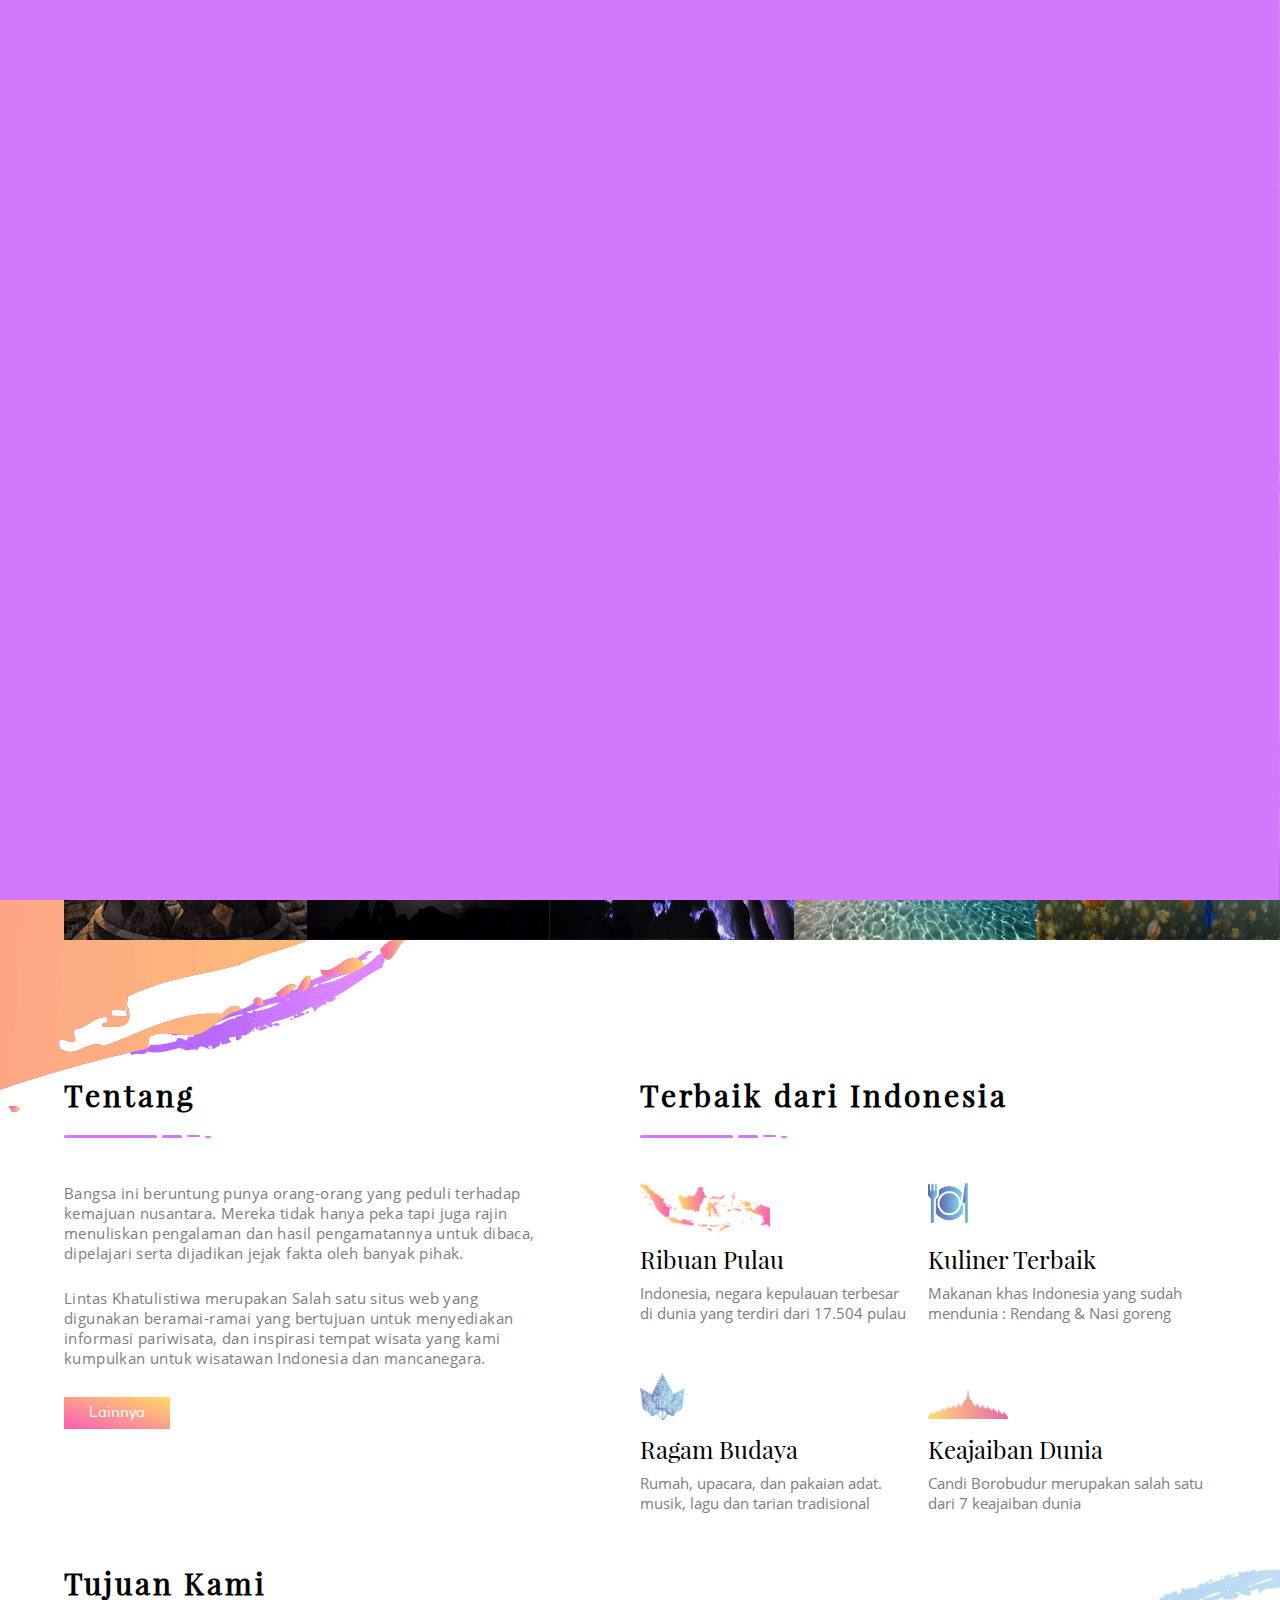
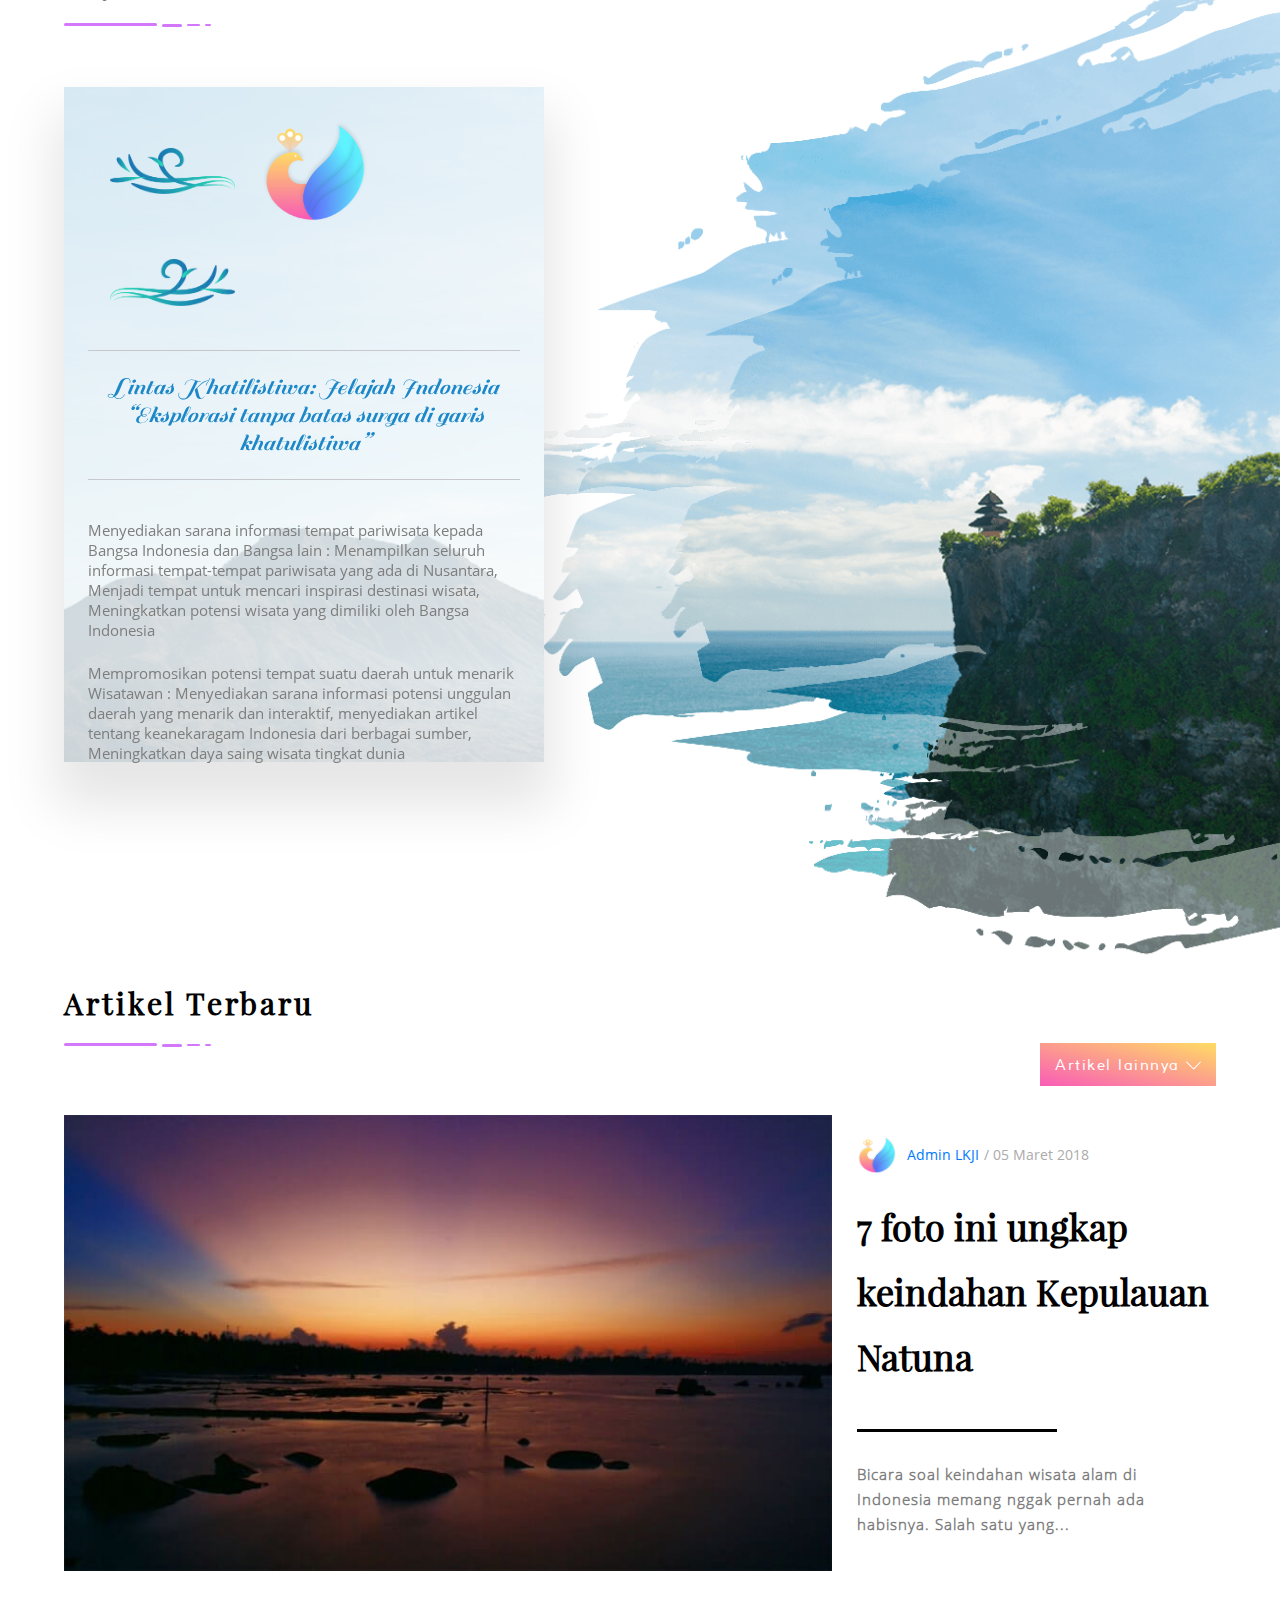
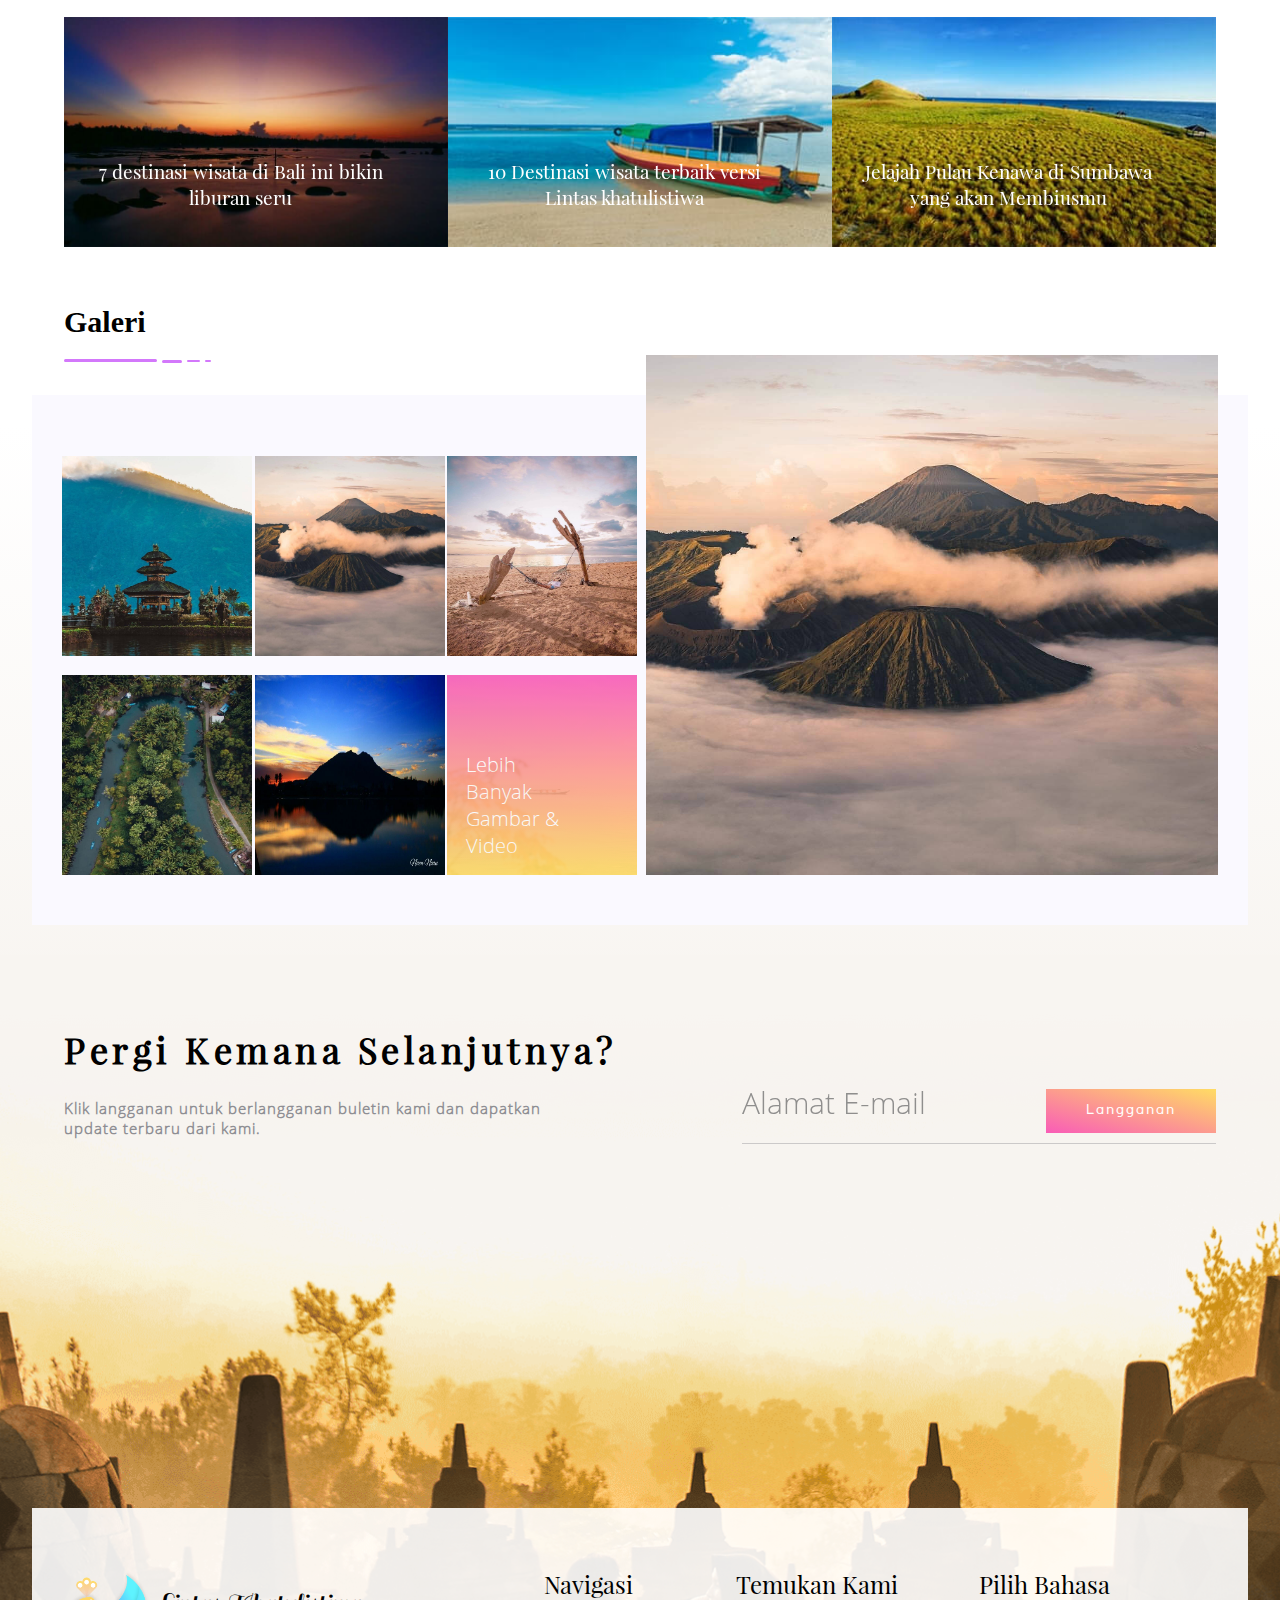
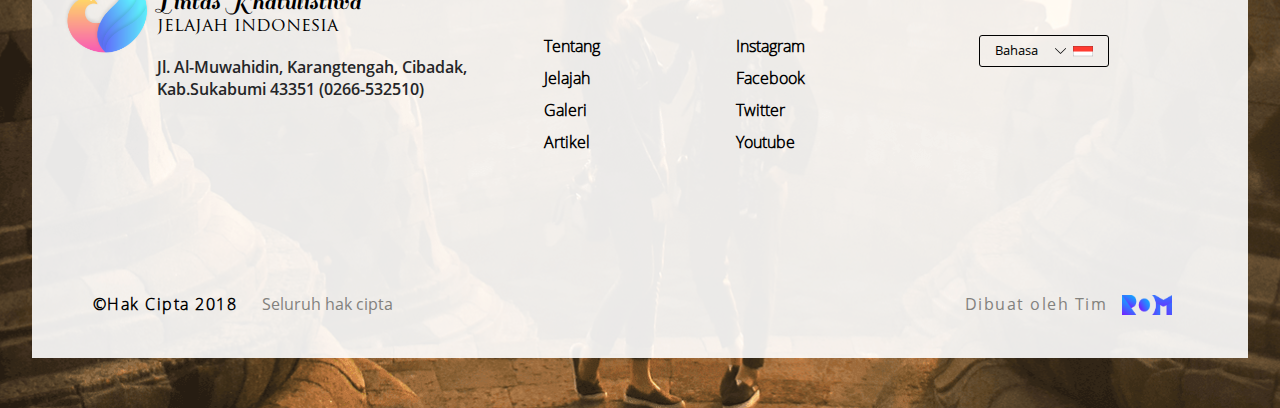
<file: index.html>
<!DOCTYPE html>
<html>
<head>
	<meta charset="utf-8">
	<meta http-equiv="X-UA-Compatible" content="IE=edge">
	<meta name="viewport" content="width=device-width, initial-scale=1">
	<title>Lintas Khatulistiwa - Jelajah Indonesia</title>
	<link rel="stylesheet" href="asset/css/style.css">
	<link rel="icon" href="asset/img/logo.png">
	<script src="asset/js/jquery.js"></script>
	<script src="asset/js/loading.js"></script>
</head>
<body>

	<div id="loading"></div>
	
	<a href="#" id="back-to-top"><svg version="1.1" id="Layer_1" xmlns="http://www.w3.org/2000/svg" xmlns:xlink="http://www.w3.org/1999/xlink" x="0px" y="0px"
	 width="25px" height="25px" viewBox="0 0 50 50" enable-background="new 0 0 50 50" xml:space="preserve">
	<polygon fill="#fff" points="4.84,48.059 25,1.942 45.16,48.059 25,36.647 "/>
	</svg></a>

		<div class="bg-header">	
			<header>
				<div class="header-menu">
					<div class="container">
						<div class="logo">
							<a href="index.html">
								<div class="img-logo">
									<img src="asset/img/logo.png" alt="">
								</div>
								<div class="img-teks">
									<span class="span1 navigasi">Lintas Khatulistiwa</span>
									<br>
									<span class="span2 navigasi">Jelajah Indonesia</span>
								</div>
							</a>
						</div>
						<div class="menu">
							<input class="navbar" id="navbar" type="checkbox">
							<label for="navbar" class="responsive-nav navigasi"></label>
							<div class="logo2">
								<a href="index.html">
									<div class="img-logo">
										<img src="asset/img/logo.png" alt="">
									</div>
									<div class="img-teks">
										<span class="span1 navigasi">Lintas Khatulistiwa</span>
										<br>
										<span class="span2 navigasi">Jelajah Indonesia</span>
									</div>
								</a>
							</div>
							<nav class="navigation navigasi2">
								<ul>
									<li>
										<a href="upcoming.html" class="font-xs navigasi relative">Beranda</a>
											<svg version="1.1" class="hover-nav" id="Layer_1" xmlns="http://www.w3.org/2000/svg" xmlns:xlink="http://www.w3.org/1999/xlink" x="0px" y="0px"
											 width="125px" height="50px" viewBox="0 0 200 44" enable-background="new 0 0 200 44" xml:space="preserve">
										<linearGradient id="SVGID_1_" gradientUnits="userSpaceOnUse" x1="-71.9209" y1="101.8779" x2="-272.0005" y2="101.8779" gradientTransform="matrix(1 0 0 -1 272 124)">
											<stop  offset="0" style="stop-color:#26E1B4"/>
											<stop  offset="1" style="stop-color:#1973B2"/>
										</linearGradient>
										<path fill="url(#SVGID_1_)" d="M194.129,34.766c-0.844-0.17-1.689-0.342-2.523-0.51c-15.551-2.373-31.234-0.689-48.908-1.418
											c-12.422-1.042-26.502,0.702-38.984,1.216c14.816,0.176,29.891-0.53,44.717-0.561c14.82-0.03,29.459,0.632,43.156,3.434
											c-2.709,2.058-5.963,3.802-9.801,3.918c-4.617-0.294-9.264-0.434-13.887-0.519c-4.605-0.113-9.264-0.074-13.865-0.036
											c-0.051-0.876-0.15-2.588-0.201-3.448c-13.045,2.012-25.889,1.73-38.852,1.524c-12.98-0.235-25.936-0.318-39.522,1.958
											c0.97,0.449,0.404,1.166,0.208,1.732c-0.066,0.004-0.131,0.006-0.193,0.008c0.063-0.002,0.127-0.004,0.193-0.008
											c-0.177,0.497-0.063,0.876,1.635,0.852c-1.697,0.024-1.812-0.354-1.635-0.852c26.824-1.113,51.434-2.025,77.313-1.751
											c-20.029,0.281-39.996,1.634-60.409,2.495c-20.406,0.85-41.374,1.317-63.317-0.823c-1.865-0.187-5.607-0.564-7.477-0.753
											c-3.582-1.758-7.178-3.192-10.803-4.245c-0.905-0.269-1.813-0.512-2.725-0.744c-0.908-0.27-1.82-0.521-2.734-0.757
											C3.686,35.011,1.848,34.606,0,34.256c1.364-1.958,0.662-5.416,1.415-7.818c0.757-2.424,2.854-3.741,9.765-1.627
											c0.148-0.857,0.446-2.573,0.595-3.432C5.141,17.988,1.354,13.001,1.023,8.861C0.814,6.748,1.528,4.893,3.066,3.445
											c1.547-1.439,3.962-2.426,7.32-2.674c3.729-0.094,7.756-0.032,11.92,0.374c1.041,0.101,2.091,0.218,3.15,0.35
											c1.057,0.139,2.156,0.201,3.246,0.323c2.188,0.221,4.41,0.484,6.658,0.766c2.234,0.321,4.553,0.488,6.868,0.703
											c2.317,0.205,4.649,0.403,6.983,0.568c2.355,0.103,4.721,0.148,7.068,0.15c2.355-0.02,4.67-0.015,7.011-0.25
											c13.502-0.626,27.125-1.947,41.042-0.805c19.178,1.769,40.289-0.577,60.145,1.996c3.609,0.296,8.48-0.405,12.986-0.741
											c4.5-0.347,8.557-0.478,10.393,0.79c2.627,1.221,2.754,3.071,2.396,5.141c-11.783-0.094-23.484,0.284-34.982,0.534
											c-14.143-0.24-28.248-0.414-42.221-1.436c13.709,1.693,27.852,1.712,42.221,1.436c11.496,0.164,23.076,0.425,34.645,1.136
											c-0.393,1.779-0.758,3.636-0.025,5.344c0,0,3.543-0.039,5.314-0.058c7.119,4.272,5.26,10.379,1.859,14.766
											C196.189,32.753,195.213,33.759,194.129,34.766z"/>
										</svg>
									</li>
									<li>
										<a href="upcoming.html" class="font-xs navigasi">Tentang Kami</a>
										<svg version="1.1" class="hover-nav2" id="Layer_1" xmlns="http://www.w3.org/2000/svg" xmlns:xlink="http://www.w3.org/1999/xlink" x="0px" y="0px"
											 width="125px" height="50px" viewBox="0 0 200 44" enable-background="new 0 0 200 44" xml:space="preserve">
										<linearGradient id="SVGID_1_" gradientUnits="userSpaceOnUse" x1="-71.9209" y1="101.8779" x2="-272.0005" y2="101.8779" gradientTransform="matrix(1 0 0 -1 272 124)">
											<stop  offset="0" style="stop-color:#26E1B4"/>
											<stop  offset="1" style="stop-color:#1973B2"/>
										</linearGradient>
										<path fill="url(#SVGID_1_)" d="M194.129,34.766c-0.844-0.17-1.689-0.342-2.523-0.51c-15.551-2.373-31.234-0.689-48.908-1.418
											c-12.422-1.042-26.502,0.702-38.984,1.216c14.816,0.176,29.891-0.53,44.717-0.561c14.82-0.03,29.459,0.632,43.156,3.434
											c-2.709,2.058-5.963,3.802-9.801,3.918c-4.617-0.294-9.264-0.434-13.887-0.519c-4.605-0.113-9.264-0.074-13.865-0.036
											c-0.051-0.876-0.15-2.588-0.201-3.448c-13.045,2.012-25.889,1.73-38.852,1.524c-12.98-0.235-25.936-0.318-39.522,1.958
											c0.97,0.449,0.404,1.166,0.208,1.732c-0.066,0.004-0.131,0.006-0.193,0.008c0.063-0.002,0.127-0.004,0.193-0.008
											c-0.177,0.497-0.063,0.876,1.635,0.852c-1.697,0.024-1.812-0.354-1.635-0.852c26.824-1.113,51.434-2.025,77.313-1.751
											c-20.029,0.281-39.996,1.634-60.409,2.495c-20.406,0.85-41.374,1.317-63.317-0.823c-1.865-0.187-5.607-0.564-7.477-0.753
											c-3.582-1.758-7.178-3.192-10.803-4.245c-0.905-0.269-1.813-0.512-2.725-0.744c-0.908-0.27-1.82-0.521-2.734-0.757
											C3.686,35.011,1.848,34.606,0,34.256c1.364-1.958,0.662-5.416,1.415-7.818c0.757-2.424,2.854-3.741,9.765-1.627
											c0.148-0.857,0.446-2.573,0.595-3.432C5.141,17.988,1.354,13.001,1.023,8.861C0.814,6.748,1.528,4.893,3.066,3.445
											c1.547-1.439,3.962-2.426,7.32-2.674c3.729-0.094,7.756-0.032,11.92,0.374c1.041,0.101,2.091,0.218,3.15,0.35
											c1.057,0.139,2.156,0.201,3.246,0.323c2.188,0.221,4.41,0.484,6.658,0.766c2.234,0.321,4.553,0.488,6.868,0.703
											c2.317,0.205,4.649,0.403,6.983,0.568c2.355,0.103,4.721,0.148,7.068,0.15c2.355-0.02,4.67-0.015,7.011-0.25
											c13.502-0.626,27.125-1.947,41.042-0.805c19.178,1.769,40.289-0.577,60.145,1.996c3.609,0.296,8.48-0.405,12.986-0.741
											c4.5-0.347,8.557-0.478,10.393,0.79c2.627,1.221,2.754,3.071,2.396,5.141c-11.783-0.094-23.484,0.284-34.982,0.534
											c-14.143-0.24-28.248-0.414-42.221-1.436c13.709,1.693,27.852,1.712,42.221,1.436c11.496,0.164,23.076,0.425,34.645,1.136
											c-0.393,1.779-0.758,3.636-0.025,5.344c0,0,3.543-0.039,5.314-0.058c7.119,4.272,5.26,10.379,1.859,14.766
											C196.189,32.753,195.213,33.759,194.129,34.766z"/>
										</svg>
									</li>
									<li>
										<a href="upcoming.html" class="font-xs navigasi">Jelajah</a>
										<svg version="1.1" class="hover-nav3" id="Layer_1" xmlns="http://www.w3.org/2000/svg" xmlns:xlink="http://www.w3.org/1999/xlink" x="0px" y="0px"
											 width="125px" height="50px" viewBox="0 0 200 44" enable-background="new 0 0 200 44" xml:space="preserve">
										<linearGradient id="SVGID_1_" gradientUnits="userSpaceOnUse" x1="-71.9209" y1="101.8779" x2="-272.0005" y2="101.8779" gradientTransform="matrix(1 0 0 -1 272 124)">
											<stop  offset="0" style="stop-color:#26E1B4"/>
											<stop  offset="1" style="stop-color:#1973B2"/>
										</linearGradient>
										<path fill="url(#SVGID_1_)" d="M194.129,34.766c-0.844-0.17-1.689-0.342-2.523-0.51c-15.551-2.373-31.234-0.689-48.908-1.418
											c-12.422-1.042-26.502,0.702-38.984,1.216c14.816,0.176,29.891-0.53,44.717-0.561c14.82-0.03,29.459,0.632,43.156,3.434
											c-2.709,2.058-5.963,3.802-9.801,3.918c-4.617-0.294-9.264-0.434-13.887-0.519c-4.605-0.113-9.264-0.074-13.865-0.036
											c-0.051-0.876-0.15-2.588-0.201-3.448c-13.045,2.012-25.889,1.73-38.852,1.524c-12.98-0.235-25.936-0.318-39.522,1.958
											c0.97,0.449,0.404,1.166,0.208,1.732c-0.066,0.004-0.131,0.006-0.193,0.008c0.063-0.002,0.127-0.004,0.193-0.008
											c-0.177,0.497-0.063,0.876,1.635,0.852c-1.697,0.024-1.812-0.354-1.635-0.852c26.824-1.113,51.434-2.025,77.313-1.751
											c-20.029,0.281-39.996,1.634-60.409,2.495c-20.406,0.85-41.374,1.317-63.317-0.823c-1.865-0.187-5.607-0.564-7.477-0.753
											c-3.582-1.758-7.178-3.192-10.803-4.245c-0.905-0.269-1.813-0.512-2.725-0.744c-0.908-0.27-1.82-0.521-2.734-0.757
											C3.686,35.011,1.848,34.606,0,34.256c1.364-1.958,0.662-5.416,1.415-7.818c0.757-2.424,2.854-3.741,9.765-1.627
											c0.148-0.857,0.446-2.573,0.595-3.432C5.141,17.988,1.354,13.001,1.023,8.861C0.814,6.748,1.528,4.893,3.066,3.445
											c1.547-1.439,3.962-2.426,7.32-2.674c3.729-0.094,7.756-0.032,11.92,0.374c1.041,0.101,2.091,0.218,3.15,0.35
											c1.057,0.139,2.156,0.201,3.246,0.323c2.188,0.221,4.41,0.484,6.658,0.766c2.234,0.321,4.553,0.488,6.868,0.703
											c2.317,0.205,4.649,0.403,6.983,0.568c2.355,0.103,4.721,0.148,7.068,0.15c2.355-0.02,4.67-0.015,7.011-0.25
											c13.502-0.626,27.125-1.947,41.042-0.805c19.178,1.769,40.289-0.577,60.145,1.996c3.609,0.296,8.48-0.405,12.986-0.741
											c4.5-0.347,8.557-0.478,10.393,0.79c2.627,1.221,2.754,3.071,2.396,5.141c-11.783-0.094-23.484,0.284-34.982,0.534
											c-14.143-0.24-28.248-0.414-42.221-1.436c13.709,1.693,27.852,1.712,42.221,1.436c11.496,0.164,23.076,0.425,34.645,1.136
											c-0.393,1.779-0.758,3.636-0.025,5.344c0,0,3.543-0.039,5.314-0.058c7.119,4.272,5.26,10.379,1.859,14.766
											C196.189,32.753,195.213,33.759,194.129,34.766z"/>
										</svg>
									</li>
									<li>
										<a href="upcoming.html" class="font-xs navigasi">Galeri</a>
										<svg version="1.1" class="hover-nav4" id="Layer_1" xmlns="http://www.w3.org/2000/svg" xmlns:xlink="http://www.w3.org/1999/xlink" x="0px" y="0px"
											 width="125px" height="50px" viewBox="0 0 200 44" enable-background="new 0 0 200 44" xml:space="preserve">
										<linearGradient id="SVGID_1_" gradientUnits="userSpaceOnUse" x1="-71.9209" y1="101.8779" x2="-272.0005" y2="101.8779" gradientTransform="matrix(1 0 0 -1 272 124)">
											<stop  offset="0" style="stop-color:#26E1B4"/>
											<stop  offset="1" style="stop-color:#1973B2"/>
										</linearGradient>
										<path fill="url(#SVGID_1_)" d="M194.129,34.766c-0.844-0.17-1.689-0.342-2.523-0.51c-15.551-2.373-31.234-0.689-48.908-1.418
											c-12.422-1.042-26.502,0.702-38.984,1.216c14.816,0.176,29.891-0.53,44.717-0.561c14.82-0.03,29.459,0.632,43.156,3.434
											c-2.709,2.058-5.963,3.802-9.801,3.918c-4.617-0.294-9.264-0.434-13.887-0.519c-4.605-0.113-9.264-0.074-13.865-0.036
											c-0.051-0.876-0.15-2.588-0.201-3.448c-13.045,2.012-25.889,1.73-38.852,1.524c-12.98-0.235-25.936-0.318-39.522,1.958
											c0.97,0.449,0.404,1.166,0.208,1.732c-0.066,0.004-0.131,0.006-0.193,0.008c0.063-0.002,0.127-0.004,0.193-0.008
											c-0.177,0.497-0.063,0.876,1.635,0.852c-1.697,0.024-1.812-0.354-1.635-0.852c26.824-1.113,51.434-2.025,77.313-1.751
											c-20.029,0.281-39.996,1.634-60.409,2.495c-20.406,0.85-41.374,1.317-63.317-0.823c-1.865-0.187-5.607-0.564-7.477-0.753
											c-3.582-1.758-7.178-3.192-10.803-4.245c-0.905-0.269-1.813-0.512-2.725-0.744c-0.908-0.27-1.82-0.521-2.734-0.757
											C3.686,35.011,1.848,34.606,0,34.256c1.364-1.958,0.662-5.416,1.415-7.818c0.757-2.424,2.854-3.741,9.765-1.627
											c0.148-0.857,0.446-2.573,0.595-3.432C5.141,17.988,1.354,13.001,1.023,8.861C0.814,6.748,1.528,4.893,3.066,3.445
											c1.547-1.439,3.962-2.426,7.32-2.674c3.729-0.094,7.756-0.032,11.92,0.374c1.041,0.101,2.091,0.218,3.15,0.35
											c1.057,0.139,2.156,0.201,3.246,0.323c2.188,0.221,4.41,0.484,6.658,0.766c2.234,0.321,4.553,0.488,6.868,0.703
											c2.317,0.205,4.649,0.403,6.983,0.568c2.355,0.103,4.721,0.148,7.068,0.15c2.355-0.02,4.67-0.015,7.011-0.25
											c13.502-0.626,27.125-1.947,41.042-0.805c19.178,1.769,40.289-0.577,60.145,1.996c3.609,0.296,8.48-0.405,12.986-0.741
											c4.5-0.347,8.557-0.478,10.393,0.79c2.627,1.221,2.754,3.071,2.396,5.141c-11.783-0.094-23.484,0.284-34.982,0.534
											c-14.143-0.24-28.248-0.414-42.221-1.436c13.709,1.693,27.852,1.712,42.221,1.436c11.496,0.164,23.076,0.425,34.645,1.136
											c-0.393,1.779-0.758,3.636-0.025,5.344c0,0,3.543-0.039,5.314-0.058c7.119,4.272,5.26,10.379,1.859,14.766
											C196.189,32.753,195.213,33.759,194.129,34.766z"/>
										</svg>
									</li>
									<li>
										<a href="upcoming.html" class="font-xs navigasi">Artikel</a>
										<svg version="1.1" class="hover-nav5" id="Layer_1" xmlns="http://www.w3.org/2000/svg" xmlns:xlink="http://www.w3.org/1999/xlink" x="0px" y="0px"
											 width="125px" height="50px" viewBox="0 0 200 44" enable-background="new 0 0 200 44" xml:space="preserve">
										<linearGradient id="SVGID_1_" gradientUnits="userSpaceOnUse" x1="-71.9209" y1="101.8779" x2="-272.0005" y2="101.8779" gradientTransform="matrix(1 0 0 -1 272 124)">
											<stop  offset="0" style="stop-color:#26E1B4"/>
											<stop  offset="1" style="stop-color:#1973B2"/>
										</linearGradient>
										<path fill="url(#SVGID_1_)" d="M194.129,34.766c-0.844-0.17-1.689-0.342-2.523-0.51c-15.551-2.373-31.234-0.689-48.908-1.418
											c-12.422-1.042-26.502,0.702-38.984,1.216c14.816,0.176,29.891-0.53,44.717-0.561c14.82-0.03,29.459,0.632,43.156,3.434
											c-2.709,2.058-5.963,3.802-9.801,3.918c-4.617-0.294-9.264-0.434-13.887-0.519c-4.605-0.113-9.264-0.074-13.865-0.036
											c-0.051-0.876-0.15-2.588-0.201-3.448c-13.045,2.012-25.889,1.73-38.852,1.524c-12.98-0.235-25.936-0.318-39.522,1.958
											c0.97,0.449,0.404,1.166,0.208,1.732c-0.066,0.004-0.131,0.006-0.193,0.008c0.063-0.002,0.127-0.004,0.193-0.008
											c-0.177,0.497-0.063,0.876,1.635,0.852c-1.697,0.024-1.812-0.354-1.635-0.852c26.824-1.113,51.434-2.025,77.313-1.751
											c-20.029,0.281-39.996,1.634-60.409,2.495c-20.406,0.85-41.374,1.317-63.317-0.823c-1.865-0.187-5.607-0.564-7.477-0.753
											c-3.582-1.758-7.178-3.192-10.803-4.245c-0.905-0.269-1.813-0.512-2.725-0.744c-0.908-0.27-1.82-0.521-2.734-0.757
											C3.686,35.011,1.848,34.606,0,34.256c1.364-1.958,0.662-5.416,1.415-7.818c0.757-2.424,2.854-3.741,9.765-1.627
											c0.148-0.857,0.446-2.573,0.595-3.432C5.141,17.988,1.354,13.001,1.023,8.861C0.814,6.748,1.528,4.893,3.066,3.445
											c1.547-1.439,3.962-2.426,7.32-2.674c3.729-0.094,7.756-0.032,11.92,0.374c1.041,0.101,2.091,0.218,3.15,0.35
											c1.057,0.139,2.156,0.201,3.246,0.323c2.188,0.221,4.41,0.484,6.658,0.766c2.234,0.321,4.553,0.488,6.868,0.703
											c2.317,0.205,4.649,0.403,6.983,0.568c2.355,0.103,4.721,0.148,7.068,0.15c2.355-0.02,4.67-0.015,7.011-0.25
											c13.502-0.626,27.125-1.947,41.042-0.805c19.178,1.769,40.289-0.577,60.145,1.996c3.609,0.296,8.48-0.405,12.986-0.741
											c4.5-0.347,8.557-0.478,10.393,0.79c2.627,1.221,2.754,3.071,2.396,5.141c-11.783-0.094-23.484,0.284-34.982,0.534
											c-14.143-0.24-28.248-0.414-42.221-1.436c13.709,1.693,27.852,1.712,42.221,1.436c11.496,0.164,23.076,0.425,34.645,1.136
											c-0.393,1.779-0.758,3.636-0.025,5.344c0,0,3.543-0.039,5.314-0.058c7.119,4.272,5.26,10.379,1.859,14.766
											C196.189,32.753,195.213,33.759,194.129,34.766z"/>
										</svg>
									</li>
									<li><button type="button" id="btn-asli" class="navigasi btn-languange" onclick="muncul()">Bahasa <span><svg width="64" version="1.1" xmlns="http://www.w3.org/2000/svg" height="64" viewBox="0 0 64 64" xmlns:xlink="http://www.w3.org/1999/xlink" enable-background="new 0 0 64 64"><g><path fill="#fff" class="navigasi" d="m45.539,63.41c0.394,0.394 0.908,0.59 1.424,0.59s1.031-0.197 1.424-0.59c0.787-0.787 0.787-2.061 0-2.848l-28.328-28.329 28.348-28.347c0.786-0.787 0.786-2.062 0-2.848-0.787-0.787-2.062-0.787-2.849,0l-29.736,29.735c-0.205,0.206-0.384,0.506-0.484,0.778-0.273,0.738-0.092,1.567 0.465,2.124l29.736,29.735z"/></g></svg> <img src="asset/img/idn.png" alt=""></span></button><button type="button" id="btn-palsu" class="navigasi btn-languange" onclick="gakmuncul()">Bahasa <span><svg width="64" version="1.1" xmlns="http://www.w3.org/2000/svg" height="64" viewBox="0 0 64 64" xmlns:xlink="http://www.w3.org/1999/xlink" enable-background="new 0 0 64 64"><g><path fill="#fff" class="navigasi btn-languange" d="m45.539,63.41c0.394,0.394 0.908,0.59 1.424,0.59s1.031-0.197 1.424-0.59c0.787-0.787 0.787-2.061 0-2.848l-28.328-28.329 28.348-28.347c0.786-0.787 0.786-2.062 0-2.848-0.787-0.787-2.062-0.787-2.849,0l-29.736,29.735c-0.205,0.206-0.384,0.506-0.484,0.778-0.273,0.738-0.092,1.567 0.465,2.124l29.736,29.735z"/></g></svg> <img src="asset/img/idn.png" alt=""></span></button>
										<ul>	
											<li><a href="home-eng.html">
												<button type="button" id="btn-gantibahasa" class="navigasi">English <span> <img src="asset/img/eng.jpg" alt=""></span></button>
											</a></li>
										</ul>
									</li>
								</ul>
							</nav>
						</div>
					</div>
				</div>
				<div class="clear"></div>
				<div class="header-content">
					<div class="container">
						<div class="content">
							<div class="judul">
								<p class="jelajah font-head-md">Jelajah</p>
								<p class="indonesia font-head-lg">Indonesia</p>
								<p class="surga font-head-sm">Surga di garis Khatulistiwa</p>
							</div>
							<div class="btn-explore">
								<a href="upcoming.html" class="font-md">Jelajah</a>
							</div>
						</div>
					</div>
				</div>
			</header>
			<div class="clear"></div>
			<div class="destinasi-utama">				
				<div class="destinasi-utama-head">
					<div class="container">
						<h2 class="font-lg">Destinasi Utama</h2>
						<div class="line-bottom">
							<div class="line1"></div>
							<div class="line2"></div>
							<div class="line3"></div>
							<div class="line4"></div>
						</div>
					</div>
				</div>
				<div class="clear"></div>
					<div class="destinasi-utama-slider for-smartphone-noshow">
						<input type="radio" name="slide" class="radio-nav" id="nav-1" checked/>
						<input type="radio" name="slide" class="radio-nav" id="nav-2"/>
						<input type="radio" name="slide" class="radio-nav" id="nav-3"/>
						<input type="radio" name="slide" class="radio-nav" id="nav-4"/>
						<ul class="slide">
							<li class="slide-1">
								<div class="pict-slide">
									<a href="#popup-img-1">
										<img src="asset/img/Borobudur_Jawa_Tengah.jpg" alt="">
										<div class="nama-wisata">
											<p class="font-mm">Borobudur</p>
											<span class="font-sm">Jawa Tengah</span>
										</div>
										<div class="pict-slide-hover">
											<div class="nama-wisata2">
												<p class="font-mm">Borobudur</p>
												<span class="font-sm">Jawa Tengah</span>
											</div>
											<div class="slide-view">
												<span class="font-sm">Lihat<svg version="1.1" id="Capa_1" xmlns="http://www.w3.org/2000/svg" xmlns:xlink="http://www.w3.org/1999/xlink" x="0px" y="0px"
								 width="12px" height="12px" viewBox="0 0 268.832 268.832" style="enable-background:new 0 0 268.832 268.832;"
								 xml:space="preserve">
							<g>
								<path fill="#fff" d="M265.171,125.577l-80-80c-4.881-4.881-12.797-4.881-17.678,0c-4.882,4.882-4.882,12.796,0,17.678l58.661,58.661H12.5
									c-6.903,0-12.5,5.597-12.5,12.5c0,6.902,5.597,12.5,12.5,12.5h213.654l-58.659,58.661c-4.882,4.882-4.882,12.796,0,17.678
									c2.44,2.439,5.64,3.661,8.839,3.661s6.398-1.222,8.839-3.661l79.998-80C270.053,138.373,270.053,130.459,265.171,125.577z"/>
							</g></svg></span>
											</div>
										</div>
									</a>
								</div>
								<div class="pict-slide">
									<a href="#popup-img-2">
										<img src="asset/img/Gua_jomblang_gunungkidul.jpg" alt="">
										<div class="nama-wisata">
											<p class="font-mm">Goa Jomblang</p>
											<span class="font-sm">Yogyakarta</span>
										</div>
										<div class="pict-slide-hover">
											<div class="nama-wisata2">
												<p class="font-mm">Goa Jomblang</p>
												<span class="font-sm">Yogyakarta</span>
											</div>
											<div class="slide-view">
												<span class="font-sm">Lihat<svg version="1.1" id="Capa_1" xmlns="http://www.w3.org/2000/svg" xmlns:xlink="http://www.w3.org/1999/xlink" x="0px" y="0px"
								 width="12px" height="12px" viewBox="0 0 268.832 268.832" style="enable-background:new 0 0 268.832 268.832;"
								 xml:space="preserve">
							<g>
								<path fill="#fff" d="M265.171,125.577l-80-80c-4.881-4.881-12.797-4.881-17.678,0c-4.882,4.882-4.882,12.796,0,17.678l58.661,58.661H12.5
									c-6.903,0-12.5,5.597-12.5,12.5c0,6.902,5.597,12.5,12.5,12.5h213.654l-58.659,58.661c-4.882,4.882-4.882,12.796,0,17.678
									c2.44,2.439,5.64,3.661,8.839,3.661s6.398-1.222,8.839-3.661l79.998-80C270.053,138.373,270.053,130.459,265.171,125.577z"/>
							</g></svg></span>
											</div>
										</div>
									</a>
								</div>
								<div class="pict-slide no-show">
									<a href="#popup-img-3">
										<img src="asset/img/GunungIjenJatim.jpg" alt="">
										<div class="nama-wisata">
											<p class="font-mm">Gunung Ijen</p>
											<span class="font-sm">Jawa Timur</span>
										</div>
										<div class="pict-slide-hover">
											<div class="nama-wisata2">
												<p class="font-mm">Gunung Ijen</p>
												<span class="font-sm">Jawa Timur</span>
											</div>
											<div class="slide-view">
												<span class="font-sm">Lihat<svg version="1.1" id="Capa_1" xmlns="http://www.w3.org/2000/svg" xmlns:xlink="http://www.w3.org/1999/xlink" x="0px" y="0px"
								 width="12px" height="12px" viewBox="0 0 268.832 268.832" style="enable-background:new 0 0 268.832 268.832;"
								 xml:space="preserve">
							<g>
								<path fill="#fff" d="M265.171,125.577l-80-80c-4.881-4.881-12.797-4.881-17.678,0c-4.882,4.882-4.882,12.796,0,17.678l58.661,58.661H12.5
									c-6.903,0-12.5,5.597-12.5,12.5c0,6.902,5.597,12.5,12.5,12.5h213.654l-58.659,58.661c-4.882,4.882-4.882,12.796,0,17.678
									c2.44,2.439,5.64,3.661,8.839,3.661s6.398-1.222,8.839-3.661l79.998-80C270.053,138.373,270.053,130.459,265.171,125.577z"/>
							</g></svg></span>
											</div>
										</div>
									</a>
								</div>
								<div class="pict-slide no-show">
									<a href="#popup-img-4">
										<img src="asset/img/PantaiPinkFlores.jpg" alt="">
										<div class="nama-wisata">
											<p class="font-mm">Pantai Pink</p>
											<span class="font-sm">Nusa Tenggara Timur</span>
										</div>
										<div class="pict-slide-hover">
											<div class="nama-wisata2">
												<p class="font-mm">Pantai Pink</p>
												<span class="font-sm">Nusa Tenggara Timur</span>
											</div>
											<div class="slide-view">
												<span class="font-sm">Lihat<svg version="1.1" id="Capa_1" xmlns="http://www.w3.org/2000/svg" xmlns:xlink="http://www.w3.org/1999/xlink" x="0px" y="0px"
								 width="12px" height="12px" viewBox="0 0 268.832 268.832" style="enable-background:new 0 0 268.832 268.832;"
								 xml:space="preserve">
							<g>
								<path fill="#fff" d="M265.171,125.577l-80-80c-4.881-4.881-12.797-4.881-17.678,0c-4.882,4.882-4.882,12.796,0,17.678l58.661,58.661H12.5
									c-6.903,0-12.5,5.597-12.5,12.5c0,6.902,5.597,12.5,12.5,12.5h213.654l-58.659,58.661c-4.882,4.882-4.882,12.796,0,17.678
									c2.44,2.439,5.64,3.661,8.839,3.661s6.398-1.222,8.839-3.661l79.998-80C270.053,138.373,270.053,130.459,265.171,125.577z"/>
							</g></svg></span>
											</div>
										</div>
									</a>
								</div>
								<div class="pict-slide for-tablet-none no-show">
									<a href="#popup-img-5">
										<img src="asset/img/DanuKakabanKaltim.jpg" alt="">
										<div class="nama-wisata">
											<p class="font-mm">Pulau Kakaban</p>
											<span class="font-sm">Kalimantan Timur</span>
										</div>
										<div class="pict-slide-hover">
											<div class="nama-wisata2">
												<p class="font-mm">Pulau Kakaban</p>
												<span class="font-sm">Kalimantan Timur</span>
											</div>
											<div class="slide-view">
												<span class="font-sm">Lihat<svg version="1.1" id="Capa_1" xmlns="http://www.w3.org/2000/svg" xmlns:xlink="http://www.w3.org/1999/xlink" x="0px" y="0px"
								 width="12px" height="12px" viewBox="0 0 268.832 268.832" style="enable-background:new 0 0 268.832 268.832;"
								 xml:space="preserve">
							<g>
								<path fill="#fff" d="M265.171,125.577l-80-80c-4.881-4.881-12.797-4.881-17.678,0c-4.882,4.882-4.882,12.796,0,17.678l58.661,58.661H12.5
									c-6.903,0-12.5,5.597-12.5,12.5c0,6.902,5.597,12.5,12.5,12.5h213.654l-58.659,58.661c-4.882,4.882-4.882,12.796,0,17.678
									c2.44,2.439,5.64,3.661,8.839,3.661s6.398-1.222,8.839-3.661l79.998-80C270.053,138.373,270.053,130.459,265.171,125.577z"/>
							</g></svg></span>
											</div>
										</div>
									</a>
								</div>
							</li>
							<li class="slide-2">
								<div class="pict-slide for-tablet-show no-show">
									<a href="#popup-img-5">
										<img src="asset/img/DanuKakabanKaltim.jpg" alt="">
										<div class="nama-wisata">
											<p class="font-mm">Danau Kakaban</p>
											<span class="font-sm">Kalimantan Timur</span>
										</div>
										<div class="pict-slide-hover">
											<div class="nama-wisata2">
												<p class="font-mm">Danau Kakaban</p>
												<span class="font-sm">Kalimantan Timur</span>
											</div>
											<div class="slide-view">
												<span class="font-sm">Lihat<svg version="1.1" id="Capa_1" xmlns="http://www.w3.org/2000/svg" xmlns:xlink="http://www.w3.org/1999/xlink" x="0px" y="0px"
								 width="12px" height="12px" viewBox="0 0 268.832 268.832" style="enable-background:new 0 0 268.832 268.832;"
								 xml:space="preserve">
							<g>
								<path fill="#fff" d="M265.171,125.577l-80-80c-4.881-4.881-12.797-4.881-17.678,0c-4.882,4.882-4.882,12.796,0,17.678l58.661,58.661H12.5
									c-6.903,0-12.5,5.597-12.5,12.5c0,6.902,5.597,12.5,12.5,12.5h213.654l-58.659,58.661c-4.882,4.882-4.882,12.796,0,17.678
									c2.44,2.439,5.64,3.661,8.839,3.661s6.398-1.222,8.839-3.661l79.998-80C270.053,138.373,270.053,130.459,265.171,125.577z"/>
							</g></svg></span>
											</div>
										</div>
									</a>
								</div>
								<div class="pict-slide no-show">
									<a href="#popup-img-6">
										<img src="asset/img/Taman-Laut-Wakatobi.jpg" alt="">
										<div class="nama-wisata">
											<p class="font-mm">Taman Laut Wakatobi</p>
											<span class="font-sm">Wakatobi</span>
										</div>
										<div class="pict-slide-hover">
											<div class="nama-wisata2">
												<p class="font-mm">Taman Laut Wakatobi</p>
											<span class="font-sm">Wakatobi</span>
											</div>
											<div class="slide-view">
												<span class="font-sm">Lihat<svg version="1.1" id="Capa_1" xmlns="http://www.w3.org/2000/svg" xmlns:xlink="http://www.w3.org/1999/xlink" x="0px" y="0px"
								 width="12px" height="12px" viewBox="0 0 268.832 268.832" style="enable-background:new 0 0 268.832 268.832;"
								 xml:space="preserve">
							<g>
								<path fill="#fff" d="M265.171,125.577l-80-80c-4.881-4.881-12.797-4.881-17.678,0c-4.882,4.882-4.882,12.796,0,17.678l58.661,58.661H12.5
									c-6.903,0-12.5,5.597-12.5,12.5c0,6.902,5.597,12.5,12.5,12.5h213.654l-58.659,58.661c-4.882,4.882-4.882,12.796,0,17.678
									c2.44,2.439,5.64,3.661,8.839,3.661s6.398-1.222,8.839-3.661l79.998-80C270.053,138.373,270.053,130.459,265.171,125.577z"/>
							</g></svg></span>
											</div>
										</div>
									</a>
								</div>
								<div class="pict-slide no-show">
									<a href="#popup-img-7">
										<img src="asset/img/Pulau-Komodo.jpg" alt="">
										<div class="nama-wisata">
											<p class="font-mm">Pulau Komodo</p>
											<span class="font-sm">Nusa Tenggara Timur</span>
										</div>
										<div class="pict-slide-hover">
											<div class="nama-wisata2">
												<p class="font-mm">Pulau Komodo</p>
												<span class="font-sm">Nusa Tenggara Timur</span>
											</div>
											<div class="slide-view">
												<span class="font-sm">Lihat<svg version="1.1" id="Capa_1" xmlns="http://www.w3.org/2000/svg" xmlns:xlink="http://www.w3.org/1999/xlink" x="0px" y="0px"
								 width="12px" height="12px" viewBox="0 0 268.832 268.832" style="enable-background:new 0 0 268.832 268.832;"
								 xml:space="preserve">
							<g>
								<path fill="#fff" d="M265.171,125.577l-80-80c-4.881-4.881-12.797-4.881-17.678,0c-4.882,4.882-4.882,12.796,0,17.678l58.661,58.661H12.5
									c-6.903,0-12.5,5.597-12.5,12.5c0,6.902,5.597,12.5,12.5,12.5h213.654l-58.659,58.661c-4.882,4.882-4.882,12.796,0,17.678
									c2.44,2.439,5.64,3.661,8.839,3.661s6.398-1.222,8.839-3.661l79.998-80C270.053,138.373,270.053,130.459,265.171,125.577z"/>
							</g></svg></span>
											</div>
										</div>
									</a>
								</div>
								<div class="pict-slide no-show">
									<a href="#popup-img-8">
										<img src="asset/img/Puncak-Jaya.jpg" alt="">
										<div class="nama-wisata">
											<p class="font-mm">Puncak Jaya</p>
											<span class="font-sm">Papua</span>
										</div>
										<div class="pict-slide-hover">
											<div class="nama-wisata2">
												<p class="font-mm">Puncak Jaya</p>
												<span class="font-sm">Papua</span>
											</div>
											<div class="slide-view">
												<span class="font-sm">Lihat<svg version="1.1" id="Capa_1" xmlns="http://www.w3.org/2000/svg" xmlns:xlink="http://www.w3.org/1999/xlink" x="0px" y="0px"
								 width="12px" height="12px" viewBox="0 0 268.832 268.832" style="enable-background:new 0 0 268.832 268.832;"
								 xml:space="preserve">
							<g>
								<path fill="#fff" d="M265.171,125.577l-80-80c-4.881-4.881-12.797-4.881-17.678,0c-4.882,4.882-4.882,12.796,0,17.678l58.661,58.661H12.5
									c-6.903,0-12.5,5.597-12.5,12.5c0,6.902,5.597,12.5,12.5,12.5h213.654l-58.659,58.661c-4.882,4.882-4.882,12.796,0,17.678
									c2.44,2.439,5.64,3.661,8.839,3.661s6.398-1.222,8.839-3.661l79.998-80C270.053,138.373,270.053,130.459,265.171,125.577z"/>
							</g></svg></span>
											</div>
										</div>
									</a>
								</div>
								<div class="pict-slide show">
									<a href="#popup-img-3">
										<img src="asset/img/GunungIjenJatim.jpg" alt="">
										<div class="nama-wisata">
											<p class="font-mm">Gunung Ijen</p>
											<span class="font-sm">Jawa Timur</span>
										</div>
										<div class="pict-slide-hover">
											<div class="nama-wisata2">
												<p class="font-mm">Gunung Ijen</p>
												<span class="font-sm">Jawa Timur</span>
											</div>
											<div class="slide-view">
												<span class="font-sm">Lihat<svg version="1.1" id="Capa_1" xmlns="http://www.w3.org/2000/svg" xmlns:xlink="http://www.w3.org/1999/xlink" x="0px" y="0px"
								 width="12px" height="12px" viewBox="0 0 268.832 268.832" style="enable-background:new 0 0 268.832 268.832;"
								 xml:space="preserve">
							<g>
								<path fill="#fff" d="M265.171,125.577l-80-80c-4.881-4.881-12.797-4.881-17.678,0c-4.882,4.882-4.882,12.796,0,17.678l58.661,58.661H12.5
									c-6.903,0-12.5,5.597-12.5,12.5c0,6.902,5.597,12.5,12.5,12.5h213.654l-58.659,58.661c-4.882,4.882-4.882,12.796,0,17.678
									c2.44,2.439,5.64,3.661,8.839,3.661s6.398-1.222,8.839-3.661l79.998-80C270.053,138.373,270.053,130.459,265.171,125.577z"/>
							</g></svg></span>
											</div>
										</div>
									</a>
								</div>
								<div class="pict-slide show">
									<a href="#popup-img-4">
										<img src="asset/img/PantaiPinkFlores.jpg" alt="">
										<div class="nama-wisata">
											<p class="font-mm">Pantai Pink</p>
											<span class="font-sm">Nusa Tenggara Timur</span>
										</div>
										<div class="pict-slide-hover">
											<div class="nama-wisata2">
												<p class="font-mm">Pantai Pink</p>
												<span class="font-sm">Nusa Tenggara Timur</span>
											</div>
											<div class="slide-view">
												<span class="font-sm">Lihat<svg version="1.1" id="Capa_1" xmlns="http://www.w3.org/2000/svg" xmlns:xlink="http://www.w3.org/1999/xlink" x="0px" y="0px"
								 width="12px" height="12px" viewBox="0 0 268.832 268.832" style="enable-background:new 0 0 268.832 268.832;"
								 xml:space="preserve">
							<g>
								<path fill="#fff" d="M265.171,125.577l-80-80c-4.881-4.881-12.797-4.881-17.678,0c-4.882,4.882-4.882,12.796,0,17.678l58.661,58.661H12.5
									c-6.903,0-12.5,5.597-12.5,12.5c0,6.902,5.597,12.5,12.5,12.5h213.654l-58.659,58.661c-4.882,4.882-4.882,12.796,0,17.678
									c2.44,2.439,5.64,3.661,8.839,3.661s6.398-1.222,8.839-3.661l79.998-80C270.053,138.373,270.053,130.459,265.171,125.577z"/>
							</g></svg></span>
											</div>
										</div>
									</a>
								</div>
							</li>
							<li class="slide-3">
								<div class="pict-slide for-tablet-none">
									<a href="#popup-img-5">
										<img src="asset/img/DanuKakabanKaltim.jpg" alt="">
										<div class="nama-wisata">
											<p class="font-mm">Pulau Kakaban</p>
											<span class="font-sm">Kalimantan Timur</span>
										</div>
										<div class="pict-slide-hover">
											<div class="nama-wisata2">
												<p class="font-mm">Pulau Kakaban</p>
												<span class="font-sm">Kalimantan Timur</span>
											</div>
											<div class="slide-view">
												<span class="font-sm">Lihat<svg version="1.1" id="Capa_1" xmlns="http://www.w3.org/2000/svg" xmlns:xlink="http://www.w3.org/1999/xlink" x="0px" y="0px"
								 width="12px" height="12px" viewBox="0 0 268.832 268.832" style="enable-background:new 0 0 268.832 268.832;"
								 xml:space="preserve">
							<g>
								<path fill="#fff" d="M265.171,125.577l-80-80c-4.881-4.881-12.797-4.881-17.678,0c-4.882,4.882-4.882,12.796,0,17.678l58.661,58.661H12.5
									c-6.903,0-12.5,5.597-12.5,12.5c0,6.902,5.597,12.5,12.5,12.5h213.654l-58.659,58.661c-4.882,4.882-4.882,12.796,0,17.678
									c2.44,2.439,5.64,3.661,8.839,3.661s6.398-1.222,8.839-3.661l79.998-80C270.053,138.373,270.053,130.459,265.171,125.577z"/>
							</g></svg></span>
											</div>
										</div>
									</a>
								</div>
								<div class="pict-slide">
									<a href="#popup-img-6">
										<img src="asset/img/Taman-Laut-Wakatobi.jpg" alt="">
										<div class="nama-wisata">
											<p class="font-mm">Taman Laut Wakatobi</p>
											<span class="font-sm">Wakatobi</span>
										</div>
										<div class="pict-slide-hover">
											<div class="nama-wisata2">
												<p class="font-mm">Taman Laut Wakatobi</p>
											<span class="font-sm">Wakatobi</span>
											</div>
											<div class="slide-view">
												<span class="font-sm">Lihat<svg version="1.1" id="Capa_1" xmlns="http://www.w3.org/2000/svg" xmlns:xlink="http://www.w3.org/1999/xlink" x="0px" y="0px"
								 width="12px" height="12px" viewBox="0 0 268.832 268.832" style="enable-background:new 0 0 268.832 268.832;"
								 xml:space="preserve">
							<g>
								<path fill="#fff" d="M265.171,125.577l-80-80c-4.881-4.881-12.797-4.881-17.678,0c-4.882,4.882-4.882,12.796,0,17.678l58.661,58.661H12.5
									c-6.903,0-12.5,5.597-12.5,12.5c0,6.902,5.597,12.5,12.5,12.5h213.654l-58.659,58.661c-4.882,4.882-4.882,12.796,0,17.678
									c2.44,2.439,5.64,3.661,8.839,3.661s6.398-1.222,8.839-3.661l79.998-80C270.053,138.373,270.053,130.459,265.171,125.577z"/>
							</g></svg></span>
											</div>
										</div>
									</a>
								</div>
							</li>
							<li class="slide-4">
								<div class="pict-slide">
									<a href="#popup-img-7">
										<img src="asset/img/Pulau-Komodo.jpg" alt="">
										<div class="nama-wisata">
											<p class="font-mm">Pulau Komodo</p>
											<span class="font-sm">Nusa Tenggara Timur</span>
										</div>
										<div class="pict-slide-hover">
											<div class="nama-wisata2">
												<p class="font-mm">Pulau Komodo</p>
												<span class="font-sm">Nusa Tenggara Timur</span>
											</div>
											<div class="slide-view">
												<span class="font-sm">Lihat<svg version="1.1" id="Capa_1" xmlns="http://www.w3.org/2000/svg" xmlns:xlink="http://www.w3.org/1999/xlink" x="0px" y="0px"
								 width="12px" height="12px" viewBox="0 0 268.832 268.832" style="enable-background:new 0 0 268.832 268.832;"
								 xml:space="preserve">
							<g>
								<path fill="#fff" d="M265.171,125.577l-80-80c-4.881-4.881-12.797-4.881-17.678,0c-4.882,4.882-4.882,12.796,0,17.678l58.661,58.661H12.5
									c-6.903,0-12.5,5.597-12.5,12.5c0,6.902,5.597,12.5,12.5,12.5h213.654l-58.659,58.661c-4.882,4.882-4.882,12.796,0,17.678
									c2.44,2.439,5.64,3.661,8.839,3.661s6.398-1.222,8.839-3.661l79.998-80C270.053,138.373,270.053,130.459,265.171,125.577z"/>
							</g></svg></span>
											</div>
										</div>
									</a>
								</div>
								<div class="pict-slide">
									<a href="#popup-img-8">
										<img src="asset/img/Puncak-Jaya.jpg" alt="">
										<div class="nama-wisata">
											<p class="font-mm">Puncak Jaya</p>
											<span class="font-sm">Papua</span>
										</div>
										<div class="pict-slide-hover">
											<div class="nama-wisata2">
												<p class="font-mm">Puncak Jaya</p>
												<span class="font-sm">Papua</span>
											</div>
											<div class="slide-view">
												<span class="font-sm">Lihat<svg version="1.1" id="Capa_1" xmlns="http://www.w3.org/2000/svg" xmlns:xlink="http://www.w3.org/1999/xlink" x="0px" y="0px"
								 width="12px" height="12px" viewBox="0 0 268.832 268.832" style="enable-background:new 0 0 268.832 268.832;"
								 xml:space="preserve">
							<g>
								<path fill="#fff" d="M265.171,125.577l-80-80c-4.881-4.881-12.797-4.881-17.678,0c-4.882,4.882-4.882,12.796,0,17.678l58.661,58.661H12.5
									c-6.903,0-12.5,5.597-12.5,12.5c0,6.902,5.597,12.5,12.5,12.5h213.654l-58.659,58.661c-4.882,4.882-4.882,12.796,0,17.678
									c2.44,2.439,5.64,3.661,8.839,3.661s6.398-1.222,8.839-3.661l79.998-80C270.053,138.373,270.053,130.459,265.171,125.577z"/>
							</g></svg></span>
											</div>
										</div>
									</a>
								</div>
							</li>
						</ul>
						<div id="next" class="nav-arrow nav-next">
							<label class="nav-1" for="nav-1"><svg version="1.1" id="Capa_1" xmlns="http://www.w3.org/2000/svg" xmlns:xlink="http://www.w3.org/1999/xlink" x="0px" y="0px"
								 width="27px" height="27px" viewBox="0 0 268.832 268.832" style="enable-background:new 0 0 268.832 268.832;"
								 xml:space="preserve">
							<g>
								<path fill="#fff" d="M265.171,125.577l-80-80c-4.881-4.881-12.797-4.881-17.678,0c-4.882,4.882-4.882,12.796,0,17.678l58.661,58.661H12.5
									c-6.903,0-12.5,5.597-12.5,12.5c0,6.902,5.597,12.5,12.5,12.5h213.654l-58.659,58.661c-4.882,4.882-4.882,12.796,0,17.678
									c2.44,2.439,5.64,3.661,8.839,3.661s6.398-1.222,8.839-3.661l79.998-80C270.053,138.373,270.053,130.459,265.171,125.577z"/>
							</g></svg></label>
							<label class="nav-2" for="nav-2"><svg version="1.1" id="Capa_1" xmlns="http://www.w3.org/2000/svg" xmlns:xlink="http://www.w3.org/1999/xlink" x="0px" y="0px"
								 width="27px" height="27px" viewBox="0 0 268.832 268.832" style="enable-background:new 0 0 268.832 268.832;"
								 xml:space="preserve">
							<g>
								<path fill="#fff" d="M265.171,125.577l-80-80c-4.881-4.881-12.797-4.881-17.678,0c-4.882,4.882-4.882,12.796,0,17.678l58.661,58.661H12.5
									c-6.903,0-12.5,5.597-12.5,12.5c0,6.902,5.597,12.5,12.5,12.5h213.654l-58.659,58.661c-4.882,4.882-4.882,12.796,0,17.678
									c2.44,2.439,5.64,3.661,8.839,3.661s6.398-1.222,8.839-3.661l79.998-80C270.053,138.373,270.053,130.459,265.171,125.577z"/>
							</g></svg></label>
							<label class="nav-3" for="nav-3"><svg version="1.1" id="Capa_1" xmlns="http://www.w3.org/2000/svg" xmlns:xlink="http://www.w3.org/1999/xlink" x="0px" y="0px"
								 width="27px" height="27px" viewBox="0 0 268.832 268.832" style="enable-background:new 0 0 268.832 268.832;"
								 xml:space="preserve">
							<g>
								<path fill="#fff" d="M265.171,125.577l-80-80c-4.881-4.881-12.797-4.881-17.678,0c-4.882,4.882-4.882,12.796,0,17.678l58.661,58.661H12.5
									c-6.903,0-12.5,5.597-12.5,12.5c0,6.902,5.597,12.5,12.5,12.5h213.654l-58.659,58.661c-4.882,4.882-4.882,12.796,0,17.678
									c2.44,2.439,5.64,3.661,8.839,3.661s6.398-1.222,8.839-3.661l79.998-80C270.053,138.373,270.053,130.459,265.171,125.577z"/>
							</g></svg></label>
							<label class="nav-4" for="nav-4"><svg version="1.1" id="Capa_1" xmlns="http://www.w3.org/2000/svg" xmlns:xlink="http://www.w3.org/1999/xlink" x="0px" y="0px"
								 width="27px" height="27px" viewBox="0 0 268.832 268.832" style="enable-background:new 0 0 268.832 268.832;"
								 xml:space="preserve">
							<g>
								<path fill="#fff" d="M265.171,125.577l-80-80c-4.881-4.881-12.797-4.881-17.678,0c-4.882,4.882-4.882,12.796,0,17.678l58.661,58.661H12.5
									c-6.903,0-12.5,5.597-12.5,12.5c0,6.902,5.597,12.5,12.5,12.5h213.654l-58.659,58.661c-4.882,4.882-4.882,12.796,0,17.678
									c2.44,2.439,5.64,3.661,8.839,3.661s6.398-1.222,8.839-3.661l79.998-80C270.053,138.373,270.053,130.459,265.171,125.577z"/>
							</g></svg></label>
						</div>
						<div id="prev" class="nav-arrow nav-prev">
							<label class="nav-1" for="nav-1"><svg version="1.1" id="Capa_1" xmlns="http://www.w3.org/2000/svg" xmlns:xlink="http://www.w3.org/1999/xlink" x="0px" y="0px"
								 width="27px" height="27px" viewBox="0 0 268.832 268.832" style="enable-background:new 0 0 268.832 268.832;"
								 xml:space="preserve">
							<g>
								<path fill="#fff" d="M265.171,125.577l-80-80c-4.881-4.881-12.797-4.881-17.678,0c-4.882,4.882-4.882,12.796,0,17.678l58.661,58.661H12.5
									c-6.903,0-12.5,5.597-12.5,12.5c0,6.902,5.597,12.5,12.5,12.5h213.654l-58.659,58.661c-4.882,4.882-4.882,12.796,0,17.678
									c2.44,2.439,5.64,3.661,8.839,3.661s6.398-1.222,8.839-3.661l79.998-80C270.053,138.373,270.053,130.459,265.171,125.577z"/>
							</g></svg></label>
							<label class="nav-2" for="nav-2"><svg version="1.1" id="Capa_1" xmlns="http://www.w3.org/2000/svg" xmlns:xlink="http://www.w3.org/1999/xlink" x="0px" y="0px"
								 width="27px" height="27px" viewBox="0 0 268.832 268.832" style="enable-background:new 0 0 268.832 268.832;"
								 xml:space="preserve">
							<g>
								<path fill="#fff" d="M265.171,125.577l-80-80c-4.881-4.881-12.797-4.881-17.678,0c-4.882,4.882-4.882,12.796,0,17.678l58.661,58.661H12.5
									c-6.903,0-12.5,5.597-12.5,12.5c0,6.902,5.597,12.5,12.5,12.5h213.654l-58.659,58.661c-4.882,4.882-4.882,12.796,0,17.678
									c2.44,2.439,5.64,3.661,8.839,3.661s6.398-1.222,8.839-3.661l79.998-80C270.053,138.373,270.053,130.459,265.171,125.577z"/>
							</g></svg></label>
							<label class="nav-3" for="nav-3"><svg version="1.1" id="Capa_1" xmlns="http://www.w3.org/2000/svg" xmlns:xlink="http://www.w3.org/1999/xlink" x="0px" y="0px"
								 width="27px" height="27px" viewBox="0 0 268.832 268.832" style="enable-background:new 0 0 268.832 268.832;"
								 xml:space="preserve">
							<g>
								<path fill="#fff" d="M265.171,125.577l-80-80c-4.881-4.881-12.797-4.881-17.678,0c-4.882,4.882-4.882,12.796,0,17.678l58.661,58.661H12.5
									c-6.903,0-12.5,5.597-12.5,12.5c0,6.902,5.597,12.5,12.5,12.5h213.654l-58.659,58.661c-4.882,4.882-4.882,12.796,0,17.678
									c2.44,2.439,5.64,3.661,8.839,3.661s6.398-1.222,8.839-3.661l79.998-80C270.053,138.373,270.053,130.459,265.171,125.577z"/>
							</g></svg></label>
							<label class="nav-4" for="nav-4"><svg version="1.1" id="Capa_1" xmlns="http://www.w3.org/2000/svg" xmlns:xlink="http://www.w3.org/1999/xlink" x="0px" y="0px"
								 width="27px" height="27px" viewBox="0 0 268.832 268.832" style="enable-background:new 0 0 268.832 268.832;"
								 xml:space="preserve">
							<g>
								<path fill="#fff" d="M265.171,125.577l-80-80c-4.881-4.881-12.797-4.881-17.678,0c-4.882,4.882-4.882,12.796,0,17.678l58.661,58.661H12.5
									c-6.903,0-12.5,5.597-12.5,12.5c0,6.902,5.597,12.5,12.5,12.5h213.654l-58.659,58.661c-4.882,4.882-4.882,12.796,0,17.678
									c2.44,2.439,5.64,3.661,8.839,3.661s6.398-1.222,8.839-3.661l79.998-80C270.053,138.373,270.053,130.459,265.171,125.577z"/>
							</g></svg></label>
						</div>
					</div>
				</div>
			<div class="clear"></div>
			<div id="popup-img-1">
				<div class="exit">
					<a href="#!">x</a>
				</div>
				<div class="popup-destinasi-content">
					<img src="asset/img/Borobudur_Jawa_Tengah.jpg" alt="">
					<div class="container">	
						<div class="popup-head">
							<h3>Borobudur</h3>
							<span>Jawa Tengah</span>
						</div>
						<div class="popup-content">
							<p>Borobudur adalah sebuah candi Buddha yang terletak di Borobudur, Magelang, Jawa Tengah, Indonesia. Lokasi candi adalah kurang lebih 100 km di sebelah ...</p>
						</div>
						<div class="btn-selengkapnya">
							<a href="upcoming.html">Selengkapnya</a>
						</div>
					</div>
				</div>
			</div>
			<div id="popup-img-2">
				<div class="exit">
					<a href="#!">x</a>
				</div>
				<div class="popup-destinasi-content">
					<img src="asset/img/Gua_jomblang_gunungkidul.jpg" alt="">
					<div class="container">	
						<div class="popup-head">
							<h3>Goa Jomblang</h3>
							<span>Yogyakarta</span>
						</div>
						<div class="popup-content">
							<p>Gua Jomblang ini merupakan salah satu gua vertikal di Kabupaten Gunungkidul dengan hutan purba yang rapat di bagian dasarnya. Didekatnya juga terdapat ...</p>
						</div>
						<div class="btn-selengkapnya">
							<a href="upcoming.html">Selengkapnya</a>
						</div>
					</div>
				</div>
			</div>
			<div id="popup-img-3">
				<div class="exit">
					<a href="#!">x</a>
				</div>
				<div class="popup-destinasi-content">
					<img src="asset/img/GunungIjenJatim.jpg" alt="">
					<div class="container">	
						<div class="popup-head">
							<h3>Gunung Ijen</h3>
							<span>Jawa Timur</span>
						</div>
						<div class="popup-content">
							<p>Gunung Ijen adalah sebuah gunung berapi aktif yang terletak di perbatasan antara Kabupaten Banyuwangi dan Kabupaten Bondowoso, Jawa Timur, Indonesia. Gunung ini mempunyai ...</p>
						</div>
						<div class="btn-selengkapnya">
							<a href="upcoming.html">Selengkapnya</a>
						</div>
					</div>
				</div>
			</div>
			<div id="popup-img-4">
				<div class="exit">
					<a href="#!">x</a>
				</div>
				<div class="popup-destinasi-content">
					<img src="asset/img/PantaiPinkFlores.jpg" alt="">
					<div class="container">	
						<div class="popup-head">
							<h3>Pantai Pink</h3>
							<span>Flores</span>
						</div>
						<div class="popup-content">
							<p>Pantai Pink di Flores ini adalah daya tarik lain dari Taman Nasional Komodo yang telah dinobatkan menjadi salah satu dari nominasi ...</p>
						</div>
						<div class="btn-selengkapnya">
							<a href="upcoming.html">Selengkapnya</a>
						</div>
					</div>
				</div>
			</div>
			<div id="popup-img-5">
				<div class="exit">
					<a href="#!">x</a>
				</div>
				<div class="popup-destinasi-content">
					<img src="asset/img/DanuKakabanKaltim.jpg" alt="">
					<div class="container">	
						<div class="popup-head">
							<h3>Pulau Kakaban</h3>
							<span>Kalimantan Timur</span>
						</div>
						<div class="popup-content">
							<p>Pulau Kakaban mempunyai luas 774,2 hektar dan terletak di Kepulauan Derawan, Kecamatan Derawan, Kabupaten Berau, Kalimantan Timur. Pulau Kakaban ini menarik ...</p>
						</div>
						<div class="btn-selengkapnya">
							<a href="upcoming.html">Selengkapnya</a>
						</div>
					</div>
				</div>
			</div>
			<div id="popup-img-6">
				<div class="exit">
					<a href="#!">x</a>
				</div>
				<div class="popup-destinasi-content">
					<img src="asset/img/Taman-Laut-Wakatobi.jpg" alt="">
					<div class="container">	
						<div class="popup-head">
							<h3>Taman Laut Wakatobi</h3>
							<span>Wakatobi</span>
						</div>
						<div class="popup-content">
							<p>Taman Nasional Wakatobi merupakan salah satu dari 50 taman nasnal di Indonesia, yang terletak di kabupaten Wakatobi, Sulawesi Tenggara. Taman nasional ini ...</p>
						</div>
						<div class="btn-selengkapnya">
							<a href="upcoming.html">Selengkapnya</a>
						</div>
					</div>
				</div>
			</div>
			<div id="popup-img-7">
				<div class="exit">
					<a href="#!">x</a>
				</div>
				<div class="popup-destinasi-content">
					<img src="asset/img/Pulau-Komodo.jpg" alt="">
					<div class="container">	
						<div class="popup-head">
							<h3>Pulau Komodo</h3>
							<span>Komodo</span>
						</div>
						<div class="popup-content">
							<p>Pulau Komodo berada di Kepulauan Nusa Tenggara. Pulau ini masuk dalam kawasan Taman Nasional Komodo bersama Pulau Rinca, Pulau Padar, Pulau Motang dan banyak ...</p>
						</div>
						<div class="btn-selengkapnya">
							<a href="upcoming.html">Selengkapnya</a>
						</div>
					</div>
				</div>
			</div>
			<div id="popup-img-8">
				<div class="exit">
					<a href="#!">x</a>
				</div>
				<div class="popup-destinasi-content">
					<img src="asset/img/Puncak-Jaya.jpg" alt="">
					<div class="container">	
						<div class="popup-head">
							<h3>Puncak Jaya</h3>
							<span>Papua</span>
						</div>
						<div class="popup-content">
							<p>Puncak Jayawijaya merupakan salah satu puncak gunung bersalju yang ada di perlintasan garis khatulistiwa, selain pegunungan di ...</p>
						</div>
						<div class="btn-selengkapnya">
							<a href="upcoming.html">Selengkapnya</a>
						</div>
					</div>
				</div>
			</div>
			<div class="tentang">
				<div class="container">
					<div class="left col-a-6 col-c-12">
						<div class="tentang-head">
							<h2 class="font-lg">Tentang</h2>
							<div class="line-bottom">
								<div class="line1"></div>
								<div class="line2"></div>
								<div class="line3"></div>
								<div class="line4"></div>
							</div>
						</div>
						<div class="clear"></div>
						<div class="tentang-content">
								<div class="tentang-content-left">
									<p class="font-md">Bangsa ini beruntung punya orang-orang yang peduli terhadap kemajuan nusantara. Mereka tidak hanya peka tapi juga rajin menuliskan pengalaman dan hasil pengamatannya untuk dibaca, dipelajari serta dijadikan jejak fakta oleh banyak pihak.</p>
									<p class="font-md">Lintas Khatulistiwa merupakan Salah satu situs web yang digunakan beramai-ramai yang bertujuan untuk menyediakan informasi pariwisata,  dan inspirasi tempat wisata yang kami kumpulkan untuk wisatawan Indonesia dan mancanegara.</p>
								</div>
								<div class="btn-lainnya">
									<a href="upcoming.html" class="font-md">Lainnya</a>
								</div>
						</div>
					</div>
				<div class="right col-a-6 col-c-12">
					<div class="tentang-head">
						<h2 class="font-lg">Terbaik dari Indonesia</h2>
						<div class="line-bottom">
							<div class="line1"></div>
							<div class="line2"></div>
							<div class="line3"></div>
							<div class="line4"></div>
						</div>
					</div>
					<div class="clear"></div>
					<div class="tentang-content-right">
								<div class="col-a-6 col-c-12 tentang1">
									<div class="tentang-icon">
										<img src="asset/img/1.png" alt="">
									</div>
									<div class="tentang-content">
										<p class="tentang-content-head font-xm">Ribuan Pulau</p>
										<p class="font-md">Indonesia, negara kepulauan terbesar di dunia yang terdiri dari 17.504 pulau</p>
									</div>
								</div>
								<div class="col-a-6 col-c-12 tentang2">
									<div class="tentang-icon">
										<img src="asset/img/2.png" alt="">
									</div>
									<div class="tentang-content">
										<p class="tentang-content-head font-xm">Kuliner Terbaik</p>
										<p class="font-md">Makanan khas Indonesia yang sudah mendunia : Rendang & Nasi goreng</p>
									</div>
								</div>
								<div class="col-a-6 col-c-12 tentang3">
									<div class="tentang-icon">
										<img src="asset/img/3.png" alt="">
									</div>
									<div class="tentang-content">
										<p class="tentang-content-head font-xm">Ragam Budaya</p>
										<p class="font-md">Rumah, upacara, dan pakaian adat. musik, lagu dan tarian tradisional</p>
									</div>
								</div>
								<div class="col-a-6 col-c-12 tentang4">
									<div class="tentang-icon">
										<img src="asset/img/4.png" alt="">
									</div>
									<div class="tentang-content">
										<p class="tentang-content-head font-xm">Keajaiban Dunia</p>
										<p class="font-md">Candi Borobudur merupakan salah satu dari 7 keajaiban dunia</p>
									</div>
								</div>
							</div>
						</div>
				</div>
			</div>
		<div class="clear"></div>
		<div class="tujuan">
			<div class="container">
				<div class="tujuan-head">
					<h2 class="font-lg">Tujuan Kami</h2>
					<div class="line-bottom">
						<div class="line1"></div>
						<div class="line2"></div>
						<div class="line3"></div>
						<div class="line4"></div>
					</div>
				</div>
				<div class="clear"></div>
				<div class="col-a-5 col-b-9 col-c-12">
					<div class="tujuan-content">
						<div class="bg-tujuan-content">
							<div class="container">
								<div class="tujuan-content-head">
									<div class="tujuan-logo">
										<div class="col-a-4 kriwil kriwil2">
											<img src="asset/img/kriwil.png" alt="">
										</div>
										<div class="col-a-4 merak">
											<img src="asset/img/logo.png" alt="">
										</div>
										<div class="col-a-4 kriwil">
											<img src="asset/img/kriwil.png" alt="">
										</div>
									</div>
								</div>
								<div class="clear"></div>
								<div class="tujuan-content-teks">
									<div class="teks-italic">
										<p class="font-xm"><i>Lintas Khatilistiwa: Jelajah Indonesia “Eksplorasi tanpa batas surga di garis khatulistiwa”</i></p>
									</div>
									<div class="teks-regular">
										<p class="font-md">Menyediakan sarana informasi tempat pariwisata kepada Bangsa Indonesia dan Bangsa lain : Menampilkan seluruh informasi tempat-tempat pariwisata yang ada di Nusantara, Menjadi tempat untuk mencari inspirasi destinasi wisata, Meningkatkan potensi wisata yang dimiliki oleh Bangsa Indonesia</p>
										<p class="font-md">Mempromosikan potensi tempat suatu daerah untuk  menarik Wisatawan : Menyediakan sarana informasi potensi unggulan daerah yang menarik dan interaktif, menyediakan artikel tentang keanekaragam Indonesia dari berbagai sumber, Meningkatkan daya saing wisata tingkat dunia </p>
									</div>
								</div>
							</div>
						</div>
					</div>
				</div>
			</div>
		</div>
	<div class="clear"></div>
	<section id="new-article"><!-- Artikel terbaru-->
    <div class="container">
      <h2 class="font-lg article-content-head col-c-12">Artikel Terbaru</h2>
      <div class="line-bottom">
			<div class="line1"></div>
			<div class="line2"></div>
			<div class="line3"></div>
			<div class="line4"></div>
		</div>
      <button type="button" name="button" class="font-md article-btn">Artikel lainnya <svg width="15" version="1.1" xmlns="http://www.w3.org/2000/svg" height="15" viewBox="0 0 64 64" xmlns:xlink="http://www.w3.org/1999/xlink" enable-background="new 0 0 64 64"><g><path fill="#fff" class="navigasi" d="m45.539,63.41c0.394,0.394 0.908,0.59 1.424,0.59s1.031-0.197 1.424-0.59c0.787-0.787 0.787-2.061 0-2.848l-28.328-28.329 28.348-28.347c0.786-0.787 0.786-2.062 0-2.848-0.787-0.787-2.062-0.787-2.849,0l-29.736,29.735c-0.205,0.206-0.384,0.506-0.484,0.778-0.273,0.738-0.092,1.567 0.465,2.124l29.736,29.735z"/></g></svg></button>
<br><br><br><br>
      <div class="ungkap-head">
      	<a href="upcoming.html">
        <div class="ungkap-left col-a-8 col-c-12">
          <img src="asset/img/article/1.jpg">
        </div>
        <div class="ungkap-right col-a-4 col-c-12">
          <p class="b-p font-sm">
            <img src="asset/img/logo.png" alt=""><span class="bp-admin">Admin LKJI</span>
            <span class="bp-date">/ 05 Maret 2018</span>
          </p>
          <div class="clear"></div>
          <p class="font-xl">7 foto ini ungkap keindahan Kepulauan Natuna</p>
          <p class="border deskripsi"></p>
          <p class="font-md">Bicara soal keindahan wisata alam di Indonesia memang nggak pernah ada habisnya. Salah satu yang...</p>
        </div>
        </a>
      </div>
<div class="clear"></div>
      <div class="article-bt">
        <div class="col-a-4 col-c-12 is-m">
          <img class="image" src="asset/img/article/1.jpg" alt="">
          <a href="upcoming.html">
            <div class="arbt-content font-mm">
                7 destinasi wisata di Bali ini bikin liburan seru
            </div>
          </a>
        </div>
        <div class="col-a-4 col-c-12 is-m">
          <img class="image" src="asset/img/article/3.jpg" alt="">
          <a href="upcoming.html">
            <div class="arbt-content font-mm">
              10 Destinasi wisata terbaik versi Lintas khatulistiwa
            </div>
          </a>
        </div>
        <div class="col-a-4 col-c-12 is-m">
          <img class="image" src="asset/img/article/4.jpg" alt="">
          <a href="upcoming.html">
            <div class="arbt-content font-mm">
              Jelajah Pulau Kenawa di Sumbawa yang akan Membiusmu
            </div>
          </a>
        </div>
      </div>
    </div>
  </section><!--End Artikel terbaru-->

    <div class="clear"></div>
    <br><br><br>

  <section id="gallery"><!--Gallery-->
    <div class="container">
      <h2 class="font-lg">Galeri</h2>
		<div class="line-bottom">
			<div class="line1"></div>
			<div class="line2"></div>
			<div class="line3"></div>
			<div class="line4"></div>
		</div>
      <br><br>
    </div>
    <div class="gallery-bg">
      <div class="container2 gallery-bg-2">
        <div class="container2">
          <div class="col-a-6 col-c-12 gallery-l-3">

            <a href="#popup-gallery-1">
              <div class="col-a-4 col-c-6 hover-image">
                <img class="image-g" src="asset/img/gallery/27893309_190413988384694_1947088398183301120_n.jpg" alt="">
                <div class="overlay">
                  <div class="text">Lihat <svg version="1.1" id="Capa_1" xmlns="http://www.w3.org/2000/svg" xmlns:xlink="http://www.w3.org/1999/xlink" x="0px" y="0px"
								 width="12px" height="12px" viewBox="0 0 268.832 268.832" style="enable-background:new 0 0 268.832 268.832;"
								 xml:space="preserve">
							<g>
								<path fill="#fff" d="M265.171,125.577l-80-80c-4.881-4.881-12.797-4.881-17.678,0c-4.882,4.882-4.882,12.796,0,17.678l58.661,58.661H12.5
									c-6.903,0-12.5,5.597-12.5,12.5c0,6.902,5.597,12.5,12.5,12.5h213.654l-58.659,58.661c-4.882,4.882-4.882,12.796,0,17.678
									c2.44,2.439,5.64,3.661,8.839,3.661s6.398-1.222,8.839-3.661l79.998-80C270.053,138.373,270.053,130.459,265.171,125.577z"/>
							</g></svg></div>
                </div>
              </div>
            </a>
            <a href="#popup-gallery-2">
              <div class="col-a-4 col-c-6 hover-image">
                <img class="image-g" src="asset/img/gallery/28155327_1728308603894795_6762700881163976704_n.jpg" alt="">
                <div class="overlay">
                  <div class="text">Lihat <svg version="1.1" id="Capa_1" xmlns="http://www.w3.org/2000/svg" xmlns:xlink="http://www.w3.org/1999/xlink" x="0px" y="0px"
								 width="12px" height="12px" viewBox="0 0 268.832 268.832" style="enable-background:new 0 0 268.832 268.832;"
								 xml:space="preserve">
							<g>
								<path fill="#fff" d="M265.171,125.577l-80-80c-4.881-4.881-12.797-4.881-17.678,0c-4.882,4.882-4.882,12.796,0,17.678l58.661,58.661H12.5
									c-6.903,0-12.5,5.597-12.5,12.5c0,6.902,5.597,12.5,12.5,12.5h213.654l-58.659,58.661c-4.882,4.882-4.882,12.796,0,17.678
									c2.44,2.439,5.64,3.661,8.839,3.661s6.398-1.222,8.839-3.661l79.998-80C270.053,138.373,270.053,130.459,265.171,125.577z"/>
							</g></svg></div>
                </div>
              </div>
            </a>
            <a href="#popup-gallery-3">
              <div class="col-a-4 col-c-6 hover-image">
                <img class="image-g" src="asset/img/gallery/28427839_2056019048011907_2366610701893500928_n.jpg" alt="">
                <div class="overlay">
                  <div class="text">Lihat <svg version="1.1" id="Capa_1" xmlns="http://www.w3.org/2000/svg" xmlns:xlink="http://www.w3.org/1999/xlink" x="0px" y="0px"
								 width="12px" height="12px" viewBox="0 0 268.832 268.832" style="enable-background:new 0 0 268.832 268.832;"
								 xml:space="preserve">
							<g>
								<path fill="#fff" d="M265.171,125.577l-80-80c-4.881-4.881-12.797-4.881-17.678,0c-4.882,4.882-4.882,12.796,0,17.678l58.661,58.661H12.5
									c-6.903,0-12.5,5.597-12.5,12.5c0,6.902,5.597,12.5,12.5,12.5h213.654l-58.659,58.661c-4.882,4.882-4.882,12.796,0,17.678
									c2.44,2.439,5.64,3.661,8.839,3.661s6.398-1.222,8.839-3.661l79.998-80C270.053,138.373,270.053,130.459,265.171,125.577z"/>
							</g></svg></div>
                </div>
              </div>
            </a>
            <a href="#popup-gallery-4">
              <div class="col-a-4 col-c-6 hover-image">
                <img class="image-g" src="asset/img/gallery/28429586_181645202451629_8688415095425859584.jpg" alt="">
                <div class="overlay">
                  <div class="text">Lihat <svg version="1.1" id="Capa_1" xmlns="http://www.w3.org/2000/svg" xmlns:xlink="http://www.w3.org/1999/xlink" x="0px" y="0px"
								 width="12px" height="12px" viewBox="0 0 268.832 268.832" style="enable-background:new 0 0 268.832 268.832;"
								 xml:space="preserve">
							<g>
								<path fill="#fff" d="M265.171,125.577l-80-80c-4.881-4.881-12.797-4.881-17.678,0c-4.882,4.882-4.882,12.796,0,17.678l58.661,58.661H12.5
									c-6.903,0-12.5,5.597-12.5,12.5c0,6.902,5.597,12.5,12.5,12.5h213.654l-58.659,58.661c-4.882,4.882-4.882,12.796,0,17.678
									c2.44,2.439,5.64,3.661,8.839,3.661s6.398-1.222,8.839-3.661l79.998-80C270.053,138.373,270.053,130.459,265.171,125.577z"/>
							</g></svg></div>
                </div>
              </div>
            </a>
            <a href="#popup-gallery-5">
              <div class="col-a-4 col-c-6 hover-image">
                <img class="image-g" src="asset/img/gallery/728897986731.jpg" alt="">
                <div class="overlay">
                  <div class="text">Lihat <svg version="1.1" id="Capa_1" xmlns="http://www.w3.org/2000/svg" xmlns:xlink="http://www.w3.org/1999/xlink" x="0px" y="0px"
								 width="12px" height="12px" viewBox="0 0 268.832 268.832" style="enable-background:new 0 0 268.832 268.832;"
								 xml:space="preserve">
							<g>
								<path fill="#fff" d="M265.171,125.577l-80-80c-4.881-4.881-12.797-4.881-17.678,0c-4.882,4.882-4.882,12.796,0,17.678l58.661,58.661H12.5
									c-6.903,0-12.5,5.597-12.5,12.5c0,6.902,5.597,12.5,12.5,12.5h213.654l-58.659,58.661c-4.882,4.882-4.882,12.796,0,17.678
									c2.44,2.439,5.64,3.661,8.839,3.661s6.398-1.222,8.839-3.661l79.998-80C270.053,138.373,270.053,130.459,265.171,125.577z"/>
							</g></svg></div>
                </div>
              </div>
            </a>
            <a href="upcoming.html">
              <div class="col-a-4 col-c-6 hover-image">
                <img class="image-g" src="asset/img/gallery/28156491_153746631980609_2475523715241082880_n.jpg" alt="">
                <div class="overlay-h">
                  <div class="titik3">
                    <i class="fa fa-circle"></i><i class="fa fa-circle"></i><i class="fa fa-circle"></i>
                  </div>
                  <div class="text-h">Lebih Banyak Gambar & Video</div>
                </div>
              </div>
            </a>
        </div>
        <div class="col-a-6 col-c-12 gallery-v">
          <img src="asset/img/gallery/28155327_1728308603894795_6762700881163976704_n.jpg" alt="">
        </div>
      </div>
    </div>
  </section><!--End Gallery-->
  <!--PopUp-->
  <div id="popup-gallery-1">
    <img src="asset/img/gallery/27893309_190413988384694_1947088398183301120_n.jpg" alt="">
      <div class="pop-info">
        <button onclick="fadeOut1();">
          <svg version="1.1" id="Layer_1" width="16px" height="16px" xmlns="http://www.w3.org/2000/svg" xmlns:xlink="http://www.w3.org/1999/xlink" x="0px" y="0px"
			 viewBox="0 0 512 512" style="enable-background:new 0 0 512 512;" xml:space="preserve">
			<g>
				<path d="M256,0C114.837,0,0,114.843,0,256s114.837,256,256,256s256-114.843,256-256S397.163,0,256,0z M289.391,389.565
					c0,18.442-14.949,33.391-33.391,33.391s-33.391-14.949-33.391-33.391V222.609c0-18.442,14.949-33.391,33.391-33.391
					s33.391,14.949,33.391,33.391V389.565z M256,155.826c-18.442,0-33.391-14.949-33.391-33.391S237.558,89.044,256,89.044
					s33.391,14.949,33.391,33.391S274.442,155.826,256,155.826z"/>
			</g>
		</svg>
        </button>
      </div>
    <div id="box1" style="opacity:0;">
      <div class="pop-info-l">
        <div class="p-info-content">
          <svg version="1.1" id="Capa_1" xmlns="http://www.w3.org/2000/svg" xmlns:xlink="http://www.w3.org/1999/xlink" x="0px" y="0px"
			 viewBox="0 0 52 52" width="15px" height="15px" style="enable-background:new 0 0 52 52;" xml:space="preserve">
		<path style="fill:#000;" d="M38.853,5.324L38.853,5.324c-7.098-7.098-18.607-7.098-25.706,0h0
			C6.751,11.72,6.031,23.763,11.459,31L26,52l14.541-21C45.969,23.763,45.249,11.72,38.853,5.324z M26.177,24c-3.314,0-6-2.686-6-6
			s2.686-6,6-6s6,2.686,6,6S29.491,24,26.177,24z"/>
		</svg>
          <span class="pic-1">Candi Borobudur, Magelang</span>
        </div>
        <div class="p-info-content">
          <svg version="1.1" id="Capa_1" xmlns="http://www.w3.org/2000/svg" xmlns:xlink="http://www.w3.org/1999/xlink" x="0px" y="0px"
				 width="15px" height="15px" viewBox="0 0 548.165 548.165" style="enable-background:new 0 0 548.165 548.165;"
				 xml:space="preserve">
			<g>
				<g>
					<path d="M526.76,131.045c-14.277-14.274-31.498-21.413-51.675-21.413h-63.953l-14.558-38.826
						c-3.618-9.325-10.229-17.368-19.846-24.128c-9.613-6.757-19.462-10.138-29.551-10.138H200.996
						c-10.088,0-19.939,3.381-29.552,10.138c-9.613,6.76-16.225,14.803-19.842,24.128l-14.56,38.826H73.089
						c-20.179,0-37.401,7.139-51.678,21.413C7.137,145.32,0,162.544,0,182.721v255.813c0,20.178,7.137,37.404,21.411,51.675
						c14.277,14.277,31.5,21.416,51.678,21.416h401.989c20.177,0,37.397-7.139,51.675-21.416
						c14.273-14.271,21.412-31.497,21.412-51.675V182.721C548.169,162.544,541.03,145.32,526.76,131.045z M364.446,400.993
						c-25.029,25.03-55.147,37.548-90.362,37.548s-65.331-12.518-90.362-37.548c-25.031-25.026-37.544-55.151-37.544-90.358
						c0-35.218,12.517-65.333,37.544-90.364c25.028-25.031,55.148-37.544,90.362-37.544s65.333,12.516,90.362,37.544
						c25.03,25.028,37.545,55.146,37.545,90.364C401.991,345.842,389.477,375.964,364.446,400.993z"/>
					<path d="M274.084,228.403c-22.651,0-42.018,8.042-58.102,24.128c-16.084,16.084-24.126,35.448-24.126,58.104
						c0,22.647,8.042,42.014,24.126,58.098c16.084,16.081,35.45,24.123,58.102,24.123c22.648,0,42.017-8.042,58.101-24.123
						c16.084-16.084,24.127-35.45,24.127-58.098c0-22.655-8.043-42.019-24.127-58.104C316.102,236.446,296.732,228.403,274.084,228.403
						z"/>
				</g>
			</g>
			</svg>
          <span class="pic-2">Foto by Fajar Nasution</span>
        </div>
      </div>
      <i class="fa fa-caret-left caret-left"></i>
    </div>
    <a href="#!" class="font-xm quit">x</a>
  </div>

  <div id="popup-gallery-2">
    <img src="asset/img/gallery/28155327_1728308603894795_6762700881163976704_n.jpg" alt="">
    <div class="pop-info">
      <button onclick="fadeOut2();">
         <svg version="1.1" id="Layer_1" width="16px" height="16px" xmlns="http://www.w3.org/2000/svg" xmlns:xlink="http://www.w3.org/1999/xlink" x="0px" y="0px"
			 viewBox="0 0 512 512" style="enable-background:new 0 0 512 512;" xml:space="preserve">
			<g>
				<path d="M256,0C114.837,0,0,114.843,0,256s114.837,256,256,256s256-114.843,256-256S397.163,0,256,0z M289.391,389.565
					c0,18.442-14.949,33.391-33.391,33.391s-33.391-14.949-33.391-33.391V222.609c0-18.442,14.949-33.391,33.391-33.391
					s33.391,14.949,33.391,33.391V389.565z M256,155.826c-18.442,0-33.391-14.949-33.391-33.391S237.558,89.044,256,89.044
					s33.391,14.949,33.391,33.391S274.442,155.826,256,155.826z"/>
			</g>
		</svg>
      </button>
    </div>
    <div id="box2" style="opacity:0;">
      <div class="pop-info-l">
        <div class="p-info-content">
          <svg version="1.1" id="Capa_1" xmlns="http://www.w3.org/2000/svg" xmlns:xlink="http://www.w3.org/1999/xlink" x="0px" y="0px"
			 viewBox="0 0 52 52" width="15px" height="15px" style="enable-background:new 0 0 52 52;" xml:space="preserve">
		<path style="fill:#000;" d="M38.853,5.324L38.853,5.324c-7.098-7.098-18.607-7.098-25.706,0h0
			C6.751,11.72,6.031,23.763,11.459,31L26,52l14.541-21C45.969,23.763,45.249,11.72,38.853,5.324z M26.177,24c-3.314,0-6-2.686-6-6
			s2.686-6,6-6s6,2.686,6,6S29.491,24,26.177,24z"/>
		</svg>
          <span class="pic-1">Candi Borobudur, Magelang</span>
        </div>
        <div class="p-info-content">
          <svg version="1.1" id="Capa_1" xmlns="http://www.w3.org/2000/svg" xmlns:xlink="http://www.w3.org/1999/xlink" x="0px" y="0px"
				 width="15px" height="15px" viewBox="0 0 548.165 548.165" style="enable-background:new 0 0 548.165 548.165;"
				 xml:space="preserve">
			<g>
				<g>
					<path d="M526.76,131.045c-14.277-14.274-31.498-21.413-51.675-21.413h-63.953l-14.558-38.826
						c-3.618-9.325-10.229-17.368-19.846-24.128c-9.613-6.757-19.462-10.138-29.551-10.138H200.996
						c-10.088,0-19.939,3.381-29.552,10.138c-9.613,6.76-16.225,14.803-19.842,24.128l-14.56,38.826H73.089
						c-20.179,0-37.401,7.139-51.678,21.413C7.137,145.32,0,162.544,0,182.721v255.813c0,20.178,7.137,37.404,21.411,51.675
						c14.277,14.277,31.5,21.416,51.678,21.416h401.989c20.177,0,37.397-7.139,51.675-21.416
						c14.273-14.271,21.412-31.497,21.412-51.675V182.721C548.169,162.544,541.03,145.32,526.76,131.045z M364.446,400.993
						c-25.029,25.03-55.147,37.548-90.362,37.548s-65.331-12.518-90.362-37.548c-25.031-25.026-37.544-55.151-37.544-90.358
						c0-35.218,12.517-65.333,37.544-90.364c25.028-25.031,55.148-37.544,90.362-37.544s65.333,12.516,90.362,37.544
						c25.03,25.028,37.545,55.146,37.545,90.364C401.991,345.842,389.477,375.964,364.446,400.993z"/>
					<path d="M274.084,228.403c-22.651,0-42.018,8.042-58.102,24.128c-16.084,16.084-24.126,35.448-24.126,58.104
						c0,22.647,8.042,42.014,24.126,58.098c16.084,16.081,35.45,24.123,58.102,24.123c22.648,0,42.017-8.042,58.101-24.123
						c16.084-16.084,24.127-35.45,24.127-58.098c0-22.655-8.043-42.019-24.127-58.104C316.102,236.446,296.732,228.403,274.084,228.403
						z"/>
				</g>
			</g>
			</svg>
          <span class="pic-2">Foto by Fajar Nasution</span>
        </div>
      </div>
      <i class="fa fa-caret-left caret-left"></i>
    </div>
    <a href="#!" class="font-xm quit">x</a>
  </div>

  <div id="popup-gallery-3">
    <img src="asset/img/gallery/28427839_2056019048011907_2366610701893500928_n.jpg" alt="">
    <div class="pop-info">
      <button onclick="fadeOut3();">
         <svg version="1.1" id="Layer_1" width="16px" height="16px" xmlns="http://www.w3.org/2000/svg" xmlns:xlink="http://www.w3.org/1999/xlink" x="0px" y="0px"
			 viewBox="0 0 512 512" style="enable-background:new 0 0 512 512;" xml:space="preserve">
			<g>
				<path d="M256,0C114.837,0,0,114.843,0,256s114.837,256,256,256s256-114.843,256-256S397.163,0,256,0z M289.391,389.565
					c0,18.442-14.949,33.391-33.391,33.391s-33.391-14.949-33.391-33.391V222.609c0-18.442,14.949-33.391,33.391-33.391
					s33.391,14.949,33.391,33.391V389.565z M256,155.826c-18.442,0-33.391-14.949-33.391-33.391S237.558,89.044,256,89.044
					s33.391,14.949,33.391,33.391S274.442,155.826,256,155.826z"/>
			</g>
		</svg>
      </button>
    </div>
    <div id="box3" style="opacity:0;">
      <div class="pop-info-l">
        <div class="p-info-content">
          <svg version="1.1" id="Capa_1" xmlns="http://www.w3.org/2000/svg" xmlns:xlink="http://www.w3.org/1999/xlink" x="0px" y="0px"
			 viewBox="0 0 52 52" width="15px" height="15px" style="enable-background:new 0 0 52 52;" xml:space="preserve">
		<path style="fill:#000;" d="M38.853,5.324L38.853,5.324c-7.098-7.098-18.607-7.098-25.706,0h0
			C6.751,11.72,6.031,23.763,11.459,31L26,52l14.541-21C45.969,23.763,45.249,11.72,38.853,5.324z M26.177,24c-3.314,0-6-2.686-6-6
			s2.686-6,6-6s6,2.686,6,6S29.491,24,26.177,24z"/>
		</svg>
          <span class="pic-1">Candi Borobudur, Magelang</span>
        </div>
        <div class="p-info-content">
          <svg version="1.1" id="Capa_1" xmlns="http://www.w3.org/2000/svg" xmlns:xlink="http://www.w3.org/1999/xlink" x="0px" y="0px"
				 width="15px" height="15px" viewBox="0 0 548.165 548.165" style="enable-background:new 0 0 548.165 548.165;"
				 xml:space="preserve">
			<g>
				<g>
					<path d="M526.76,131.045c-14.277-14.274-31.498-21.413-51.675-21.413h-63.953l-14.558-38.826
						c-3.618-9.325-10.229-17.368-19.846-24.128c-9.613-6.757-19.462-10.138-29.551-10.138H200.996
						c-10.088,0-19.939,3.381-29.552,10.138c-9.613,6.76-16.225,14.803-19.842,24.128l-14.56,38.826H73.089
						c-20.179,0-37.401,7.139-51.678,21.413C7.137,145.32,0,162.544,0,182.721v255.813c0,20.178,7.137,37.404,21.411,51.675
						c14.277,14.277,31.5,21.416,51.678,21.416h401.989c20.177,0,37.397-7.139,51.675-21.416
						c14.273-14.271,21.412-31.497,21.412-51.675V182.721C548.169,162.544,541.03,145.32,526.76,131.045z M364.446,400.993
						c-25.029,25.03-55.147,37.548-90.362,37.548s-65.331-12.518-90.362-37.548c-25.031-25.026-37.544-55.151-37.544-90.358
						c0-35.218,12.517-65.333,37.544-90.364c25.028-25.031,55.148-37.544,90.362-37.544s65.333,12.516,90.362,37.544
						c25.03,25.028,37.545,55.146,37.545,90.364C401.991,345.842,389.477,375.964,364.446,400.993z"/>
					<path d="M274.084,228.403c-22.651,0-42.018,8.042-58.102,24.128c-16.084,16.084-24.126,35.448-24.126,58.104
						c0,22.647,8.042,42.014,24.126,58.098c16.084,16.081,35.45,24.123,58.102,24.123c22.648,0,42.017-8.042,58.101-24.123
						c16.084-16.084,24.127-35.45,24.127-58.098c0-22.655-8.043-42.019-24.127-58.104C316.102,236.446,296.732,228.403,274.084,228.403
						z"/>
				</g>
			</g>
			</svg>
          <span class="pic-2">Foto by Fajar Nasution</span>
        </div>
      </div>
      <i class="fa fa-caret-left caret-left"></i>
    </div>
    <a href="#!" class="font-xm quit">x</a>
  </div>
  <div id="popup-gallery-4">
    <img src="asset/img/gallery/28429586_181645202451629_8688415095425859584.jpg" alt="">
    <div class="pop-info">
      <button onclick="fadeOut4();">
         <svg version="1.1" id="Layer_1" width="16px" height="16px" xmlns="http://www.w3.org/2000/svg" xmlns:xlink="http://www.w3.org/1999/xlink" x="0px" y="0px"
			 viewBox="0 0 512 512" style="enable-background:new 0 0 512 512;" xml:space="preserve">
			<g>
				<path d="M256,0C114.837,0,0,114.843,0,256s114.837,256,256,256s256-114.843,256-256S397.163,0,256,0z M289.391,389.565
					c0,18.442-14.949,33.391-33.391,33.391s-33.391-14.949-33.391-33.391V222.609c0-18.442,14.949-33.391,33.391-33.391
					s33.391,14.949,33.391,33.391V389.565z M256,155.826c-18.442,0-33.391-14.949-33.391-33.391S237.558,89.044,256,89.044
					s33.391,14.949,33.391,33.391S274.442,155.826,256,155.826z"/>
			</g>
		</svg>
      </button>
    </div>
    <div id="box4" style="opacity:0;">
      <div class="pop-info-l">
        <div class="p-info-content">
          <svg version="1.1" id="Capa_1" xmlns="http://www.w3.org/2000/svg" xmlns:xlink="http://www.w3.org/1999/xlink" x="0px" y="0px"
			 viewBox="0 0 52 52" width="15px" height="15px" style="enable-background:new 0 0 52 52;" xml:space="preserve">
		<path style="fill:#000;" d="M38.853,5.324L38.853,5.324c-7.098-7.098-18.607-7.098-25.706,0h0
			C6.751,11.72,6.031,23.763,11.459,31L26,52l14.541-21C45.969,23.763,45.249,11.72,38.853,5.324z M26.177,24c-3.314,0-6-2.686-6-6
			s2.686-6,6-6s6,2.686,6,6S29.491,24,26.177,24z"/>
		</svg>
          <span class="pic-1">Candi Borobudur, Magelang</span>
        </div>
        <div class="p-info-content">
          <svg version="1.1" id="Capa_1" xmlns="http://www.w3.org/2000/svg" xmlns:xlink="http://www.w3.org/1999/xlink" x="0px" y="0px"
				 width="15px" height="15px" viewBox="0 0 548.165 548.165" style="enable-background:new 0 0 548.165 548.165;"
				 xml:space="preserve">
			<g>
				<g>
					<path d="M526.76,131.045c-14.277-14.274-31.498-21.413-51.675-21.413h-63.953l-14.558-38.826
						c-3.618-9.325-10.229-17.368-19.846-24.128c-9.613-6.757-19.462-10.138-29.551-10.138H200.996
						c-10.088,0-19.939,3.381-29.552,10.138c-9.613,6.76-16.225,14.803-19.842,24.128l-14.56,38.826H73.089
						c-20.179,0-37.401,7.139-51.678,21.413C7.137,145.32,0,162.544,0,182.721v255.813c0,20.178,7.137,37.404,21.411,51.675
						c14.277,14.277,31.5,21.416,51.678,21.416h401.989c20.177,0,37.397-7.139,51.675-21.416
						c14.273-14.271,21.412-31.497,21.412-51.675V182.721C548.169,162.544,541.03,145.32,526.76,131.045z M364.446,400.993
						c-25.029,25.03-55.147,37.548-90.362,37.548s-65.331-12.518-90.362-37.548c-25.031-25.026-37.544-55.151-37.544-90.358
						c0-35.218,12.517-65.333,37.544-90.364c25.028-25.031,55.148-37.544,90.362-37.544s65.333,12.516,90.362,37.544
						c25.03,25.028,37.545,55.146,37.545,90.364C401.991,345.842,389.477,375.964,364.446,400.993z"/>
					<path d="M274.084,228.403c-22.651,0-42.018,8.042-58.102,24.128c-16.084,16.084-24.126,35.448-24.126,58.104
						c0,22.647,8.042,42.014,24.126,58.098c16.084,16.081,35.45,24.123,58.102,24.123c22.648,0,42.017-8.042,58.101-24.123
						c16.084-16.084,24.127-35.45,24.127-58.098c0-22.655-8.043-42.019-24.127-58.104C316.102,236.446,296.732,228.403,274.084,228.403
						z"/>
				</g>
			</g>
			</svg>
          <span class="pic-2">Foto by Fajar Nasution</span>
        </div>
      </div>
      <i class="fa fa-caret-left caret-left"></i>
    </div>
    <a href="#!" class="font-xm quit">x</a>
  </div>
  <div id="popup-gallery-5">
    <div class="pop-info pop-info5">
      <button onclick="fadeOut5();">
         <svg version="1.1" id="Layer_1" width="16px" height="16px" xmlns="http://www.w3.org/2000/svg" xmlns:xlink="http://www.w3.org/1999/xlink" x="0px" y="0px"
			 viewBox="0 0 512 512" style="enable-background:new 0 0 512 512;" xml:space="preserve">
			<g>
				<path d="M256,0C114.837,0,0,114.843,0,256s114.837,256,256,256s256-114.843,256-256S397.163,0,256,0z M289.391,389.565
					c0,18.442-14.949,33.391-33.391,33.391s-33.391-14.949-33.391-33.391V222.609c0-18.442,14.949-33.391,33.391-33.391
					s33.391,14.949,33.391,33.391V389.565z M256,155.826c-18.442,0-33.391-14.949-33.391-33.391S237.558,89.044,256,89.044
					s33.391,14.949,33.391,33.391S274.442,155.826,256,155.826z"/>
			</g>
		</svg>
      </button>
    </div>
    <div id="box5" style="opacity:0;">
      <div class="pop-info-l5 pop-info-l">
        <div class="p-info-content">
          <svg version="1.1" id="Capa_1" xmlns="http://www.w3.org/2000/svg" xmlns:xlink="http://www.w3.org/1999/xlink" x="0px" y="0px"
			 viewBox="0 0 52 52" width="15px" height="15px" style="enable-background:new 0 0 52 52;" xml:space="preserve">
		<path style="fill:#000;" d="M38.853,5.324L38.853,5.324c-7.098-7.098-18.607-7.098-25.706,0h0
			C6.751,11.72,6.031,23.763,11.459,31L26,52l14.541-21C45.969,23.763,45.249,11.72,38.853,5.324z M26.177,24c-3.314,0-6-2.686-6-6
			s2.686-6,6-6s6,2.686,6,6S29.491,24,26.177,24z"/>
		</svg>
          <span class="pic-1">Candi Borobudur, Magelang</span>
        </div>
        <div class="p-info-content">
          <svg version="1.1" id="Capa_1" xmlns="http://www.w3.org/2000/svg" xmlns:xlink="http://www.w3.org/1999/xlink" x="0px" y="0px"
				 width="15px" height="15px" viewBox="0 0 548.165 548.165" style="enable-background:new 0 0 548.165 548.165;"
				 xml:space="preserve">
			<g>
				<g>
					<path d="M526.76,131.045c-14.277-14.274-31.498-21.413-51.675-21.413h-63.953l-14.558-38.826
						c-3.618-9.325-10.229-17.368-19.846-24.128c-9.613-6.757-19.462-10.138-29.551-10.138H200.996
						c-10.088,0-19.939,3.381-29.552,10.138c-9.613,6.76-16.225,14.803-19.842,24.128l-14.56,38.826H73.089
						c-20.179,0-37.401,7.139-51.678,21.413C7.137,145.32,0,162.544,0,182.721v255.813c0,20.178,7.137,37.404,21.411,51.675
						c14.277,14.277,31.5,21.416,51.678,21.416h401.989c20.177,0,37.397-7.139,51.675-21.416
						c14.273-14.271,21.412-31.497,21.412-51.675V182.721C548.169,162.544,541.03,145.32,526.76,131.045z M364.446,400.993
						c-25.029,25.03-55.147,37.548-90.362,37.548s-65.331-12.518-90.362-37.548c-25.031-25.026-37.544-55.151-37.544-90.358
						c0-35.218,12.517-65.333,37.544-90.364c25.028-25.031,55.148-37.544,90.362-37.544s65.333,12.516,90.362,37.544
						c25.03,25.028,37.545,55.146,37.545,90.364C401.991,345.842,389.477,375.964,364.446,400.993z"/>
					<path d="M274.084,228.403c-22.651,0-42.018,8.042-58.102,24.128c-16.084,16.084-24.126,35.448-24.126,58.104
						c0,22.647,8.042,42.014,24.126,58.098c16.084,16.081,35.45,24.123,58.102,24.123c22.648,0,42.017-8.042,58.101-24.123
						c16.084-16.084,24.127-35.45,24.127-58.098c0-22.655-8.043-42.019-24.127-58.104C316.102,236.446,296.732,228.403,274.084,228.403
						z"/>
				</g>
			</g>
			</svg>
          <span class="pic-2">Foto by Fajar Nasution</span>
        </div>
      </div>
    </div>
    <img src="asset/img/gallery/728897986731.jpg" alt="">
    <a href="#!" class="font-xm quit">x</a>
  </div>


    <div class="clear"></div>


  <footer id="footer">
    <section class="container" id="footer-top">
      <h3 class="font-xl">Pergi Kemana Selanjutnya?</h3>
      <p class="ft-content font-md">Klik langganan untuk berlangganan buletin kami dan dapatkan update terbaru dari kami.</p>
      <div class="langganan">
        <div class="langganan-border">
          <input type="email" class="langganan-input" placeholder="Alamat E-mail">
          <button class="font-sm deks">Langganan</button>
        </div>
        <button class="font-sm mob">Langganan</button>
      </div>
    </section>

      <div class="clear"></div>

    <section class="container2" id="footer-bot">
      <div class="container2">
        <div class="col-a-5 col-c-12 footer-lt">
          <img src="asset/img/logo.png" alt="" style="width:90px;float:left;">
          <div class="logo-text">
            <p class="logo-tl font-mm">Lintas Khatulistiwa</p>
            <p class="logo-tj font-sm">jelajah indonesia</p>
          </div>
          <p class="footer-lv">Jl. Al-Muwahidin, Karangtengah, Cibadak,
          </br>Kab.Sukabumi 43351 (0266-532510)</p>
        </div>
        <div class="col-a-2 col-c-12 footer-list">
          <p class="font-xm">Navigasi</p>
          <ul>
            <li><a href="upcoming.html">Tentang</a></li>
            <li><a href="upcoming.html">Jelajah</a></li>
            <li><a href="upcoming.html">Galeri</a></li>
            <li><a href="upcoming.html">Artikel</a></li>
          </ul>
        </div>
        <div class="col-a-2 col-c-12 footer-list">
          <p class="font-xm">Temukan Kami</p>
          <ul>
            <li><a href="upcoming.html">Instagram</a></li>
            <li><a href="upcoming.html">Facebook</a></li>
            <li><a href="upcoming.html">Twitter</a></li>
            <li><a href="upcoming.html">Youtube</a></li>
          </ul>
        </div>
        <div class="col-a-2 col-c-12 footer-list footer-list-p">
        	<p class="font-xm">Pilih Bahasa</p>
        	<nav>
        		<ul>
          			<li><button type="button" id="btn-asli2" onclick="muncul2()">Bahasa <span><svg width="64" version="1.1" xmlns="http://www.w3.org/2000/svg" height="64" viewBox="0 0 64 64" xmlns:xlink="http://www.w3.org/1999/xlink" enable-background="new 0 0 64 64"><g><path fill="#000" class="navigasi" d="m45.539,63.41c0.394,0.394 0.908,0.59 1.424,0.59s1.031-0.197 1.424-0.59c0.787-0.787 0.787-2.061 0-2.848l-28.328-28.329 28.348-28.347c0.786-0.787 0.786-2.062 0-2.848-0.787-0.787-2.062-0.787-2.849,0l-29.736,29.735c-0.205,0.206-0.384,0.506-0.484,0.778-0.273,0.738-0.092,1.567 0.465,2.124l29.736,29.735z"/></g></svg> <img src="asset/img/idn.png" alt=""></span></button><button type="button" id="btn-palsu2" onclick="gakmuncul2()">Bahasa <span><svg width="64" version="1.1" xmlns="http://www.w3.org/2000/svg" height="64" viewBox="0 0 64 64" xmlns:xlink="http://www.w3.org/1999/xlink" enable-background="new 0 0 64 64"><g><path fill="#000" class="navigasi" d="m45.539,63.41c0.394,0.394 0.908,0.59 1.424,0.59s1.031-0.197 1.424-0.59c0.787-0.787 0.787-2.061 0-2.848l-28.328-28.329 28.348-28.347c0.786-0.787 0.786-2.062 0-2.848-0.787-0.787-2.062-0.787-2.849,0l-29.736,29.735c-0.205,0.206-0.384,0.506-0.484,0.778-0.273,0.738-0.092,1.567 0.465,2.124l29.736,29.735z"/></g></svg> <img src="asset/img/idn.png" alt=""></span></button>
					<ul>	
						<li><a href="home-eng.html">
							<button type="button" id="btn-gantibahasa2">English <span> <img src="asset/img/eng.jpg" alt=""></span></button>
						</a></li>
					</ul>
					</li>
				</ul>
			</nav>
        </div>
      </div>

          <div class="clear"></div>

      <section class="container #footer-last">
        <div class="footer-last-left col-a-6 col-c-12">
          <p class="col-c-12 copyright">&copy;Hak Cipta 2018</p>
          <span class="allser col-c-12">Seluruh hak cipta</span>
        </div>
        <div class="footer-last-right cola-a-6 col-c-12">
          <p>Dibuat oleh Tim</p>
          <a href="upcoming.html"><img src="asset/img/rom.png" alt=""></a>
        </div>
      </section>
    </section>
  </footer>

	<script src="asset/js/languange.js"></script>
	<script src="asset/js/nav-scroll.js"></script>
	<script src="asset/js/back-to-top.js"></script>
	<script src="asset/js/info-popup.js"></script>
</body>
</html>
</file>
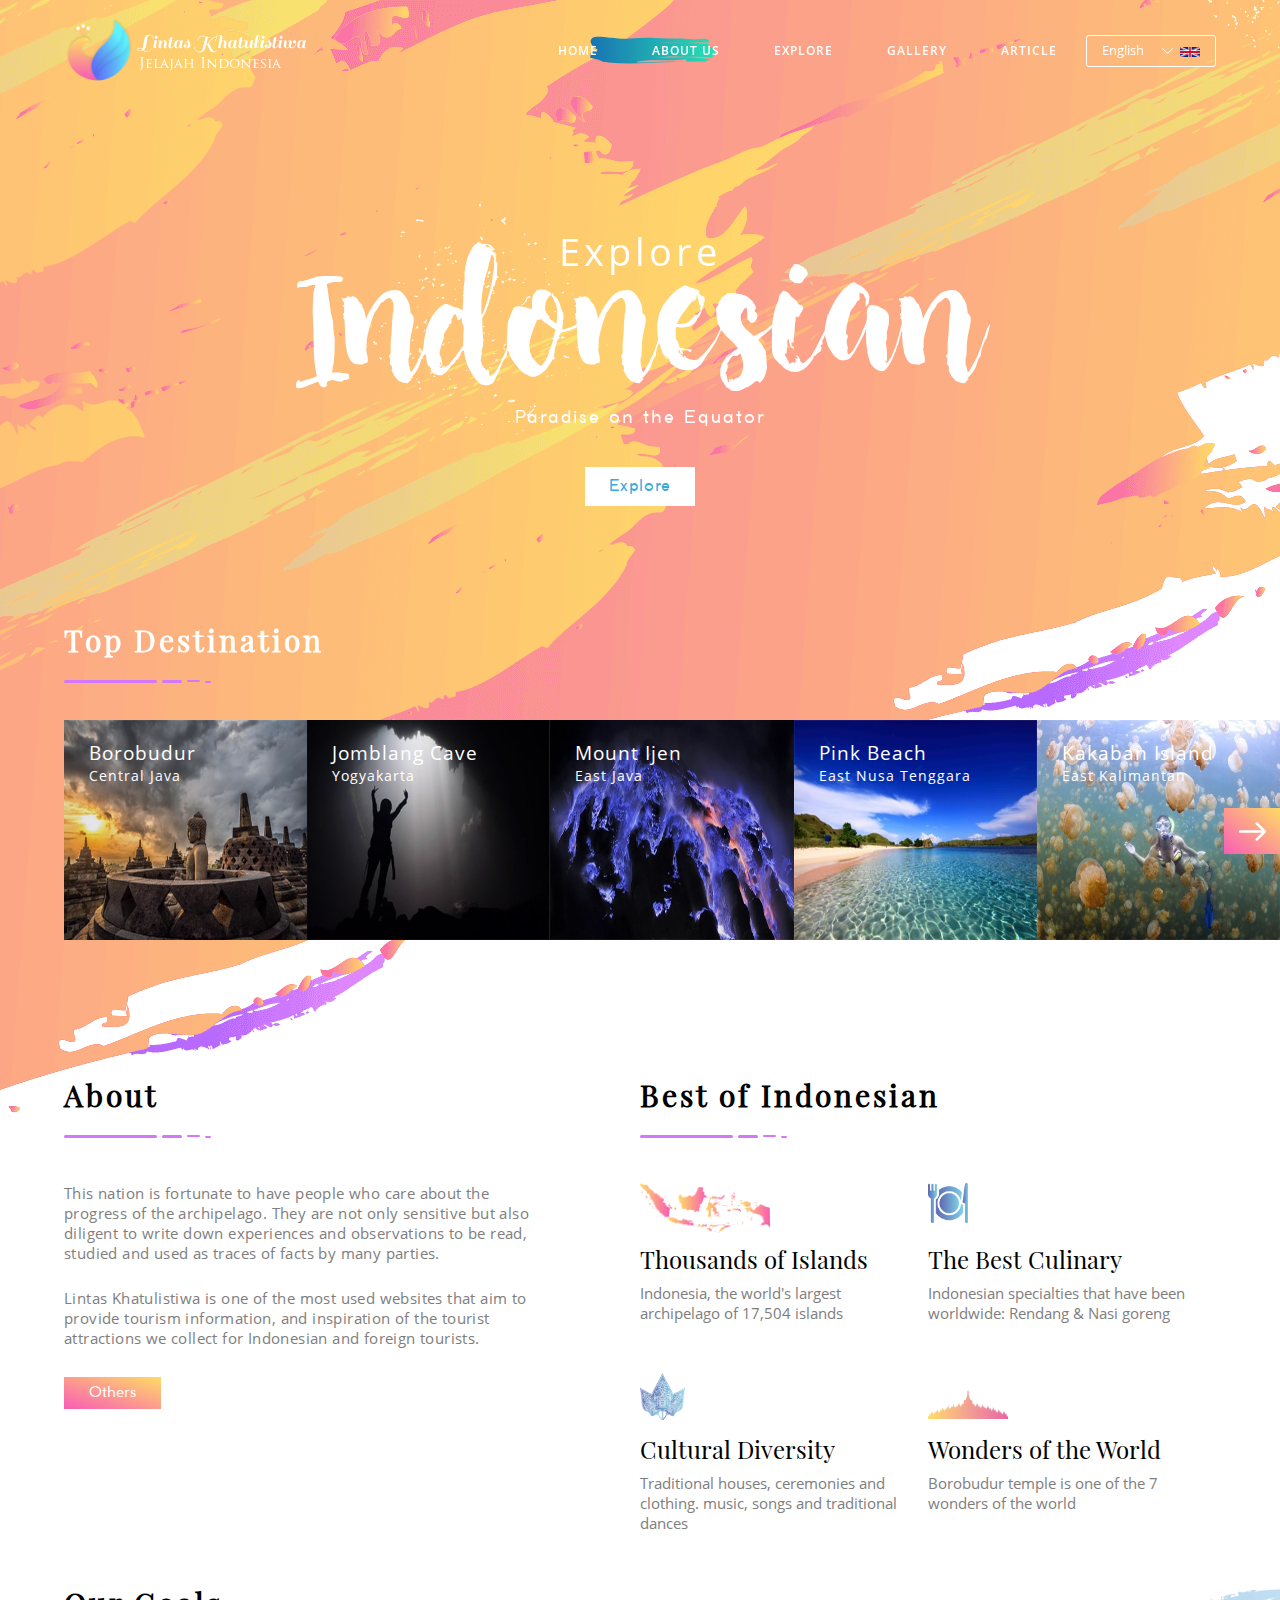
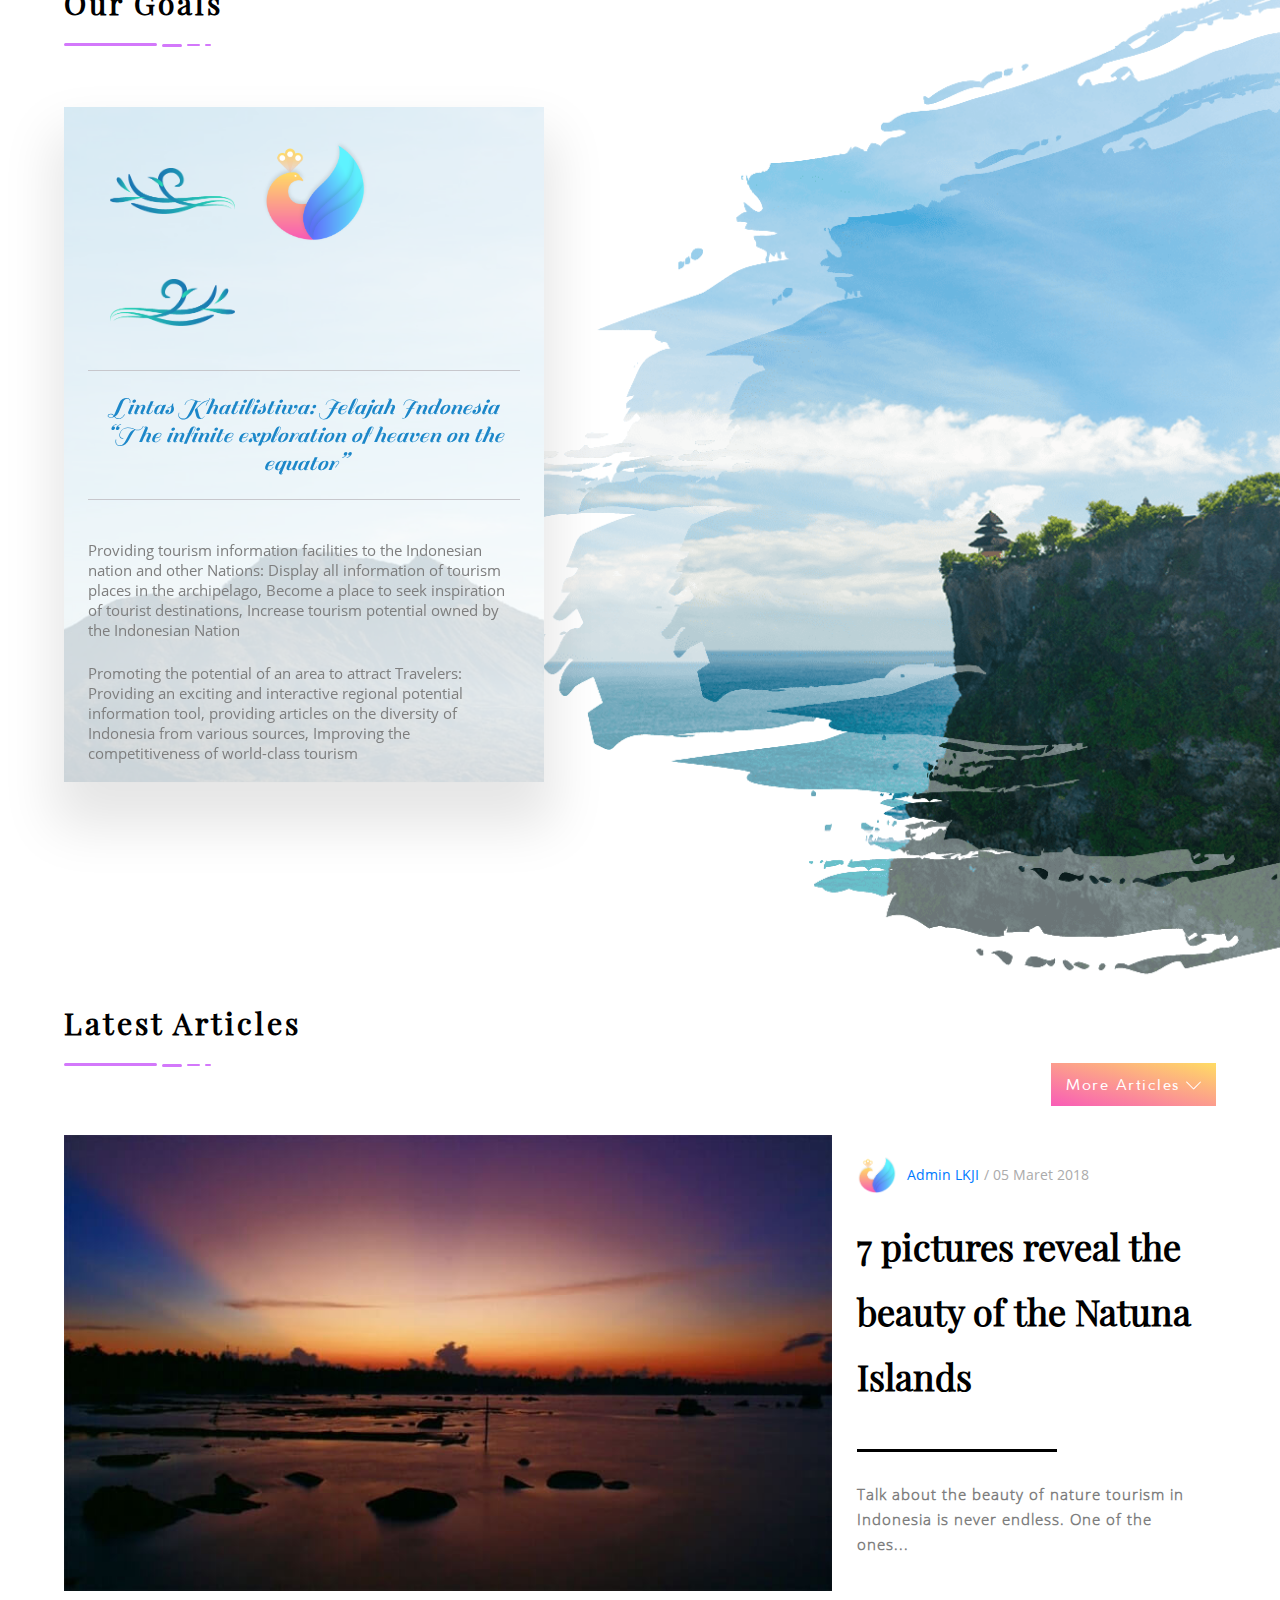
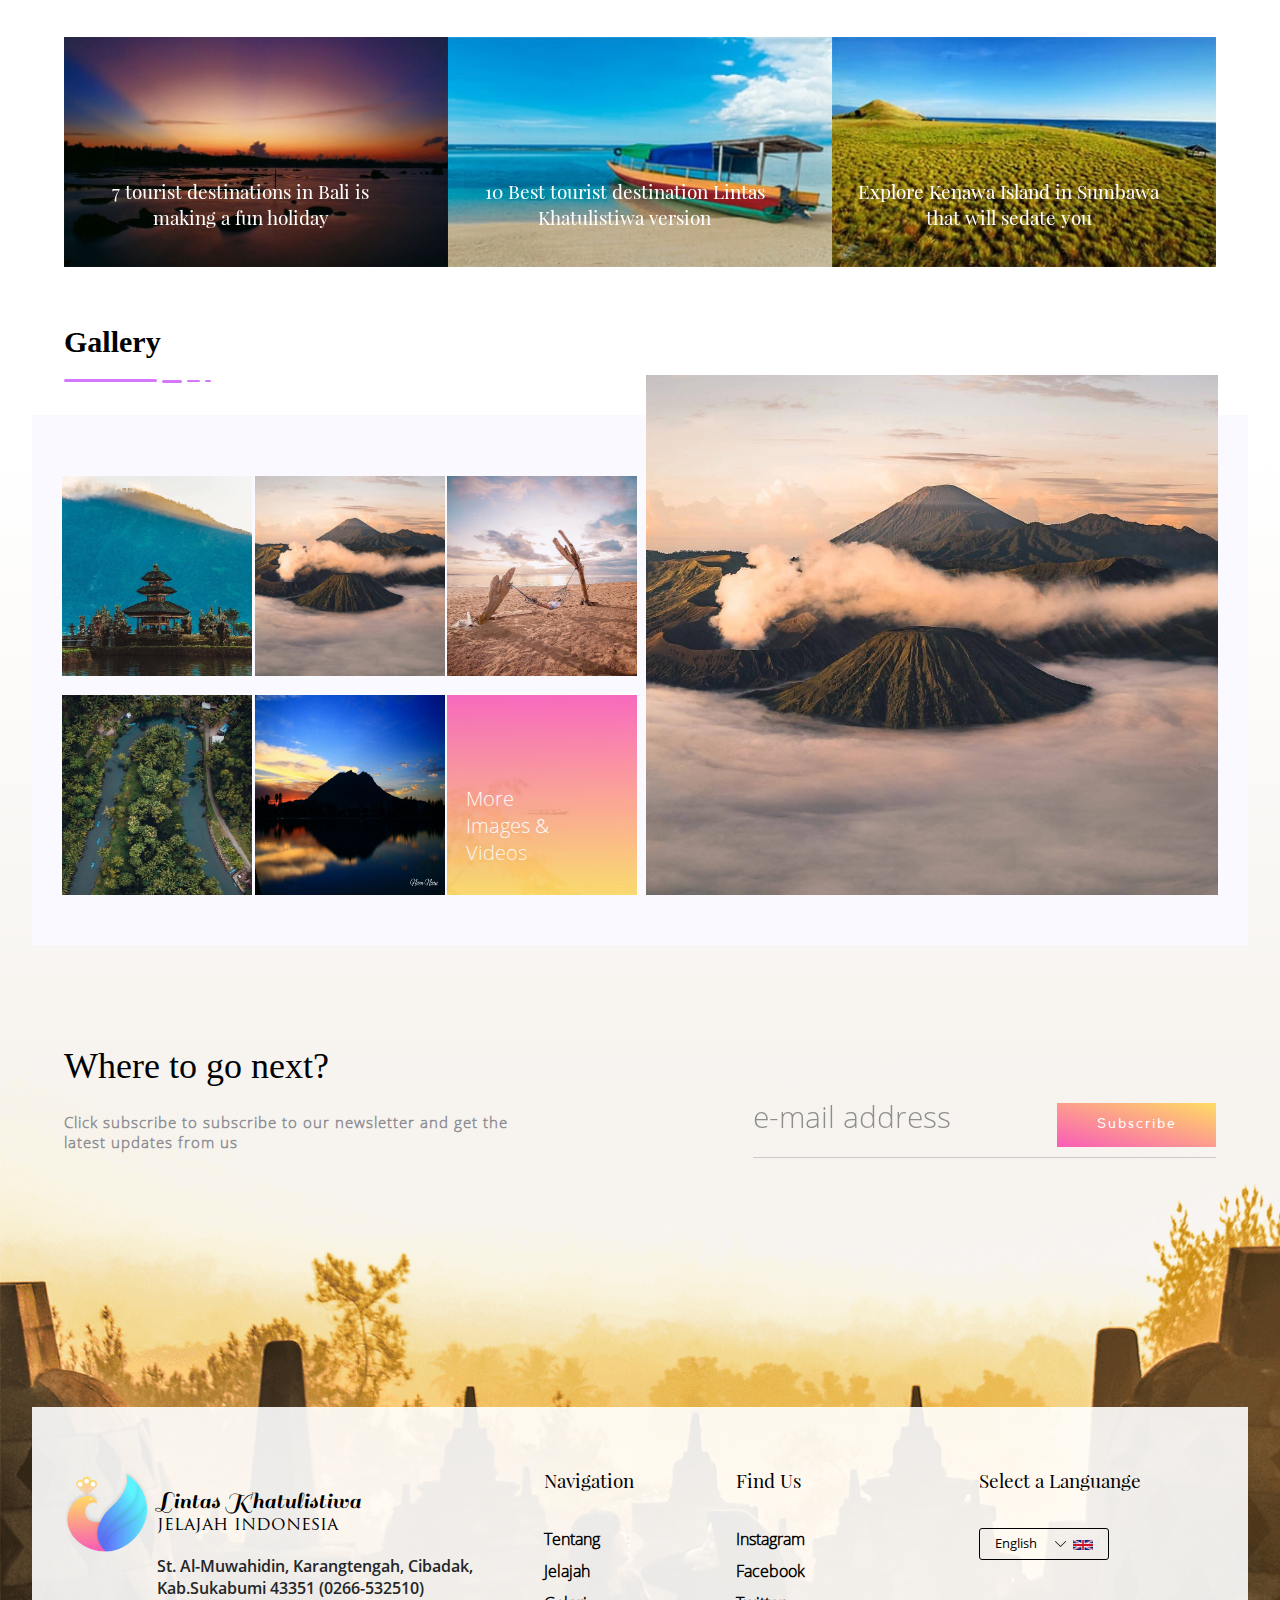
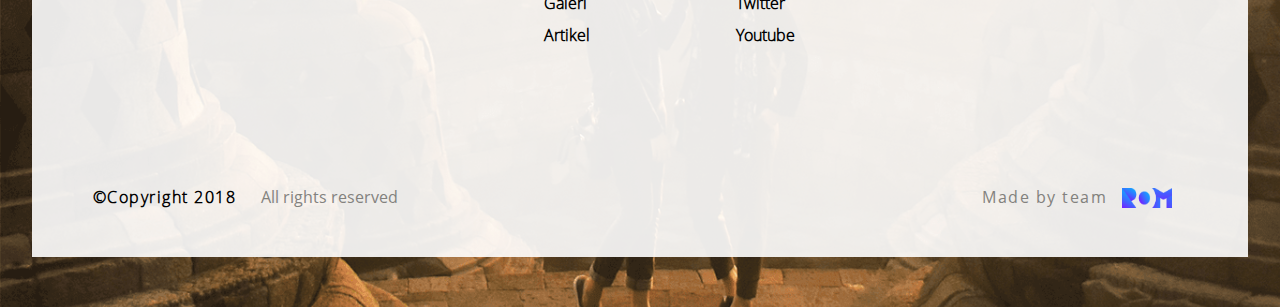
<file: home-eng.html>
<!DOCTYPE html>
<html>
<head>
	<meta charset="utf-8">
	<meta http-equiv="X-UA-Compatible" content="IE=edge">
	<meta name="viewport" content="width=device-width, initial-scale=1">
	<title>Lintas Khatulistiwa - Jelajah Indonesia</title>
	<link rel="stylesheet" href="asset/css/style.css">
	<link rel="icon" href="asset/img/logo.png">
	<script src="asset/js/jquery.js"></script>
</head>
<body>
	
	<a href="#" id="back-to-top"><svg version="1.1" id="Layer_1" xmlns="http://www.w3.org/2000/svg" xmlns:xlink="http://www.w3.org/1999/xlink" x="0px" y="0px"
	 width="25px" height="25px" viewBox="0 0 50 50" enable-background="new 0 0 50 50" xml:space="preserve">
	<polygon fill="#fff" points="4.84,48.059 25,1.942 45.16,48.059 25,36.647 "/>
	</svg></a>

		<div class="bg-header">
			<header>
				<div class="header-menu">
					<div class="container">
						<div class="logo">
							<a href="home-eng.html">
								<div class="img-logo">
									<img src="asset/img/logo.png" alt="">
								</div>
								<div class="img-teks">
									<span class="span1 navigasi">Lintas Khatulistiwa</span>
									<br>
									<span class="span2 navigasi">Jelajah Indonesia</span>
								</div>
							</a>
						</div>
						<div class="menu">
							<input class="navbar2" id="navbar2" type="checkbox">
							<label for="navbar2" class="responsive-nav2 navigasi"></label>
							<div class="logo2">
								<a href="home-eng.html">
									<div class="img-logo">
										<img src="asset/img/logo.png" alt="">
									</div>
									<div class="img-teks">
										<span class="span1 navigasi">Lintas Khatulistiwa</span>
										<br>
										<span class="span2 navigasi">Jelajah Indonesia</span>
									</div>
								</a>
							</div>
							<nav class="navigation2 navigasi2">
								<ul>
									<li>
										<a href="upcoming-eng.html" class="font-xs navigasi relative">Home</a>
											<svg version="1.1" class="hover-nav-eng" id="Layer_1" xmlns="http://www.w3.org/2000/svg" xmlns:xlink="http://www.w3.org/1999/xlink" x="0px" y="0px"
											 width="125px" height="50px" viewBox="0 0 200 44" enable-background="new 0 0 200 44" xml:space="preserve">
										<linearGradient id="SVGID_1_" gradientUnits="userSpaceOnUse" x1="-71.9209" y1="101.8779" x2="-272.0005" y2="101.8779" gradientTransform="matrix(1 0 0 -1 272 124)">
											<stop  offset="0" style="stop-color:#26E1B4"/>
											<stop  offset="1" style="stop-color:#1973B2"/>
										</linearGradient>
										<path fill="url(#SVGID_1_)" d="M194.129,34.766c-0.844-0.17-1.689-0.342-2.523-0.51c-15.551-2.373-31.234-0.689-48.908-1.418
											c-12.422-1.042-26.502,0.702-38.984,1.216c14.816,0.176,29.891-0.53,44.717-0.561c14.82-0.03,29.459,0.632,43.156,3.434
											c-2.709,2.058-5.963,3.802-9.801,3.918c-4.617-0.294-9.264-0.434-13.887-0.519c-4.605-0.113-9.264-0.074-13.865-0.036
											c-0.051-0.876-0.15-2.588-0.201-3.448c-13.045,2.012-25.889,1.73-38.852,1.524c-12.98-0.235-25.936-0.318-39.522,1.958
											c0.97,0.449,0.404,1.166,0.208,1.732c-0.066,0.004-0.131,0.006-0.193,0.008c0.063-0.002,0.127-0.004,0.193-0.008
											c-0.177,0.497-0.063,0.876,1.635,0.852c-1.697,0.024-1.812-0.354-1.635-0.852c26.824-1.113,51.434-2.025,77.313-1.751
											c-20.029,0.281-39.996,1.634-60.409,2.495c-20.406,0.85-41.374,1.317-63.317-0.823c-1.865-0.187-5.607-0.564-7.477-0.753
											c-3.582-1.758-7.178-3.192-10.803-4.245c-0.905-0.269-1.813-0.512-2.725-0.744c-0.908-0.27-1.82-0.521-2.734-0.757
											C3.686,35.011,1.848,34.606,0,34.256c1.364-1.958,0.662-5.416,1.415-7.818c0.757-2.424,2.854-3.741,9.765-1.627
											c0.148-0.857,0.446-2.573,0.595-3.432C5.141,17.988,1.354,13.001,1.023,8.861C0.814,6.748,1.528,4.893,3.066,3.445
											c1.547-1.439,3.962-2.426,7.32-2.674c3.729-0.094,7.756-0.032,11.92,0.374c1.041,0.101,2.091,0.218,3.15,0.35
											c1.057,0.139,2.156,0.201,3.246,0.323c2.188,0.221,4.41,0.484,6.658,0.766c2.234,0.321,4.553,0.488,6.868,0.703
											c2.317,0.205,4.649,0.403,6.983,0.568c2.355,0.103,4.721,0.148,7.068,0.15c2.355-0.02,4.67-0.015,7.011-0.25
											c13.502-0.626,27.125-1.947,41.042-0.805c19.178,1.769,40.289-0.577,60.145,1.996c3.609,0.296,8.48-0.405,12.986-0.741
											c4.5-0.347,8.557-0.478,10.393,0.79c2.627,1.221,2.754,3.071,2.396,5.141c-11.783-0.094-23.484,0.284-34.982,0.534
											c-14.143-0.24-28.248-0.414-42.221-1.436c13.709,1.693,27.852,1.712,42.221,1.436c11.496,0.164,23.076,0.425,34.645,1.136
											c-0.393,1.779-0.758,3.636-0.025,5.344c0,0,3.543-0.039,5.314-0.058c7.119,4.272,5.26,10.379,1.859,14.766
											C196.189,32.753,195.213,33.759,194.129,34.766z"/>
										</svg>
									</li>
									<li>
										<a href="upcoming-eng.html" class="font-xs navigasi">About Us</a>
										<svg version="1.1" class="hover-nav2-eng" id="Layer_1" xmlns="http://www.w3.org/2000/svg" xmlns:xlink="http://www.w3.org/1999/xlink" x="0px" y="0px"
											 width="125px" height="50px" viewBox="0 0 200 44" enable-background="new 0 0 200 44" xml:space="preserve">
										<linearGradient id="SVGID_1_" gradientUnits="userSpaceOnUse" x1="-71.9209" y1="101.8779" x2="-272.0005" y2="101.8779" gradientTransform="matrix(1 0 0 -1 272 124)">
											<stop  offset="0" style="stop-color:#26E1B4"/>
											<stop  offset="1" style="stop-color:#1973B2"/>
										</linearGradient>
										<path fill="url(#SVGID_1_)" d="M194.129,34.766c-0.844-0.17-1.689-0.342-2.523-0.51c-15.551-2.373-31.234-0.689-48.908-1.418
											c-12.422-1.042-26.502,0.702-38.984,1.216c14.816,0.176,29.891-0.53,44.717-0.561c14.82-0.03,29.459,0.632,43.156,3.434
											c-2.709,2.058-5.963,3.802-9.801,3.918c-4.617-0.294-9.264-0.434-13.887-0.519c-4.605-0.113-9.264-0.074-13.865-0.036
											c-0.051-0.876-0.15-2.588-0.201-3.448c-13.045,2.012-25.889,1.73-38.852,1.524c-12.98-0.235-25.936-0.318-39.522,1.958
											c0.97,0.449,0.404,1.166,0.208,1.732c-0.066,0.004-0.131,0.006-0.193,0.008c0.063-0.002,0.127-0.004,0.193-0.008
											c-0.177,0.497-0.063,0.876,1.635,0.852c-1.697,0.024-1.812-0.354-1.635-0.852c26.824-1.113,51.434-2.025,77.313-1.751
											c-20.029,0.281-39.996,1.634-60.409,2.495c-20.406,0.85-41.374,1.317-63.317-0.823c-1.865-0.187-5.607-0.564-7.477-0.753
											c-3.582-1.758-7.178-3.192-10.803-4.245c-0.905-0.269-1.813-0.512-2.725-0.744c-0.908-0.27-1.82-0.521-2.734-0.757
											C3.686,35.011,1.848,34.606,0,34.256c1.364-1.958,0.662-5.416,1.415-7.818c0.757-2.424,2.854-3.741,9.765-1.627
											c0.148-0.857,0.446-2.573,0.595-3.432C5.141,17.988,1.354,13.001,1.023,8.861C0.814,6.748,1.528,4.893,3.066,3.445
											c1.547-1.439,3.962-2.426,7.32-2.674c3.729-0.094,7.756-0.032,11.92,0.374c1.041,0.101,2.091,0.218,3.15,0.35
											c1.057,0.139,2.156,0.201,3.246,0.323c2.188,0.221,4.41,0.484,6.658,0.766c2.234,0.321,4.553,0.488,6.868,0.703
											c2.317,0.205,4.649,0.403,6.983,0.568c2.355,0.103,4.721,0.148,7.068,0.15c2.355-0.02,4.67-0.015,7.011-0.25
											c13.502-0.626,27.125-1.947,41.042-0.805c19.178,1.769,40.289-0.577,60.145,1.996c3.609,0.296,8.48-0.405,12.986-0.741
											c4.5-0.347,8.557-0.478,10.393,0.79c2.627,1.221,2.754,3.071,2.396,5.141c-11.783-0.094-23.484,0.284-34.982,0.534
											c-14.143-0.24-28.248-0.414-42.221-1.436c13.709,1.693,27.852,1.712,42.221,1.436c11.496,0.164,23.076,0.425,34.645,1.136
											c-0.393,1.779-0.758,3.636-0.025,5.344c0,0,3.543-0.039,5.314-0.058c7.119,4.272,5.26,10.379,1.859,14.766
											C196.189,32.753,195.213,33.759,194.129,34.766z"/>
										</svg>
									</li>
									<li>
										<a href="upcoming-eng.html" class="font-xs navigasi">Explore</a>
										<svg version="1.1" class="hover-nav3-eng" id="Layer_1" xmlns="http://www.w3.org/2000/svg" xmlns:xlink="http://www.w3.org/1999/xlink" x="0px" y="0px"
											 width="125px" height="50px" viewBox="0 0 200 44" enable-background="new 0 0 200 44" xml:space="preserve">
										<linearGradient id="SVGID_1_" gradientUnits="userSpaceOnUse" x1="-71.9209" y1="101.8779" x2="-272.0005" y2="101.8779" gradientTransform="matrix(1 0 0 -1 272 124)">
											<stop  offset="0" style="stop-color:#26E1B4"/>
											<stop  offset="1" style="stop-color:#1973B2"/>
										</linearGradient>
										<path fill="url(#SVGID_1_)" d="M194.129,34.766c-0.844-0.17-1.689-0.342-2.523-0.51c-15.551-2.373-31.234-0.689-48.908-1.418
											c-12.422-1.042-26.502,0.702-38.984,1.216c14.816,0.176,29.891-0.53,44.717-0.561c14.82-0.03,29.459,0.632,43.156,3.434
											c-2.709,2.058-5.963,3.802-9.801,3.918c-4.617-0.294-9.264-0.434-13.887-0.519c-4.605-0.113-9.264-0.074-13.865-0.036
											c-0.051-0.876-0.15-2.588-0.201-3.448c-13.045,2.012-25.889,1.73-38.852,1.524c-12.98-0.235-25.936-0.318-39.522,1.958
											c0.97,0.449,0.404,1.166,0.208,1.732c-0.066,0.004-0.131,0.006-0.193,0.008c0.063-0.002,0.127-0.004,0.193-0.008
											c-0.177,0.497-0.063,0.876,1.635,0.852c-1.697,0.024-1.812-0.354-1.635-0.852c26.824-1.113,51.434-2.025,77.313-1.751
											c-20.029,0.281-39.996,1.634-60.409,2.495c-20.406,0.85-41.374,1.317-63.317-0.823c-1.865-0.187-5.607-0.564-7.477-0.753
											c-3.582-1.758-7.178-3.192-10.803-4.245c-0.905-0.269-1.813-0.512-2.725-0.744c-0.908-0.27-1.82-0.521-2.734-0.757
											C3.686,35.011,1.848,34.606,0,34.256c1.364-1.958,0.662-5.416,1.415-7.818c0.757-2.424,2.854-3.741,9.765-1.627
											c0.148-0.857,0.446-2.573,0.595-3.432C5.141,17.988,1.354,13.001,1.023,8.861C0.814,6.748,1.528,4.893,3.066,3.445
											c1.547-1.439,3.962-2.426,7.32-2.674c3.729-0.094,7.756-0.032,11.92,0.374c1.041,0.101,2.091,0.218,3.15,0.35
											c1.057,0.139,2.156,0.201,3.246,0.323c2.188,0.221,4.41,0.484,6.658,0.766c2.234,0.321,4.553,0.488,6.868,0.703
											c2.317,0.205,4.649,0.403,6.983,0.568c2.355,0.103,4.721,0.148,7.068,0.15c2.355-0.02,4.67-0.015,7.011-0.25
											c13.502-0.626,27.125-1.947,41.042-0.805c19.178,1.769,40.289-0.577,60.145,1.996c3.609,0.296,8.48-0.405,12.986-0.741
											c4.5-0.347,8.557-0.478,10.393,0.79c2.627,1.221,2.754,3.071,2.396,5.141c-11.783-0.094-23.484,0.284-34.982,0.534
											c-14.143-0.24-28.248-0.414-42.221-1.436c13.709,1.693,27.852,1.712,42.221,1.436c11.496,0.164,23.076,0.425,34.645,1.136
											c-0.393,1.779-0.758,3.636-0.025,5.344c0,0,3.543-0.039,5.314-0.058c7.119,4.272,5.26,10.379,1.859,14.766
											C196.189,32.753,195.213,33.759,194.129,34.766z"/>
										</svg>
									</li>
									<li>
										<a href="upcoming-eng.html" class="font-xs navigasi">Gallery</a>
										<svg version="1.1" class="hover-nav4-eng" id="Layer_1" xmlns="http://www.w3.org/2000/svg" xmlns:xlink="http://www.w3.org/1999/xlink" x="0px" y="0px"
											 width="125px" height="50px" viewBox="0 0 200 44" enable-background="new 0 0 200 44" xml:space="preserve">
										<linearGradient id="SVGID_1_" gradientUnits="userSpaceOnUse" x1="-71.9209" y1="101.8779" x2="-272.0005" y2="101.8779" gradientTransform="matrix(1 0 0 -1 272 124)">
											<stop  offset="0" style="stop-color:#26E1B4"/>
											<stop  offset="1" style="stop-color:#1973B2"/>
										</linearGradient>
										<path fill="url(#SVGID_1_)" d="M194.129,34.766c-0.844-0.17-1.689-0.342-2.523-0.51c-15.551-2.373-31.234-0.689-48.908-1.418
											c-12.422-1.042-26.502,0.702-38.984,1.216c14.816,0.176,29.891-0.53,44.717-0.561c14.82-0.03,29.459,0.632,43.156,3.434
											c-2.709,2.058-5.963,3.802-9.801,3.918c-4.617-0.294-9.264-0.434-13.887-0.519c-4.605-0.113-9.264-0.074-13.865-0.036
											c-0.051-0.876-0.15-2.588-0.201-3.448c-13.045,2.012-25.889,1.73-38.852,1.524c-12.98-0.235-25.936-0.318-39.522,1.958
											c0.97,0.449,0.404,1.166,0.208,1.732c-0.066,0.004-0.131,0.006-0.193,0.008c0.063-0.002,0.127-0.004,0.193-0.008
											c-0.177,0.497-0.063,0.876,1.635,0.852c-1.697,0.024-1.812-0.354-1.635-0.852c26.824-1.113,51.434-2.025,77.313-1.751
											c-20.029,0.281-39.996,1.634-60.409,2.495c-20.406,0.85-41.374,1.317-63.317-0.823c-1.865-0.187-5.607-0.564-7.477-0.753
											c-3.582-1.758-7.178-3.192-10.803-4.245c-0.905-0.269-1.813-0.512-2.725-0.744c-0.908-0.27-1.82-0.521-2.734-0.757
											C3.686,35.011,1.848,34.606,0,34.256c1.364-1.958,0.662-5.416,1.415-7.818c0.757-2.424,2.854-3.741,9.765-1.627
											c0.148-0.857,0.446-2.573,0.595-3.432C5.141,17.988,1.354,13.001,1.023,8.861C0.814,6.748,1.528,4.893,3.066,3.445
											c1.547-1.439,3.962-2.426,7.32-2.674c3.729-0.094,7.756-0.032,11.92,0.374c1.041,0.101,2.091,0.218,3.15,0.35
											c1.057,0.139,2.156,0.201,3.246,0.323c2.188,0.221,4.41,0.484,6.658,0.766c2.234,0.321,4.553,0.488,6.868,0.703
											c2.317,0.205,4.649,0.403,6.983,0.568c2.355,0.103,4.721,0.148,7.068,0.15c2.355-0.02,4.67-0.015,7.011-0.25
											c13.502-0.626,27.125-1.947,41.042-0.805c19.178,1.769,40.289-0.577,60.145,1.996c3.609,0.296,8.48-0.405,12.986-0.741
											c4.5-0.347,8.557-0.478,10.393,0.79c2.627,1.221,2.754,3.071,2.396,5.141c-11.783-0.094-23.484,0.284-34.982,0.534
											c-14.143-0.24-28.248-0.414-42.221-1.436c13.709,1.693,27.852,1.712,42.221,1.436c11.496,0.164,23.076,0.425,34.645,1.136
											c-0.393,1.779-0.758,3.636-0.025,5.344c0,0,3.543-0.039,5.314-0.058c7.119,4.272,5.26,10.379,1.859,14.766
											C196.189,32.753,195.213,33.759,194.129,34.766z"/>
										</svg>
									</li>
									<li>
										<a href="upcoming-eng.html" class="font-xs navigasi">Article</a>
										<svg version="1.1" class="hover-nav5-eng" id="Layer_1" xmlns="http://www.w3.org/2000/svg" xmlns:xlink="http://www.w3.org/1999/xlink" x="0px" y="0px"
											 width="125px" height="50px" viewBox="0 0 200 44" enable-background="new 0 0 200 44" xml:space="preserve">
										<linearGradient id="SVGID_1_" gradientUnits="userSpaceOnUse" x1="-71.9209" y1="101.8779" x2="-272.0005" y2="101.8779" gradientTransform="matrix(1 0 0 -1 272 124)">
											<stop  offset="0" style="stop-color:#26E1B4"/>
											<stop  offset="1" style="stop-color:#1973B2"/>
										</linearGradient>
										<path fill="url(#SVGID_1_)" d="M194.129,34.766c-0.844-0.17-1.689-0.342-2.523-0.51c-15.551-2.373-31.234-0.689-48.908-1.418
											c-12.422-1.042-26.502,0.702-38.984,1.216c14.816,0.176,29.891-0.53,44.717-0.561c14.82-0.03,29.459,0.632,43.156,3.434
											c-2.709,2.058-5.963,3.802-9.801,3.918c-4.617-0.294-9.264-0.434-13.887-0.519c-4.605-0.113-9.264-0.074-13.865-0.036
											c-0.051-0.876-0.15-2.588-0.201-3.448c-13.045,2.012-25.889,1.73-38.852,1.524c-12.98-0.235-25.936-0.318-39.522,1.958
											c0.97,0.449,0.404,1.166,0.208,1.732c-0.066,0.004-0.131,0.006-0.193,0.008c0.063-0.002,0.127-0.004,0.193-0.008
											c-0.177,0.497-0.063,0.876,1.635,0.852c-1.697,0.024-1.812-0.354-1.635-0.852c26.824-1.113,51.434-2.025,77.313-1.751
											c-20.029,0.281-39.996,1.634-60.409,2.495c-20.406,0.85-41.374,1.317-63.317-0.823c-1.865-0.187-5.607-0.564-7.477-0.753
											c-3.582-1.758-7.178-3.192-10.803-4.245c-0.905-0.269-1.813-0.512-2.725-0.744c-0.908-0.27-1.82-0.521-2.734-0.757
											C3.686,35.011,1.848,34.606,0,34.256c1.364-1.958,0.662-5.416,1.415-7.818c0.757-2.424,2.854-3.741,9.765-1.627
											c0.148-0.857,0.446-2.573,0.595-3.432C5.141,17.988,1.354,13.001,1.023,8.861C0.814,6.748,1.528,4.893,3.066,3.445
											c1.547-1.439,3.962-2.426,7.32-2.674c3.729-0.094,7.756-0.032,11.92,0.374c1.041,0.101,2.091,0.218,3.15,0.35
											c1.057,0.139,2.156,0.201,3.246,0.323c2.188,0.221,4.41,0.484,6.658,0.766c2.234,0.321,4.553,0.488,6.868,0.703
											c2.317,0.205,4.649,0.403,6.983,0.568c2.355,0.103,4.721,0.148,7.068,0.15c2.355-0.02,4.67-0.015,7.011-0.25
											c13.502-0.626,27.125-1.947,41.042-0.805c19.178,1.769,40.289-0.577,60.145,1.996c3.609,0.296,8.48-0.405,12.986-0.741
											c4.5-0.347,8.557-0.478,10.393,0.79c2.627,1.221,2.754,3.071,2.396,5.141c-11.783-0.094-23.484,0.284-34.982,0.534
											c-14.143-0.24-28.248-0.414-42.221-1.436c13.709,1.693,27.852,1.712,42.221,1.436c11.496,0.164,23.076,0.425,34.645,1.136
											c-0.393,1.779-0.758,3.636-0.025,5.344c0,0,3.543-0.039,5.314-0.058c7.119,4.272,5.26,10.379,1.859,14.766
											C196.189,32.753,195.213,33.759,194.129,34.766z"/>
										</svg>
									</li>
									<li><button type="button" id="btn-asli" class="navigasi" onclick="muncul()">English <span><svg width="64" version="1.1" xmlns="http://www.w3.org/2000/svg" height="64" viewBox="0 0 64 64" xmlns:xlink="http://www.w3.org/1999/xlink" enable-background="new 0 0 64 64"><g><path fill="#fff" class="navigasi" d="m45.539,63.41c0.394,0.394 0.908,0.59 1.424,0.59s1.031-0.197 1.424-0.59c0.787-0.787 0.787-2.061 0-2.848l-28.328-28.329 28.348-28.347c0.786-0.787 0.786-2.062 0-2.848-0.787-0.787-2.062-0.787-2.849,0l-29.736,29.735c-0.205,0.206-0.384,0.506-0.484,0.778-0.273,0.738-0.092,1.567 0.465,2.124l29.736,29.735z"/></g></svg> <img src="asset/img/eng.jpg" alt=""></span></button><button type="button" id="btn-palsu" class="navigasi" onclick="gakmuncul()">English <span><svg width="64" version="1.1" xmlns="http://www.w3.org/2000/svg" height="64" viewBox="0 0 64 64" xmlns:xlink="http://www.w3.org/1999/xlink" enable-background="new 0 0 64 64"><g><path fill="#fff" class="navigasi" d="m45.539,63.41c0.394,0.394 0.908,0.59 1.424,0.59s1.031-0.197 1.424-0.59c0.787-0.787 0.787-2.061 0-2.848l-28.328-28.329 28.348-28.347c0.786-0.787 0.786-2.062 0-2.848-0.787-0.787-2.062-0.787-2.849,0l-29.736,29.735c-0.205,0.206-0.384,0.506-0.484,0.778-0.273,0.738-0.092,1.567 0.465,2.124l29.736,29.735z"/></g></svg> <img src="asset/img/eng.jpg" alt=""></span></button>
										<ul>
											<li><a href="index.html">
												<button type="button" id="btn-gantibahasa" class="navigasi">Bahasa <span> <img src="asset/img/idn.png" alt=""></span></button>
											</a></li>
										</ul>
									</li>
								</ul>
							</nav>
						</div>
					</div>
				</div>
				<div class="clear"></div>
				<div class="header-content">
					<div class="container">
						<div class="content">
							<div class="judul">
								<p class="jelajah font-head-md">Explore</p>
								<p class="indonesia font-head-lg">Indonesian</p>
								<p class="surga font-head-sm">Paradise on the Equator</p>
							</div>
							<div class="btn-explore">
								<a href="upcoming-eng.html">Explore</a>
							</div>
						</div>
					</div>
				</div>
			</header>
			<div class="clear"></div>
			<div class="destinasi-utama">				
				<div class="destinasi-utama-head">
					<div class="container">
						<h2 class="font-lg">Top Destination</h2>
						<div class="line-bottom">
							<div class="line1"></div>
							<div class="line2"></div>
							<div class="line3"></div>
							<div class="line4"></div>
						</div>
					</div>
				</div>
				<div class="clear"></div>
					<div class="destinasi-utama-slider">
						<input type="radio" name="slide" class="radio-nav" id="nav-1" checked/>
						<input type="radio" name="slide" class="radio-nav" id="nav-2"/>
						<input type="radio" name="slide" class="radio-nav" id="nav-3"/>
						<input type="radio" name="slide" class="radio-nav" id="nav-4"/>
						<ul class="slide">
							<li class="slide-1">
								<div class="pict-slide">
									<a href="#popup-img-1">
										<img src="asset/img/Borobudur_Jawa_Tengah.jpg" alt="">
										<div class="nama-wisata">
											<p class="font-mm">Borobudur</p>
											<span class="font-sm">Central Java</span>
										</div>
										<div class="pict-slide-hover">
											<div class="nama-wisata2">
												<p class="font-mm">Borobudur</p>
												<span class="font-sm">Central Java</span>
											</div>
											<div class="slide-view">
												<span class="font-sm">View<svg version="1.1" id="Capa_1" xmlns="http://www.w3.org/2000/svg" xmlns:xlink="http://www.w3.org/1999/xlink" x="0px" y="0px"
								 width="12px" height="12px" viewBox="0 0 268.832 268.832" style="enable-background:new 0 0 268.832 268.832;"
								 xml:space="preserve">
							<g>
								<path fill="#fff" d="M265.171,125.577l-80-80c-4.881-4.881-12.797-4.881-17.678,0c-4.882,4.882-4.882,12.796,0,17.678l58.661,58.661H12.5
									c-6.903,0-12.5,5.597-12.5,12.5c0,6.902,5.597,12.5,12.5,12.5h213.654l-58.659,58.661c-4.882,4.882-4.882,12.796,0,17.678
									c2.44,2.439,5.64,3.661,8.839,3.661s6.398-1.222,8.839-3.661l79.998-80C270.053,138.373,270.053,130.459,265.171,125.577z"/>
							</g></svg></span>
											</div>
										</div>
									</a>
								</div>
								<div class="pict-slide">
									<a href="#popup-img-2">
										<img src="asset/img/Gua_jomblang_gunungkidul.jpg" alt="">
										<div class="nama-wisata">
											<p class="font-mm">Jomblang Cave</p>
											<span class="font-sm">Yogyakarta</span>
										</div>
										<div class="pict-slide-hover">
											<div class="nama-wisata2">
												<p class="font-mm">Jomblang Cave</p>
												<span class="font-sm">Yogyakarta</span>
											</div>
											<div class="slide-view">
												<span class="font-sm">View<svg version="1.1" id="Capa_1" xmlns="http://www.w3.org/2000/svg" xmlns:xlink="http://www.w3.org/1999/xlink" x="0px" y="0px"
								 width="12px" height="12px" viewBox="0 0 268.832 268.832" style="enable-background:new 0 0 268.832 268.832;"
								 xml:space="preserve">
							<g>
								<path fill="#fff" d="M265.171,125.577l-80-80c-4.881-4.881-12.797-4.881-17.678,0c-4.882,4.882-4.882,12.796,0,17.678l58.661,58.661H12.5
									c-6.903,0-12.5,5.597-12.5,12.5c0,6.902,5.597,12.5,12.5,12.5h213.654l-58.659,58.661c-4.882,4.882-4.882,12.796,0,17.678
									c2.44,2.439,5.64,3.661,8.839,3.661s6.398-1.222,8.839-3.661l79.998-80C270.053,138.373,270.053,130.459,265.171,125.577z"/>
							</g></svg></span>
											</div>
										</div>
									</a>
								</div>
								<div class="pict-slide no-show">
									<a href="#popup-img-3">
										<img src="asset/img/GunungIjenJatim.jpg" alt="">
										<div class="nama-wisata">
											<p class="font-mm">Mount Ijen</p>
											<span class="font-sm">East Java</span>
										</div>
										<div class="pict-slide-hover">
											<div class="nama-wisata2">
												<p class="font-mm">Mount Ijen</p>
												<span class="font-sm">East Java</span>
											</div>
											<div class="slide-view">
												<span class="font-sm">View<svg version="1.1" id="Capa_1" xmlns="http://www.w3.org/2000/svg" xmlns:xlink="http://www.w3.org/1999/xlink" x="0px" y="0px"
								 width="12px" height="12px" viewBox="0 0 268.832 268.832" style="enable-background:new 0 0 268.832 268.832;"
								 xml:space="preserve">
							<g>
								<path fill="#fff" d="M265.171,125.577l-80-80c-4.881-4.881-12.797-4.881-17.678,0c-4.882,4.882-4.882,12.796,0,17.678l58.661,58.661H12.5
									c-6.903,0-12.5,5.597-12.5,12.5c0,6.902,5.597,12.5,12.5,12.5h213.654l-58.659,58.661c-4.882,4.882-4.882,12.796,0,17.678
									c2.44,2.439,5.64,3.661,8.839,3.661s6.398-1.222,8.839-3.661l79.998-80C270.053,138.373,270.053,130.459,265.171,125.577z"/>
							</g></svg></span>
											</div>
										</div>
									</a>
								</div>
								<div class="pict-slide no-show">
									<a href="#popup-img-4">
										<img src="asset/img/PantaiPinkFlores.jpg" alt="">
										<div class="nama-wisata">
											<p class="font-mm">Pink Beach</p>
											<span class="font-sm">East Nusa Tenggara</span>
										</div>
										<div class="pict-slide-hover">
											<div class="nama-wisata2">
												<p class="font-mm">Pink Beach</p>
												<span class="font-sm">East Nusa Tenggara</span>
											</div>
											<div class="slide-view">
												<span class="font-sm">View<svg version="1.1" id="Capa_1" xmlns="http://www.w3.org/2000/svg" xmlns:xlink="http://www.w3.org/1999/xlink" x="0px" y="0px"
								 width="12px" height="12px" viewBox="0 0 268.832 268.832" style="enable-background:new 0 0 268.832 268.832;"
								 xml:space="preserve">
							<g>
								<path fill="#fff" d="M265.171,125.577l-80-80c-4.881-4.881-12.797-4.881-17.678,0c-4.882,4.882-4.882,12.796,0,17.678l58.661,58.661H12.5
									c-6.903,0-12.5,5.597-12.5,12.5c0,6.902,5.597,12.5,12.5,12.5h213.654l-58.659,58.661c-4.882,4.882-4.882,12.796,0,17.678
									c2.44,2.439,5.64,3.661,8.839,3.661s6.398-1.222,8.839-3.661l79.998-80C270.053,138.373,270.053,130.459,265.171,125.577z"/>
							</g></svg></span>
											</div>
										</div>
									</a>
								</div>
								<div class="pict-slide for-tablet-none no-show">
									<a href="#popup-img-5">
										<img src="asset/img/DanuKakabanKaltim.jpg" alt="">
										<div class="nama-wisata">
											<p class="font-mm">Kakaban Island</p>
											<span class="font-sm">East Kalimantan</span>
										</div>
										<div class="pict-slide-hover">
											<div class="nama-wisata2">
												<p class="font-mm">Kakaban Island</p>
												<span class="font-sm">East Kalimantan</span>
											</div>
											<div class="slide-view">
												<span class="font-sm">View<svg version="1.1" id="Capa_1" xmlns="http://www.w3.org/2000/svg" xmlns:xlink="http://www.w3.org/1999/xlink" x="0px" y="0px"
								 width="12px" height="12px" viewBox="0 0 268.832 268.832" style="enable-background:new 0 0 268.832 268.832;"
								 xml:space="preserve">
							<g>
								<path fill="#fff" d="M265.171,125.577l-80-80c-4.881-4.881-12.797-4.881-17.678,0c-4.882,4.882-4.882,12.796,0,17.678l58.661,58.661H12.5
									c-6.903,0-12.5,5.597-12.5,12.5c0,6.902,5.597,12.5,12.5,12.5h213.654l-58.659,58.661c-4.882,4.882-4.882,12.796,0,17.678
									c2.44,2.439,5.64,3.661,8.839,3.661s6.398-1.222,8.839-3.661l79.998-80C270.053,138.373,270.053,130.459,265.171,125.577z"/>
							</g></svg></span>
											</div>
										</div>
									</a>
								</div>
							</li>
							<li class="slide-2">
								<div class="pict-slide for-tablet-show no-show">
									<a href="#popup-img-5">
										<img src="asset/img/DanuKakabanKaltim.jpg" alt="">
										<div class="nama-wisata">
											<p class="font-mm">Kakaban Island</p>
											<span class="font-sm">East Kalimantan</span>
										</div>
										<div class="pict-slide-hover">
											<div class="nama-wisata2">
												<p class="font-mm">Kakaban Island</p>
												<span class="font-sm">East Kalimantan</span>
											</div>
											<div class="slide-view">
												<span class="font-sm">View<svg version="1.1" id="Capa_1" xmlns="http://www.w3.org/2000/svg" xmlns:xlink="http://www.w3.org/1999/xlink" x="0px" y="0px"
								 width="12px" height="12px" viewBox="0 0 268.832 268.832" style="enable-background:new 0 0 268.832 268.832;"
								 xml:space="preserve">
							<g>
								<path fill="#fff" d="M265.171,125.577l-80-80c-4.881-4.881-12.797-4.881-17.678,0c-4.882,4.882-4.882,12.796,0,17.678l58.661,58.661H12.5
									c-6.903,0-12.5,5.597-12.5,12.5c0,6.902,5.597,12.5,12.5,12.5h213.654l-58.659,58.661c-4.882,4.882-4.882,12.796,0,17.678
									c2.44,2.439,5.64,3.661,8.839,3.661s6.398-1.222,8.839-3.661l79.998-80C270.053,138.373,270.053,130.459,265.171,125.577z"/>
							</g></svg></span>
											</div>
										</div>
									</a>
								</div>
								<div class="pict-slide no-show">
									<a href="#popup-img-6">
										<img src="asset/img/Taman-Laut-Wakatobi.jpg" alt="">
										<div class="nama-wisata">
											<p class="font-mm">Wakatobi National Park</p>
											<span class="font-sm">Southeast Sulawesi</span>
										</div>
										<div class="pict-slide-hover">
											<div class="nama-wisata2">
												<p class="font-mm">Wakatobi National Park</p>
												<span class="font-sm">Southeast Sulawesi</span>
											</div>
											<div class="slide-view">
												<span class="font-sm">View<svg version="1.1" id="Capa_1" xmlns="http://www.w3.org/2000/svg" xmlns:xlink="http://www.w3.org/1999/xlink" x="0px" y="0px"
								 width="12px" height="12px" viewBox="0 0 268.832 268.832" style="enable-background:new 0 0 268.832 268.832;"
								 xml:space="preserve">
							<g>
								<path fill="#fff" d="M265.171,125.577l-80-80c-4.881-4.881-12.797-4.881-17.678,0c-4.882,4.882-4.882,12.796,0,17.678l58.661,58.661H12.5
									c-6.903,0-12.5,5.597-12.5,12.5c0,6.902,5.597,12.5,12.5,12.5h213.654l-58.659,58.661c-4.882,4.882-4.882,12.796,0,17.678
									c2.44,2.439,5.64,3.661,8.839,3.661s6.398-1.222,8.839-3.661l79.998-80C270.053,138.373,270.053,130.459,265.171,125.577z"/>
							</g></svg></span>
											</div>
										</div>
									</a>
								</div>
								<div class="pict-slide no-show">
									<a href="#popup-img-7">
										<img src="asset/img/Pulau-Komodo.jpg" alt="">
										<div class="nama-wisata">
											<p class="font-mm">Komodo Island</p>
											<span class="font-sm">East Nusa Tenggara</span>
										</div>
										<div class="pict-slide-hover">
											<div class="nama-wisata2">
												<p class="font-mm">Komodo Island</p>
												<span class="font-sm">East Nusa Tenggara</span>
											</div>
											<div class="slide-view">
												<span class="font-sm">View<svg version="1.1" id="Capa_1" xmlns="http://www.w3.org/2000/svg" xmlns:xlink="http://www.w3.org/1999/xlink" x="0px" y="0px"
								 width="12px" height="12px" viewBox="0 0 268.832 268.832" style="enable-background:new 0 0 268.832 268.832;"
								 xml:space="preserve">
							<g>
								<path fill="#fff" d="M265.171,125.577l-80-80c-4.881-4.881-12.797-4.881-17.678,0c-4.882,4.882-4.882,12.796,0,17.678l58.661,58.661H12.5
									c-6.903,0-12.5,5.597-12.5,12.5c0,6.902,5.597,12.5,12.5,12.5h213.654l-58.659,58.661c-4.882,4.882-4.882,12.796,0,17.678
									c2.44,2.439,5.64,3.661,8.839,3.661s6.398-1.222,8.839-3.661l79.998-80C270.053,138.373,270.053,130.459,265.171,125.577z"/>
							</g></svg></span>
											</div>
										</div>
									</a>
								</div>
								<div class="pict-slide no-show">
									<a href="#popup-img-8">
										<img src="asset/img/Puncak-Jaya.jpg" alt="">
										<div class="nama-wisata">
											<p class="font-mm">Carstensz Pyramid</p>
											<span class="font-sm">Papua</span>
										</div>
										<div class="pict-slide-hover">
											<div class="nama-wisata2">
												<p class="font-mm">Carstensz Pyramid</p>
												<span class="font-sm">Papua</span>
											</div>
											<div class="slide-view">
												<span class="font-sm">View<svg version="1.1" id="Capa_1" xmlns="http://www.w3.org/2000/svg" xmlns:xlink="http://www.w3.org/1999/xlink" x="0px" y="0px"
								 width="12px" height="12px" viewBox="0 0 268.832 268.832" style="enable-background:new 0 0 268.832 268.832;"
								 xml:space="preserve">
							<g>
								<path fill="#fff" d="M265.171,125.577l-80-80c-4.881-4.881-12.797-4.881-17.678,0c-4.882,4.882-4.882,12.796,0,17.678l58.661,58.661H12.5
									c-6.903,0-12.5,5.597-12.5,12.5c0,6.902,5.597,12.5,12.5,12.5h213.654l-58.659,58.661c-4.882,4.882-4.882,12.796,0,17.678
									c2.44,2.439,5.64,3.661,8.839,3.661s6.398-1.222,8.839-3.661l79.998-80C270.053,138.373,270.053,130.459,265.171,125.577z"/>
							</g></svg></span>
											</div>
										</div>
									</a>
								</div>
								<div class="pict-slide show">
									<a href="#popup-img-3">
										<img src="asset/img/GunungIjenJatim.jpg" alt="">
										<div class="nama-wisata">
											<p class="font-mm">Mount Ijen</p>
											<span class="font-sm">East Java</span>
										</div>
										<div class="pict-slide-hover">
											<div class="nama-wisata2">
												<p class="font-mm">Mount Ijen</p>
												<span class="font-sm">East Java</span>
											</div>
											<div class="slide-view">
												<span class="font-sm">View<svg version="1.1" id="Capa_1" xmlns="http://www.w3.org/2000/svg" xmlns:xlink="http://www.w3.org/1999/xlink" x="0px" y="0px"
								 width="12px" height="12px" viewBox="0 0 268.832 268.832" style="enable-background:new 0 0 268.832 268.832;"
								 xml:space="preserve">
							<g>
								<path fill="#fff" d="M265.171,125.577l-80-80c-4.881-4.881-12.797-4.881-17.678,0c-4.882,4.882-4.882,12.796,0,17.678l58.661,58.661H12.5
									c-6.903,0-12.5,5.597-12.5,12.5c0,6.902,5.597,12.5,12.5,12.5h213.654l-58.659,58.661c-4.882,4.882-4.882,12.796,0,17.678
									c2.44,2.439,5.64,3.661,8.839,3.661s6.398-1.222,8.839-3.661l79.998-80C270.053,138.373,270.053,130.459,265.171,125.577z"/>
							</g></svg></span>
											</div>
										</div>
									</a>
								</div>
								<div class="pict-slide show">
									<a href="#popup-img-4">
										<img src="asset/img/PantaiPinkFlores.jpg" alt="">
										<div class="nama-wisata">
											<p class="font-mm">Pink Beach</p>
											<span class="font-sm">East Nusa Tenggara</span>
										</div>
										<div class="pict-slide-hover">
											<div class="nama-wisata2">
												<p class="font-mm">Pink Beach</p>
												<span class="font-sm">East Nusa Tenggara</span>
											</div>
											<div class="slide-view">
												<span class="font-sm">View<svg version="1.1" id="Capa_1" xmlns="http://www.w3.org/2000/svg" xmlns:xlink="http://www.w3.org/1999/xlink" x="0px" y="0px"
								 width="12px" height="12px" viewBox="0 0 268.832 268.832" style="enable-background:new 0 0 268.832 268.832;"
								 xml:space="preserve">
							<g>
								<path fill="#fff" d="M265.171,125.577l-80-80c-4.881-4.881-12.797-4.881-17.678,0c-4.882,4.882-4.882,12.796,0,17.678l58.661,58.661H12.5
									c-6.903,0-12.5,5.597-12.5,12.5c0,6.902,5.597,12.5,12.5,12.5h213.654l-58.659,58.661c-4.882,4.882-4.882,12.796,0,17.678
									c2.44,2.439,5.64,3.661,8.839,3.661s6.398-1.222,8.839-3.661l79.998-80C270.053,138.373,270.053,130.459,265.171,125.577z"/>
							</g></svg></span>
											</div>
										</div>
									</a>
								</div>
							</li>
							<li class="slide-3">
								<div class="pict-slide for-tablet-none">
									<a href="#popup-img-5">
										<img src="asset/img/DanuKakabanKaltim.jpg" alt="">
										<div class="nama-wisata">
											<p class="font-mm">Kakaban Island</p>
											<span class="font-sm">East Kalimantan</span>
										</div>
										<div class="pict-slide-hover">
											<div class="nama-wisata2">
												<p class="font-mm">Kakaban Island</p>
												<span class="font-sm">East Kalimantan</span>
											</div>
											<div class="slide-view">
												<span class="font-sm">View<svg version="1.1" id="Capa_1" xmlns="http://www.w3.org/2000/svg" xmlns:xlink="http://www.w3.org/1999/xlink" x="0px" y="0px"
								 width="12px" height="12px" viewBox="0 0 268.832 268.832" style="enable-background:new 0 0 268.832 268.832;"
								 xml:space="preserve">
							<g>
								<path fill="#fff" d="M265.171,125.577l-80-80c-4.881-4.881-12.797-4.881-17.678,0c-4.882,4.882-4.882,12.796,0,17.678l58.661,58.661H12.5
									c-6.903,0-12.5,5.597-12.5,12.5c0,6.902,5.597,12.5,12.5,12.5h213.654l-58.659,58.661c-4.882,4.882-4.882,12.796,0,17.678
									c2.44,2.439,5.64,3.661,8.839,3.661s6.398-1.222,8.839-3.661l79.998-80C270.053,138.373,270.053,130.459,265.171,125.577z"/>
							</g></svg></span>
											</div>
										</div>
									</a>
								</div>
								<div class="pict-slide">
									<a href="#popup-img-6">
										<img src="asset/img/Taman-Laut-Wakatobi.jpg" alt="">
										<div class="nama-wisata">
											<p class="font-mm">Wakatobi National Park</p>
											<span class="font-sm">Southeast Sulawesi</span>
										</div>
										<div class="pict-slide-hover">
											<div class="nama-wisata2">
												<p class="font-mm">Wakatobi National Park</p>
												<span class="font-sm">Southeast Sulawesi</span>
											</div>
											<div class="slide-view">
												<span class="font-sm">View<svg version="1.1" id="Capa_1" xmlns="http://www.w3.org/2000/svg" xmlns:xlink="http://www.w3.org/1999/xlink" x="0px" y="0px"
								 width="12px" height="12px" viewBox="0 0 268.832 268.832" style="enable-background:new 0 0 268.832 268.832;"
								 xml:space="preserve">
							<g>
								<path fill="#fff" d="M265.171,125.577l-80-80c-4.881-4.881-12.797-4.881-17.678,0c-4.882,4.882-4.882,12.796,0,17.678l58.661,58.661H12.5
									c-6.903,0-12.5,5.597-12.5,12.5c0,6.902,5.597,12.5,12.5,12.5h213.654l-58.659,58.661c-4.882,4.882-4.882,12.796,0,17.678
									c2.44,2.439,5.64,3.661,8.839,3.661s6.398-1.222,8.839-3.661l79.998-80C270.053,138.373,270.053,130.459,265.171,125.577z"/>
							</g></svg></span>
											</div>
										</div>
									</a>
								</div>
							</li>
							<li class="slide-4">
								<div class="pict-slide">
									<a href="#popup-img-7">
										<img src="asset/img/Pulau-Komodo.jpg" alt="">
										<div class="nama-wisata">
											<p class="font-mm">Komodo Island</p>
											<span class="font-sm">East Nusa Tenggara</span>
										</div>
										<div class="pict-slide-hover">
											<div class="nama-wisata2">
												<p class="font-mm">Komodo Island</p>
												<span class="font-sm">East Nusa Tenggara</span>
											</div>
											<div class="slide-view">
												<span class="font-sm">View<svg version="1.1" id="Capa_1" xmlns="http://www.w3.org/2000/svg" xmlns:xlink="http://www.w3.org/1999/xlink" x="0px" y="0px"
								 width="12px" height="12px" viewBox="0 0 268.832 268.832" style="enable-background:new 0 0 268.832 268.832;"
								 xml:space="preserve">
							<g>
								<path fill="#fff" d="M265.171,125.577l-80-80c-4.881-4.881-12.797-4.881-17.678,0c-4.882,4.882-4.882,12.796,0,17.678l58.661,58.661H12.5
									c-6.903,0-12.5,5.597-12.5,12.5c0,6.902,5.597,12.5,12.5,12.5h213.654l-58.659,58.661c-4.882,4.882-4.882,12.796,0,17.678
									c2.44,2.439,5.64,3.661,8.839,3.661s6.398-1.222,8.839-3.661l79.998-80C270.053,138.373,270.053,130.459,265.171,125.577z"/>
							</g></svg></span>
											</div>
										</div>
									</a>
								</div>
								<div class="pict-slide">
									<a href="#popup-img-8">
										<img src="asset/img/Puncak-Jaya.jpg" alt="">
										<div class="nama-wisata">
											<p class="font-mm">Carstensz Pyramid</p>
											<span class="font-sm">Papua</span>
										</div>
										<div class="pict-slide-hover">
											<div class="nama-wisata2">
												<p class="font-mm">Carstensz Pyramid</p>
												<span class="font-sm">Papua</span>
											</div>
											<div class="slide-view">
												<span class="font-sm">View<svg version="1.1" id="Capa_1" xmlns="http://www.w3.org/2000/svg" xmlns:xlink="http://www.w3.org/1999/xlink" x="0px" y="0px"
								 width="12px" height="12px" viewBox="0 0 268.832 268.832" style="enable-background:new 0 0 268.832 268.832;"
								 xml:space="preserve">
							<g>
								<path fill="#fff" d="M265.171,125.577l-80-80c-4.881-4.881-12.797-4.881-17.678,0c-4.882,4.882-4.882,12.796,0,17.678l58.661,58.661H12.5
									c-6.903,0-12.5,5.597-12.5,12.5c0,6.902,5.597,12.5,12.5,12.5h213.654l-58.659,58.661c-4.882,4.882-4.882,12.796,0,17.678
									c2.44,2.439,5.64,3.661,8.839,3.661s6.398-1.222,8.839-3.661l79.998-80C270.053,138.373,270.053,130.459,265.171,125.577z"/>
							</g></svg></span>
											</div>
										</div>
									</a>
								</div>
							</li>
						</ul>
						<div id="next" class="nav-arrow nav-next">
							<label class="nav-1" for="nav-1"><svg version="1.1" id="Capa_1" xmlns="http://www.w3.org/2000/svg" xmlns:xlink="http://www.w3.org/1999/xlink" x="0px" y="0px"
								 width="27px" height="27px" viewBox="0 0 268.832 268.832" style="enable-background:new 0 0 268.832 268.832;"
								 xml:space="preserve">
							<g>
								<path fill="#fff" d="M265.171,125.577l-80-80c-4.881-4.881-12.797-4.881-17.678,0c-4.882,4.882-4.882,12.796,0,17.678l58.661,58.661H12.5
									c-6.903,0-12.5,5.597-12.5,12.5c0,6.902,5.597,12.5,12.5,12.5h213.654l-58.659,58.661c-4.882,4.882-4.882,12.796,0,17.678
									c2.44,2.439,5.64,3.661,8.839,3.661s6.398-1.222,8.839-3.661l79.998-80C270.053,138.373,270.053,130.459,265.171,125.577z"/>
							</g></svg></label>
							<label class="nav-2" for="nav-2"><svg version="1.1" id="Capa_1" xmlns="http://www.w3.org/2000/svg" xmlns:xlink="http://www.w3.org/1999/xlink" x="0px" y="0px"
								 width="27px" height="27px" viewBox="0 0 268.832 268.832" style="enable-background:new 0 0 268.832 268.832;"
								 xml:space="preserve">
							<g>
								<path fill="#fff" d="M265.171,125.577l-80-80c-4.881-4.881-12.797-4.881-17.678,0c-4.882,4.882-4.882,12.796,0,17.678l58.661,58.661H12.5
									c-6.903,0-12.5,5.597-12.5,12.5c0,6.902,5.597,12.5,12.5,12.5h213.654l-58.659,58.661c-4.882,4.882-4.882,12.796,0,17.678
									c2.44,2.439,5.64,3.661,8.839,3.661s6.398-1.222,8.839-3.661l79.998-80C270.053,138.373,270.053,130.459,265.171,125.577z"/>
							</g></svg></label>
							<label class="nav-3" for="nav-3"><svg version="1.1" id="Capa_1" xmlns="http://www.w3.org/2000/svg" xmlns:xlink="http://www.w3.org/1999/xlink" x="0px" y="0px"
								 width="27px" height="27px" viewBox="0 0 268.832 268.832" style="enable-background:new 0 0 268.832 268.832;"
								 xml:space="preserve">
							<g>
								<path fill="#fff" d="M265.171,125.577l-80-80c-4.881-4.881-12.797-4.881-17.678,0c-4.882,4.882-4.882,12.796,0,17.678l58.661,58.661H12.5
									c-6.903,0-12.5,5.597-12.5,12.5c0,6.902,5.597,12.5,12.5,12.5h213.654l-58.659,58.661c-4.882,4.882-4.882,12.796,0,17.678
									c2.44,2.439,5.64,3.661,8.839,3.661s6.398-1.222,8.839-3.661l79.998-80C270.053,138.373,270.053,130.459,265.171,125.577z"/>
							</g></svg></label>
							<label class="nav-4" for="nav-4"><svg version="1.1" id="Capa_1" xmlns="http://www.w3.org/2000/svg" xmlns:xlink="http://www.w3.org/1999/xlink" x="0px" y="0px"
								 width="27px" height="27px" viewBox="0 0 268.832 268.832" style="enable-background:new 0 0 268.832 268.832;"
								 xml:space="preserve">
							<g>
								<path fill="#fff" d="M265.171,125.577l-80-80c-4.881-4.881-12.797-4.881-17.678,0c-4.882,4.882-4.882,12.796,0,17.678l58.661,58.661H12.5
									c-6.903,0-12.5,5.597-12.5,12.5c0,6.902,5.597,12.5,12.5,12.5h213.654l-58.659,58.661c-4.882,4.882-4.882,12.796,0,17.678
									c2.44,2.439,5.64,3.661,8.839,3.661s6.398-1.222,8.839-3.661l79.998-80C270.053,138.373,270.053,130.459,265.171,125.577z"/>
							</g></svg></label>
						</div>
						<div id="prev" class="nav-arrow nav-prev">
							<label class="nav-1" for="nav-1"><svg version="1.1" id="Capa_1" xmlns="http://www.w3.org/2000/svg" xmlns:xlink="http://www.w3.org/1999/xlink" x="0px" y="0px"
								 width="27px" height="27px" viewBox="0 0 268.832 268.832" style="enable-background:new 0 0 268.832 268.832;"
								 xml:space="preserve">
							<g>
								<path fill="#fff" d="M265.171,125.577l-80-80c-4.881-4.881-12.797-4.881-17.678,0c-4.882,4.882-4.882,12.796,0,17.678l58.661,58.661H12.5
									c-6.903,0-12.5,5.597-12.5,12.5c0,6.902,5.597,12.5,12.5,12.5h213.654l-58.659,58.661c-4.882,4.882-4.882,12.796,0,17.678
									c2.44,2.439,5.64,3.661,8.839,3.661s6.398-1.222,8.839-3.661l79.998-80C270.053,138.373,270.053,130.459,265.171,125.577z"/>
							</g></svg></label>
							<label class="nav-2" for="nav-2"><svg version="1.1" id="Capa_1" xmlns="http://www.w3.org/2000/svg" xmlns:xlink="http://www.w3.org/1999/xlink" x="0px" y="0px"
								 width="27px" height="27px" viewBox="0 0 268.832 268.832" style="enable-background:new 0 0 268.832 268.832;"
								 xml:space="preserve">
							<g>
								<path fill="#fff" d="M265.171,125.577l-80-80c-4.881-4.881-12.797-4.881-17.678,0c-4.882,4.882-4.882,12.796,0,17.678l58.661,58.661H12.5
									c-6.903,0-12.5,5.597-12.5,12.5c0,6.902,5.597,12.5,12.5,12.5h213.654l-58.659,58.661c-4.882,4.882-4.882,12.796,0,17.678
									c2.44,2.439,5.64,3.661,8.839,3.661s6.398-1.222,8.839-3.661l79.998-80C270.053,138.373,270.053,130.459,265.171,125.577z"/>
							</g></svg></label>
							<label class="nav-3" for="nav-3"><svg version="1.1" id="Capa_1" xmlns="http://www.w3.org/2000/svg" xmlns:xlink="http://www.w3.org/1999/xlink" x="0px" y="0px"
								 width="27px" height="27px" viewBox="0 0 268.832 268.832" style="enable-background:new 0 0 268.832 268.832;"
								 xml:space="preserve">
							<g>
								<path fill="#fff" d="M265.171,125.577l-80-80c-4.881-4.881-12.797-4.881-17.678,0c-4.882,4.882-4.882,12.796,0,17.678l58.661,58.661H12.5
									c-6.903,0-12.5,5.597-12.5,12.5c0,6.902,5.597,12.5,12.5,12.5h213.654l-58.659,58.661c-4.882,4.882-4.882,12.796,0,17.678
									c2.44,2.439,5.64,3.661,8.839,3.661s6.398-1.222,8.839-3.661l79.998-80C270.053,138.373,270.053,130.459,265.171,125.577z"/>
							</g></svg></label>
							<label class="nav-4" for="nav-4"><svg version="1.1" id="Capa_1" xmlns="http://www.w3.org/2000/svg" xmlns:xlink="http://www.w3.org/1999/xlink" x="0px" y="0px"
								 width="27px" height="27px" viewBox="0 0 268.832 268.832" style="enable-background:new 0 0 268.832 268.832;"
								 xml:space="preserve">
							<g>
								<path fill="#fff" d="M265.171,125.577l-80-80c-4.881-4.881-12.797-4.881-17.678,0c-4.882,4.882-4.882,12.796,0,17.678l58.661,58.661H12.5
									c-6.903,0-12.5,5.597-12.5,12.5c0,6.902,5.597,12.5,12.5,12.5h213.654l-58.659,58.661c-4.882,4.882-4.882,12.796,0,17.678
									c2.44,2.439,5.64,3.661,8.839,3.661s6.398-1.222,8.839-3.661l79.998-80C270.053,138.373,270.053,130.459,265.171,125.577z"/>
							</g></svg></label>
						</div>
					</div>
				</div>
			<div class="clear"></div>
			<div id="popup-img-1">
				<div class="exit">
					<a href="#!">x</a>
				</div>
				<div class="popup-destinasi-content">
					<img src="asset/img/Borobudur_Jawa_Tengah.jpg" alt="">
					<div class="container">	
						<div class="popup-head">
							<h3>Borobudur</h3>
							<span>Central Java</span>
						</div>
						<div class="popup-content">
							<p>Borobudur is a Buddhist temple located in Borobudur, Magelang, Central Java, Indonesia. The location of the temple is approximately 100 km next door ...</p>
						</div>
						<div class="btn-selengkapnya">
							<a href="upcoming-eng.html">Read More</a>
						</div>
					</div>
				</div>
			</div>
			<div id="popup-img-2">
				<div class="exit">
					<a href="#!">x</a>
				</div>
				<div class="popup-destinasi-content">
					<img src="asset/img/Gua_jomblang_gunungkidul.jpg" alt="">
					<div class="container">	
						<div class="popup-head">
							<h3>Jomblang Cave</h3>
							<span>Yogyakarta</span>
						</div>
						<div class="popup-content">
							<p>This Jomblang Cave is one of the vertical caves in Gunungkidul Regency with ancient forests that meet at its base. Nearby is also available ...</p>
						</div>
						<div class="btn-selengkapnya">
							<a href="upcoming-eng.html">Read More</a>
						</div>
					</div>
				</div>
			</div>
			<div id="popup-img-3">
				<div class="exit">
					<a href="#!">x</a>
				</div>
				<div class="popup-destinasi-content">
					<img src="asset/img/GunungIjenJatim.jpg" alt="">
					<div class="container">	
						<div class="popup-head">
							<h3>Mount Ijen</h3>
							<span>East Java</span>
						</div>
						<div class="popup-content">
							<p>Mount Ijen is an active volcano located on the border between Banyuwangi and Bondowoso districts, East Java, Indonesia. This mountain has ...</p>
						</div>
						<div class="btn-selengkapnya">
							<a href="upcoming-eng.html">Read More</a>
						</div>
					</div>
				</div>
			</div>
			<div id="popup-img-4">
				<div class="exit">
					<a href="#!">x</a>
				</div>
				<div class="popup-destinasi-content">
					<img src="asset/img/PantaiPinkFlores.jpg" alt="">
					<div class="container">	
						<div class="popup-head">
							<h3>Pink Beach</h3>
							<span>East Nusa Tenggara</span>
						</div>
						<div class="popup-content">
							<p>Pink Beach in Flores is another attraction of Komodo National Park that has been crowned to be one of the nominees ...</p>
						</div>
						<div class="btn-selengkapnya">
							<a href="upcoming-eng.html">Read More</a>
						</div>
					</div>
				</div>
			</div>
			<div id="popup-img-5">
				<div class="exit">
					<a href="#!">x</a>
				</div>
				<div class="popup-destinasi-content">
					<img src="asset/img/DanuKakabanKaltim.jpg" alt="">
					<div class="container">	
						<div class="popup-head">
							<h3>Kakaban Island</h3>
							<span>East Kalimantan</span>
						</div>
						<div class="popup-content">
							<p>Kakaban Island has an area of ​​774.2 hectares and is located in Derawan Islands, Derawan District, Berau District, East Kalimantan. Kakaban Island is interesting ...</p>
						</div>
						<div class="btn-selengkapnya">
							<a href="upcoming-eng.html">Read More</a>
						</div>
					</div>
				</div>
			</div>
			<div id="popup-img-6">
				<div class="exit">
					<a href="#!">x</a>
				</div>
				<div class="popup-destinasi-content">
					<img src="asset/img/Taman-Laut-Wakatobi.jpg" alt="">
					<div class="container">	
						<div class="popup-head">
							<h3>Wakatobi National Park</h3>
							<span>Southeast Sulawesi</span>
						</div>
						<div class="popup-content">
							<p>Wakatobi National Park is one of 50 national parks in Indonesia, located in Wakatobi district, Southeast Sulawesi. This national park ...</p>
						</div>
						<div class="btn-selengkapnya">
							<a href="upcoming-eng.html">Read More</a>
						</div>
					</div>
				</div>
			</div>
			<div id="popup-img-7">
				<div class="exit">
					<a href="#!">x</a>
				</div>
				<div class="popup-destinasi-content">
					<img src="asset/img/Pulau-Komodo.jpg" alt="">
					<div class="container">	
						<div class="popup-head">
							<h3>Komodo Island</h3>
							<span>East Nusa Tenggara</span>
						</div>
						<div class="popup-content">
							<p>Komodo Island is in the Nusa Tenggara Islands. The island is included in the Komodo National Park along Rinca Island, Padar Island, Motang Island and many ...</p>
						</div>
						<div class="btn-selengkapnya">
							<a href="upcoming-eng.html">Read More</a>
						</div>
					</div>
				</div>
			</div>
			<div id="popup-img-8">
				<div class="exit">
					<a href="#!">x</a>
				</div>
				<div class="popup-destinasi-content">
					<img src="asset/img/Puncak-Jaya.jpg" alt="">
					<div class="container">	
						<div class="popup-head">
							<h3>Carstensz Pyramid</h3>
							<span>Papua</span>
						</div>
						<div class="popup-content">
							<p>Carstensz Pyramid is one of the snow mountain peaks that exist among the rocks, in addition to the mountains in ...</p>
						</div>
						<div class="btn-selengkapnya">
							<a href="upcoming-eng.html">Read More</a>
						</div>
					</div>
				</div>
			</div>
			<div class="tentang">
				<div class="container">
					<div class="left col-a-6 col-c-12">
						<div class="tentang-head">
							<h2 class="font-lg">About</h2>
							<div class="line-bottom">
								<div class="line1"></div>
								<div class="line2"></div>
								<div class="line3"></div>
								<div class="line4"></div>
							</div>
						</div>
						<div class="clear"></div>
						<div class="tentang-content">
								<div class="tentang-content-left">
									<p class="font-md">This nation is fortunate to have people who care about the progress of the archipelago. They are not only sensitive but also diligent to write down experiences and observations to be read, studied and used as traces of facts by many parties.</p>
									<p class="font-md">Lintas Khatulistiwa is one of the most used websites that aim to provide tourism information, and inspiration of the tourist attractions we collect for Indonesian and foreign tourists.</p>
								</div>
								<div class="btn-lainnya">
									<a href="upcoming-eng.html" class="font-md">Others</a>
								</div>
						</div>
					</div>
				<div class="right col-a-6 col-c-12">
					<div class="tentang-head">
						<h2 class="font-lg">Best of Indonesian</h2>
						<div class="line-bottom">
							<div class="line1"></div>
							<div class="line2"></div>
							<div class="line3"></div>
							<div class="line4"></div>
						</div>
					</div>
					<div class="clear"></div>
					<div class="tentang-content-right">
								<div class="col-a-6 col-c-12 tentang1">
									<div class="tentang-icon">
										<img src="asset/img/1.png" alt="">
									</div>
									<div class="tentang-content">
										<p class="tentang-content-head font-xm">Thousands of Islands</p>
										<p class="font-md">Indonesia, the world's largest archipelago of 17,504 islands</p>
									</div>
								</div>
								<div class="col-a-6 col-c-12 tentang2">
									<div class="tentang-icon">
										<img src="asset/img/2.png" alt="">
									</div>
									<div class="tentang-content">
										<p class="tentang-content-head font-xm">The Best Culinary</p>
										<p class="font-md">Indonesian specialties that have been worldwide: Rendang & Nasi goreng</p>
									</div>
								</div>
								<div class="col-a-6 col-c-12 tentang3">
									<div class="tentang-icon">
										<img src="asset/img/3.png" alt="">
									</div>
									<div class="tentang-content">
										<p class="tentang-content-head font-xm">Cultural Diversity</p>
										<p class="font-md">Traditional houses, ceremonies and clothing. music, songs and traditional dances</p>
									</div>
								</div>
								<div class="col-a-6 col-c-12 tentang4">
									<div class="tentang-icon">
										<img src="asset/img/4.png" alt="">
									</div>
									<div class="tentang-content">
										<p class="tentang-content-head font-xm">Wonders of the World</p>
										<p class="font-md">Borobudur temple is one of the 7 wonders of the world</p>
									</div>
								</div>
							</div>
						</div>
				</div>
			</div
		</div>
		<div class="clear"></div>
		<div class="tujuan">
			<div class="container">
				<div class="tujuan-head">
					<h2 class="font-lg">Our Goals</h2>
					<div class="line-bottom">
						<div class="line1"></div>
						<div class="line2"></div>
						<div class="line3"></div>
						<div class="line4"></div>
					</div>
				</div>
				<div class="clear"></div>
				<div class="col-a-5 col-b-9 col-c-12">
					<div class="tujuan-content">
						<div class="bg-tujuan-content">
							<div class="container">
								<div class="tujuan-content-head">
									<div class="tujuan-logo">
										<div class="col-a-4 kriwil kriwil2">
											<img src="asset/img/kriwil.png" alt="">
										</div>
										<div class="col-a-4 merak">
											<img src="asset/img/logo.png" alt="">
										</div>
										<div class="col-a-4 kriwil">
											<img src="asset/img/kriwil.png" alt="">
										</div>
									</div>
								</div>
								<div class="clear"></div>
								<div class="tujuan-content-teks">
									<div class="teks-italic">
										<p class="font-xm"><i>Lintas Khatilistiwa: Jelajah Indonesia “The infinite exploration of heaven on the equator”</i></p>
									</div>
									<div class="teks-regular">
										<p class="font-md">Providing tourism information facilities to the Indonesian nation and other Nations: Display all information of tourism places in the archipelago, Become a place to seek inspiration of tourist destinations, Increase tourism potential owned by the Indonesian Nation</p>
										<p class="font-md">Promoting the potential of an area to attract Travelers: Providing an exciting and interactive regional potential information tool, providing articles on the diversity of Indonesia from various sources, Improving the competitiveness of world-class tourism</p>
									</div>
								</div>
							</div>
						</div>
					</div>
				</div>
			</div>
		</div>
	<div class="clear"></div>
	<section id="new-article"><!-- Artikel terbaru-->
    <div class="container">
      <h2 class="font-lg article-content-head col-c-12">Latest Articles</h2>
      <div class="line-bottom">
			<div class="line1"></div>
			<div class="line2"></div>
			<div class="line3"></div>
			<div class="line4"></div>
		</div>
      <button type="button" name="button" class="font-md article-btn">More Articles <svg width="15" version="1.1" xmlns="http://www.w3.org/2000/svg" height="15" viewBox="0 0 64 64" xmlns:xlink="http://www.w3.org/1999/xlink" enable-background="new 0 0 64 64"><g><path fill="#fff" class="navigasi" d="m45.539,63.41c0.394,0.394 0.908,0.59 1.424,0.59s1.031-0.197 1.424-0.59c0.787-0.787 0.787-2.061 0-2.848l-28.328-28.329 28.348-28.347c0.786-0.787 0.786-2.062 0-2.848-0.787-0.787-2.062-0.787-2.849,0l-29.736,29.735c-0.205,0.206-0.384,0.506-0.484,0.778-0.273,0.738-0.092,1.567 0.465,2.124l29.736,29.735z"/></g></svg></button>
<br><br><br><br>
      <div class="ungkap-head">
      	<a href="upcoming-eng.html">
        <div class="ungkap-left col-a-8 col-c-12">
          <img src="asset/img/article/1.jpg">
        </div>
        <div class="ungkap-right col-a-4 col-c-12">
          <p class="b-p font-sm">
            <img src="asset/img/logo.png" alt=""><span class="bp-admin">Admin LKJI</span>
            <span class="bp-date">/ 05 Maret 2018</span>
          </p>
          <div class="clear"></div>
          <p class="font-xl">7 pictures reveal the beauty of the Natuna Islands</p>
          <p class="border"></p>
          <p class="font-md">Talk about the beauty of nature tourism in Indonesia is never endless. One of the ones...</p>
        </div>
        </a>
      </div>
<div class="clear"></div>
      <div class="article-bt">
        <div class="col-a-4 col-c-12 is-m">
          <img class="image" src="asset/img/article/1.jpg" alt="">
          <a href="upcoming-eng.html">
            <div class="arbt-content font-mm">
                7 tourist destinations in Bali is making a fun holiday
            </div>
          </a>
        </div>
        <div class="col-a-4 col-c-12 is-m">
          <img class="image" src="asset/img/article/3.jpg" alt="">
          <a href="upcoming-eng.html">
            <div class="arbt-content font-mm">
              10 Best tourist destination Lintas Khatulistiwa version
            </div>
          </a>
        </div>
        <div class="col-a-4 col-c-12 is-m">
          <img class="image" src="asset/img/article/4.jpg" alt="">
          <a href="upcoming-eng.html">
            <div class="arbt-content font-mm">Explore Kenawa Island in Sumbawa that will sedate you
            </div>
          </a>
        </div>
      </div>
    </div>
  </section><!--End Artikel terbaru-->

    <div class="clear"></div>
    <br><br><br>

  <section id="gallery"><!--Gallery-->
    <div class="container">
      <h2 class="font-lg">Gallery</h2>
		<div class="line-bottom">
			<div class="line1"></div>
			<div class="line2"></div>
			<div class="line3"></div>
			<div class="line4"></div>
		</div>
      <br><br>
    </div>
    <div class="gallery-bg">
      <div class="container2 gallery-bg-2">
        <div class="container2">
          <div class="col-a-6 col-c-12 gallery-l-3">

            <a href="#popup-gallery-1">
              <div class="col-a-4 col-c-6 hover-image">
                <img class="image-g" src="asset/img/gallery/27893309_190413988384694_1947088398183301120_n.jpg" alt="">
                <div class="overlay">
                  <div class="text">View <svg version="1.1" id="Capa_1" xmlns="http://www.w3.org/2000/svg" xmlns:xlink="http://www.w3.org/1999/xlink" x="0px" y="0px"
								 width="12px" height="12px" viewBox="0 0 268.832 268.832" style="enable-background:new 0 0 268.832 268.832;"
								 xml:space="preserve">
							<g>
								<path fill="#fff" d="M265.171,125.577l-80-80c-4.881-4.881-12.797-4.881-17.678,0c-4.882,4.882-4.882,12.796,0,17.678l58.661,58.661H12.5
									c-6.903,0-12.5,5.597-12.5,12.5c0,6.902,5.597,12.5,12.5,12.5h213.654l-58.659,58.661c-4.882,4.882-4.882,12.796,0,17.678
									c2.44,2.439,5.64,3.661,8.839,3.661s6.398-1.222,8.839-3.661l79.998-80C270.053,138.373,270.053,130.459,265.171,125.577z"/>
							</g></svg></div>
                </div>
              </div>
            </a>
            <a href="#popup-gallery-2">
              <div class="col-a-4 col-c-6 hover-image">
                <img class="image-g" src="asset/img/gallery/28155327_1728308603894795_6762700881163976704_n.jpg" alt="">
                <div class="overlay">
                  <div class="text">View <svg version="1.1" id="Capa_1" xmlns="http://www.w3.org/2000/svg" xmlns:xlink="http://www.w3.org/1999/xlink" x="0px" y="0px"
								 width="12px" height="12px" viewBox="0 0 268.832 268.832" style="enable-background:new 0 0 268.832 268.832;"
								 xml:space="preserve">
							<g>
								<path fill="#fff" d="M265.171,125.577l-80-80c-4.881-4.881-12.797-4.881-17.678,0c-4.882,4.882-4.882,12.796,0,17.678l58.661,58.661H12.5
									c-6.903,0-12.5,5.597-12.5,12.5c0,6.902,5.597,12.5,12.5,12.5h213.654l-58.659,58.661c-4.882,4.882-4.882,12.796,0,17.678
									c2.44,2.439,5.64,3.661,8.839,3.661s6.398-1.222,8.839-3.661l79.998-80C270.053,138.373,270.053,130.459,265.171,125.577z"/>
							</g></svg></div>
                </div>
              </div>
            </a>
            <a href="#popup-gallery-3">
              <div class="col-a-4 col-c-6 hover-image">
                <img class="image-g" src="asset/img/gallery/28427839_2056019048011907_2366610701893500928_n.jpg" alt="">
                <div class="overlay">
                  <div class="text">View <svg version="1.1" id="Capa_1" xmlns="http://www.w3.org/2000/svg" xmlns:xlink="http://www.w3.org/1999/xlink" x="0px" y="0px"
								 width="12px" height="12px" viewBox="0 0 268.832 268.832" style="enable-background:new 0 0 268.832 268.832;"
								 xml:space="preserve">
							<g>
								<path fill="#fff" d="M265.171,125.577l-80-80c-4.881-4.881-12.797-4.881-17.678,0c-4.882,4.882-4.882,12.796,0,17.678l58.661,58.661H12.5
									c-6.903,0-12.5,5.597-12.5,12.5c0,6.902,5.597,12.5,12.5,12.5h213.654l-58.659,58.661c-4.882,4.882-4.882,12.796,0,17.678
									c2.44,2.439,5.64,3.661,8.839,3.661s6.398-1.222,8.839-3.661l79.998-80C270.053,138.373,270.053,130.459,265.171,125.577z"/>
							</g></svg></div>
                </div>
              </div>
            </a>
            <a href="#popup-gallery-4">
              <div class="col-a-4 col-c-6 hover-image">
                <img class="image-g" src="asset/img/gallery/28429586_181645202451629_8688415095425859584.jpg" alt="">
                <div class="overlay">
                  <div class="text">View <svg version="1.1" id="Capa_1" xmlns="http://www.w3.org/2000/svg" xmlns:xlink="http://www.w3.org/1999/xlink" x="0px" y="0px"
								 width="12px" height="12px" viewBox="0 0 268.832 268.832" style="enable-background:new 0 0 268.832 268.832;"
								 xml:space="preserve">
							<g>
								<path fill="#fff" d="M265.171,125.577l-80-80c-4.881-4.881-12.797-4.881-17.678,0c-4.882,4.882-4.882,12.796,0,17.678l58.661,58.661H12.5
									c-6.903,0-12.5,5.597-12.5,12.5c0,6.902,5.597,12.5,12.5,12.5h213.654l-58.659,58.661c-4.882,4.882-4.882,12.796,0,17.678
									c2.44,2.439,5.64,3.661,8.839,3.661s6.398-1.222,8.839-3.661l79.998-80C270.053,138.373,270.053,130.459,265.171,125.577z"/>
							</g></svg></div>
                </div>
              </div>
            </a>
            <a href="#popup-gallery-5">
              <div class="col-a-4 col-c-6 hover-image">
                <img class="image-g" src="asset/img/gallery/728897986731.jpg" alt="">
                <div class="overlay">
                  <div class="text">View <svg version="1.1" id="Capa_1" xmlns="http://www.w3.org/2000/svg" xmlns:xlink="http://www.w3.org/1999/xlink" x="0px" y="0px"
								 width="12px" height="12px" viewBox="0 0 268.832 268.832" style="enable-background:new 0 0 268.832 268.832;"
								 xml:space="preserve">
							<g>
								<path fill="#fff" d="M265.171,125.577l-80-80c-4.881-4.881-12.797-4.881-17.678,0c-4.882,4.882-4.882,12.796,0,17.678l58.661,58.661H12.5
									c-6.903,0-12.5,5.597-12.5,12.5c0,6.902,5.597,12.5,12.5,12.5h213.654l-58.659,58.661c-4.882,4.882-4.882,12.796,0,17.678
									c2.44,2.439,5.64,3.661,8.839,3.661s6.398-1.222,8.839-3.661l79.998-80C270.053,138.373,270.053,130.459,265.171,125.577z"/>
							</g></svg></div>
                </div>
              </div>
            </a>
            <a href="#">
              <div class="col-a-4 col-c-6 hover-image">
                <img class="image-g" src="asset/img/gallery/28156491_153746631980609_2475523715241082880_n.jpg" alt="">
                <div class="overlay-h">
                  <div class="titik3">
                    <i class="fa fa-circle"></i><i class="fa fa-circle"></i><i class="fa fa-circle"></i>
                  </div>
                  <div class="text-h">More Images & Videos</div>
                </div>
              </div>
            </a>
        </div>
        <div class="col-a-6 col-c-12 gallery-v">
          <img src="asset/img/gallery/28155327_1728308603894795_6762700881163976704_n.jpg" alt="">
        </div>
      </div>
    </div>
  </section><!--End Gallery-->
  <!--PopUp-->
  <div id="popup-gallery-1">
    <img src="asset/img/gallery/27893309_190413988384694_1947088398183301120_n.jpg" alt="">
      <div class="pop-info">
        <button onclick="fadeOut1();">
          <svg version="1.1" id="Layer_1" width="16px" height="16px" xmlns="http://www.w3.org/2000/svg" xmlns:xlink="http://www.w3.org/1999/xlink" x="0px" y="0px"
			 viewBox="0 0 512 512" style="enable-background:new 0 0 512 512;" xml:space="preserve">
			<g>
				<path d="M256,0C114.837,0,0,114.843,0,256s114.837,256,256,256s256-114.843,256-256S397.163,0,256,0z M289.391,389.565
					c0,18.442-14.949,33.391-33.391,33.391s-33.391-14.949-33.391-33.391V222.609c0-18.442,14.949-33.391,33.391-33.391
					s33.391,14.949,33.391,33.391V389.565z M256,155.826c-18.442,0-33.391-14.949-33.391-33.391S237.558,89.044,256,89.044
					s33.391,14.949,33.391,33.391S274.442,155.826,256,155.826z"/>
			</g>
		</svg>
        </button>
      </div>
    <div id="box1" style="opacity:0;">
      <div class="pop-info-l">
        <div class="p-info-content">
          <svg version="1.1" id="Capa_1" xmlns="http://www.w3.org/2000/svg" xmlns:xlink="http://www.w3.org/1999/xlink" x="0px" y="0px"
			 viewBox="0 0 52 52" width="15px" height="15px" style="enable-background:new 0 0 52 52;" xml:space="preserve">
		<path style="fill:#000;" d="M38.853,5.324L38.853,5.324c-7.098-7.098-18.607-7.098-25.706,0h0
			C6.751,11.72,6.031,23.763,11.459,31L26,52l14.541-21C45.969,23.763,45.249,11.72,38.853,5.324z M26.177,24c-3.314,0-6-2.686-6-6
			s2.686-6,6-6s6,2.686,6,6S29.491,24,26.177,24z"/>
		</svg>
          <span class="pic-1">Candi Borobudur, Magelang</span>
        </div>
        <div class="p-info-content">
          <svg version="1.1" id="Capa_1" xmlns="http://www.w3.org/2000/svg" xmlns:xlink="http://www.w3.org/1999/xlink" x="0px" y="0px"
				 width="15px" height="15px" viewBox="0 0 548.165 548.165" style="enable-background:new 0 0 548.165 548.165;"
				 xml:space="preserve">
			<g>
				<g>
					<path d="M526.76,131.045c-14.277-14.274-31.498-21.413-51.675-21.413h-63.953l-14.558-38.826
						c-3.618-9.325-10.229-17.368-19.846-24.128c-9.613-6.757-19.462-10.138-29.551-10.138H200.996
						c-10.088,0-19.939,3.381-29.552,10.138c-9.613,6.76-16.225,14.803-19.842,24.128l-14.56,38.826H73.089
						c-20.179,0-37.401,7.139-51.678,21.413C7.137,145.32,0,162.544,0,182.721v255.813c0,20.178,7.137,37.404,21.411,51.675
						c14.277,14.277,31.5,21.416,51.678,21.416h401.989c20.177,0,37.397-7.139,51.675-21.416
						c14.273-14.271,21.412-31.497,21.412-51.675V182.721C548.169,162.544,541.03,145.32,526.76,131.045z M364.446,400.993
						c-25.029,25.03-55.147,37.548-90.362,37.548s-65.331-12.518-90.362-37.548c-25.031-25.026-37.544-55.151-37.544-90.358
						c0-35.218,12.517-65.333,37.544-90.364c25.028-25.031,55.148-37.544,90.362-37.544s65.333,12.516,90.362,37.544
						c25.03,25.028,37.545,55.146,37.545,90.364C401.991,345.842,389.477,375.964,364.446,400.993z"/>
					<path d="M274.084,228.403c-22.651,0-42.018,8.042-58.102,24.128c-16.084,16.084-24.126,35.448-24.126,58.104
						c0,22.647,8.042,42.014,24.126,58.098c16.084,16.081,35.45,24.123,58.102,24.123c22.648,0,42.017-8.042,58.101-24.123
						c16.084-16.084,24.127-35.45,24.127-58.098c0-22.655-8.043-42.019-24.127-58.104C316.102,236.446,296.732,228.403,274.084,228.403
						z"/>
				</g>
			</g>
			</svg>
          <span class="pic-2">Foto by Fajar Nasution</span>
        </div>
      </div>
      <i class="fa fa-caret-left caret-left"></i>
    </div>
    <a href="#!" class="font-xm quit">x</a>
  </div>

  <div id="popup-gallery-2">
    <img src="asset/img/gallery/28155327_1728308603894795_6762700881163976704_n.jpg" alt="">
    <div class="pop-info">
      <button onclick="fadeOut2();">
         <svg version="1.1" id="Layer_1" width="16px" height="16px" xmlns="http://www.w3.org/2000/svg" xmlns:xlink="http://www.w3.org/1999/xlink" x="0px" y="0px"
			 viewBox="0 0 512 512" style="enable-background:new 0 0 512 512;" xml:space="preserve">
			<g>
				<path d="M256,0C114.837,0,0,114.843,0,256s114.837,256,256,256s256-114.843,256-256S397.163,0,256,0z M289.391,389.565
					c0,18.442-14.949,33.391-33.391,33.391s-33.391-14.949-33.391-33.391V222.609c0-18.442,14.949-33.391,33.391-33.391
					s33.391,14.949,33.391,33.391V389.565z M256,155.826c-18.442,0-33.391-14.949-33.391-33.391S237.558,89.044,256,89.044
					s33.391,14.949,33.391,33.391S274.442,155.826,256,155.826z"/>
			</g>
		</svg>
      </button>
    </div>
    <div id="box2" style="opacity:0;">
      <div class="pop-info-l">
        <div class="p-info-content">
          <svg version="1.1" id="Capa_1" xmlns="http://www.w3.org/2000/svg" xmlns:xlink="http://www.w3.org/1999/xlink" x="0px" y="0px"
			 viewBox="0 0 52 52" width="15px" height="15px" style="enable-background:new 0 0 52 52;" xml:space="preserve">
		<path style="fill:#000;" d="M38.853,5.324L38.853,5.324c-7.098-7.098-18.607-7.098-25.706,0h0
			C6.751,11.72,6.031,23.763,11.459,31L26,52l14.541-21C45.969,23.763,45.249,11.72,38.853,5.324z M26.177,24c-3.314,0-6-2.686-6-6
			s2.686-6,6-6s6,2.686,6,6S29.491,24,26.177,24z"/>
		</svg>
          <span class="pic-1">Candi Borobudur, Magelang</span>
        </div>
        <div class="p-info-content">
          <svg version="1.1" id="Capa_1" xmlns="http://www.w3.org/2000/svg" xmlns:xlink="http://www.w3.org/1999/xlink" x="0px" y="0px"
				 width="15px" height="15px" viewBox="0 0 548.165 548.165" style="enable-background:new 0 0 548.165 548.165;"
				 xml:space="preserve">
			<g>
				<g>
					<path d="M526.76,131.045c-14.277-14.274-31.498-21.413-51.675-21.413h-63.953l-14.558-38.826
						c-3.618-9.325-10.229-17.368-19.846-24.128c-9.613-6.757-19.462-10.138-29.551-10.138H200.996
						c-10.088,0-19.939,3.381-29.552,10.138c-9.613,6.76-16.225,14.803-19.842,24.128l-14.56,38.826H73.089
						c-20.179,0-37.401,7.139-51.678,21.413C7.137,145.32,0,162.544,0,182.721v255.813c0,20.178,7.137,37.404,21.411,51.675
						c14.277,14.277,31.5,21.416,51.678,21.416h401.989c20.177,0,37.397-7.139,51.675-21.416
						c14.273-14.271,21.412-31.497,21.412-51.675V182.721C548.169,162.544,541.03,145.32,526.76,131.045z M364.446,400.993
						c-25.029,25.03-55.147,37.548-90.362,37.548s-65.331-12.518-90.362-37.548c-25.031-25.026-37.544-55.151-37.544-90.358
						c0-35.218,12.517-65.333,37.544-90.364c25.028-25.031,55.148-37.544,90.362-37.544s65.333,12.516,90.362,37.544
						c25.03,25.028,37.545,55.146,37.545,90.364C401.991,345.842,389.477,375.964,364.446,400.993z"/>
					<path d="M274.084,228.403c-22.651,0-42.018,8.042-58.102,24.128c-16.084,16.084-24.126,35.448-24.126,58.104
						c0,22.647,8.042,42.014,24.126,58.098c16.084,16.081,35.45,24.123,58.102,24.123c22.648,0,42.017-8.042,58.101-24.123
						c16.084-16.084,24.127-35.45,24.127-58.098c0-22.655-8.043-42.019-24.127-58.104C316.102,236.446,296.732,228.403,274.084,228.403
						z"/>
				</g>
			</g>
			</svg>
          <span class="pic-2">Foto by Fajar Nasution</span>
        </div>
      </div>
      <i class="fa fa-caret-left caret-left"></i>
    </div>
    <a href="#!" class="font-xm quit">x</a>
  </div>

  <div id="popup-gallery-3">
    <img src="asset/img/gallery/28427839_2056019048011907_2366610701893500928_n.jpg" alt="">
    <div class="pop-info">
      <button onclick="fadeOut3();">
         <svg version="1.1" id="Layer_1" width="16px" height="16px" xmlns="http://www.w3.org/2000/svg" xmlns:xlink="http://www.w3.org/1999/xlink" x="0px" y="0px"
			 viewBox="0 0 512 512" style="enable-background:new 0 0 512 512;" xml:space="preserve">
			<g>
				<path d="M256,0C114.837,0,0,114.843,0,256s114.837,256,256,256s256-114.843,256-256S397.163,0,256,0z M289.391,389.565
					c0,18.442-14.949,33.391-33.391,33.391s-33.391-14.949-33.391-33.391V222.609c0-18.442,14.949-33.391,33.391-33.391
					s33.391,14.949,33.391,33.391V389.565z M256,155.826c-18.442,0-33.391-14.949-33.391-33.391S237.558,89.044,256,89.044
					s33.391,14.949,33.391,33.391S274.442,155.826,256,155.826z"/>
			</g>
		</svg>
      </button>
    </div>
    <div id="box3" style="opacity:0;">
      <div class="pop-info-l">
        <div class="p-info-content">
          <svg version="1.1" id="Capa_1" xmlns="http://www.w3.org/2000/svg" xmlns:xlink="http://www.w3.org/1999/xlink" x="0px" y="0px"
			 viewBox="0 0 52 52" width="15px" height="15px" style="enable-background:new 0 0 52 52;" xml:space="preserve">
		<path style="fill:#000;" d="M38.853,5.324L38.853,5.324c-7.098-7.098-18.607-7.098-25.706,0h0
			C6.751,11.72,6.031,23.763,11.459,31L26,52l14.541-21C45.969,23.763,45.249,11.72,38.853,5.324z M26.177,24c-3.314,0-6-2.686-6-6
			s2.686-6,6-6s6,2.686,6,6S29.491,24,26.177,24z"/>
		</svg>
          <span class="pic-1">Candi Borobudur, Magelang</span>
        </div>
        <div class="p-info-content">
          <svg version="1.1" id="Capa_1" xmlns="http://www.w3.org/2000/svg" xmlns:xlink="http://www.w3.org/1999/xlink" x="0px" y="0px"
				 width="15px" height="15px" viewBox="0 0 548.165 548.165" style="enable-background:new 0 0 548.165 548.165;"
				 xml:space="preserve">
			<g>
				<g>
					<path d="M526.76,131.045c-14.277-14.274-31.498-21.413-51.675-21.413h-63.953l-14.558-38.826
						c-3.618-9.325-10.229-17.368-19.846-24.128c-9.613-6.757-19.462-10.138-29.551-10.138H200.996
						c-10.088,0-19.939,3.381-29.552,10.138c-9.613,6.76-16.225,14.803-19.842,24.128l-14.56,38.826H73.089
						c-20.179,0-37.401,7.139-51.678,21.413C7.137,145.32,0,162.544,0,182.721v255.813c0,20.178,7.137,37.404,21.411,51.675
						c14.277,14.277,31.5,21.416,51.678,21.416h401.989c20.177,0,37.397-7.139,51.675-21.416
						c14.273-14.271,21.412-31.497,21.412-51.675V182.721C548.169,162.544,541.03,145.32,526.76,131.045z M364.446,400.993
						c-25.029,25.03-55.147,37.548-90.362,37.548s-65.331-12.518-90.362-37.548c-25.031-25.026-37.544-55.151-37.544-90.358
						c0-35.218,12.517-65.333,37.544-90.364c25.028-25.031,55.148-37.544,90.362-37.544s65.333,12.516,90.362,37.544
						c25.03,25.028,37.545,55.146,37.545,90.364C401.991,345.842,389.477,375.964,364.446,400.993z"/>
					<path d="M274.084,228.403c-22.651,0-42.018,8.042-58.102,24.128c-16.084,16.084-24.126,35.448-24.126,58.104
						c0,22.647,8.042,42.014,24.126,58.098c16.084,16.081,35.45,24.123,58.102,24.123c22.648,0,42.017-8.042,58.101-24.123
						c16.084-16.084,24.127-35.45,24.127-58.098c0-22.655-8.043-42.019-24.127-58.104C316.102,236.446,296.732,228.403,274.084,228.403
						z"/>
				</g>
			</g>
			</svg>
          <span class="pic-2">Foto by Fajar Nasution</span>
        </div>
      </div>
      <i class="fa fa-caret-left caret-left"></i>
    </div>
    <a href="#!" class="font-xm quit">x</a>
  </div>
  <div id="popup-gallery-4">
    <img src="asset/img/gallery/28429586_181645202451629_8688415095425859584.jpg" alt="">
    <div class="pop-info">
      <button onclick="fadeOut4();">
         <svg version="1.1" id="Layer_1" width="16px" height="16px" xmlns="http://www.w3.org/2000/svg" xmlns:xlink="http://www.w3.org/1999/xlink" x="0px" y="0px"
			 viewBox="0 0 512 512" style="enable-background:new 0 0 512 512;" xml:space="preserve">
			<g>
				<path d="M256,0C114.837,0,0,114.843,0,256s114.837,256,256,256s256-114.843,256-256S397.163,0,256,0z M289.391,389.565
					c0,18.442-14.949,33.391-33.391,33.391s-33.391-14.949-33.391-33.391V222.609c0-18.442,14.949-33.391,33.391-33.391
					s33.391,14.949,33.391,33.391V389.565z M256,155.826c-18.442,0-33.391-14.949-33.391-33.391S237.558,89.044,256,89.044
					s33.391,14.949,33.391,33.391S274.442,155.826,256,155.826z"/>
			</g>
		</svg>
      </button>
    </div>
    <div id="box4" style="opacity:0;">
      <div class="pop-info-l">
        <div class="p-info-content">
          <svg version="1.1" id="Capa_1" xmlns="http://www.w3.org/2000/svg" xmlns:xlink="http://www.w3.org/1999/xlink" x="0px" y="0px"
			 viewBox="0 0 52 52" width="15px" height="15px" style="enable-background:new 0 0 52 52;" xml:space="preserve">
		<path style="fill:#000;" d="M38.853,5.324L38.853,5.324c-7.098-7.098-18.607-7.098-25.706,0h0
			C6.751,11.72,6.031,23.763,11.459,31L26,52l14.541-21C45.969,23.763,45.249,11.72,38.853,5.324z M26.177,24c-3.314,0-6-2.686-6-6
			s2.686-6,6-6s6,2.686,6,6S29.491,24,26.177,24z"/>
		</svg>
          <span class="pic-1">Candi Borobudur, Magelang</span>
        </div>
        <div class="p-info-content">
          <svg version="1.1" id="Capa_1" xmlns="http://www.w3.org/2000/svg" xmlns:xlink="http://www.w3.org/1999/xlink" x="0px" y="0px"
				 width="15px" height="15px" viewBox="0 0 548.165 548.165" style="enable-background:new 0 0 548.165 548.165;"
				 xml:space="preserve">
			<g>
				<g>
					<path d="M526.76,131.045c-14.277-14.274-31.498-21.413-51.675-21.413h-63.953l-14.558-38.826
						c-3.618-9.325-10.229-17.368-19.846-24.128c-9.613-6.757-19.462-10.138-29.551-10.138H200.996
						c-10.088,0-19.939,3.381-29.552,10.138c-9.613,6.76-16.225,14.803-19.842,24.128l-14.56,38.826H73.089
						c-20.179,0-37.401,7.139-51.678,21.413C7.137,145.32,0,162.544,0,182.721v255.813c0,20.178,7.137,37.404,21.411,51.675
						c14.277,14.277,31.5,21.416,51.678,21.416h401.989c20.177,0,37.397-7.139,51.675-21.416
						c14.273-14.271,21.412-31.497,21.412-51.675V182.721C548.169,162.544,541.03,145.32,526.76,131.045z M364.446,400.993
						c-25.029,25.03-55.147,37.548-90.362,37.548s-65.331-12.518-90.362-37.548c-25.031-25.026-37.544-55.151-37.544-90.358
						c0-35.218,12.517-65.333,37.544-90.364c25.028-25.031,55.148-37.544,90.362-37.544s65.333,12.516,90.362,37.544
						c25.03,25.028,37.545,55.146,37.545,90.364C401.991,345.842,389.477,375.964,364.446,400.993z"/>
					<path d="M274.084,228.403c-22.651,0-42.018,8.042-58.102,24.128c-16.084,16.084-24.126,35.448-24.126,58.104
						c0,22.647,8.042,42.014,24.126,58.098c16.084,16.081,35.45,24.123,58.102,24.123c22.648,0,42.017-8.042,58.101-24.123
						c16.084-16.084,24.127-35.45,24.127-58.098c0-22.655-8.043-42.019-24.127-58.104C316.102,236.446,296.732,228.403,274.084,228.403
						z"/>
				</g>
			</g>
			</svg>
          <span class="pic-2">Foto by Fajar Nasution</span>
        </div>
      </div>
      <i class="fa fa-caret-left caret-left"></i>
    </div>
    <a href="#!" class="font-xm quit">x</a>
  </div>
  <div id="popup-gallery-5">
    <div class="pop-info pop-info5">
      <button onclick="fadeOut5();">
         <svg version="1.1" id="Layer_1" width="16px" height="16px" xmlns="http://www.w3.org/2000/svg" xmlns:xlink="http://www.w3.org/1999/xlink" x="0px" y="0px"
			 viewBox="0 0 512 512" style="enable-background:new 0 0 512 512;" xml:space="preserve">
			<g>
				<path d="M256,0C114.837,0,0,114.843,0,256s114.837,256,256,256s256-114.843,256-256S397.163,0,256,0z M289.391,389.565
					c0,18.442-14.949,33.391-33.391,33.391s-33.391-14.949-33.391-33.391V222.609c0-18.442,14.949-33.391,33.391-33.391
					s33.391,14.949,33.391,33.391V389.565z M256,155.826c-18.442,0-33.391-14.949-33.391-33.391S237.558,89.044,256,89.044
					s33.391,14.949,33.391,33.391S274.442,155.826,256,155.826z"/>
			</g>
		</svg>
      </button>
    </div>
    <div id="box5" style="opacity:0;">
      <div class="pop-info-l5 pop-info-l">
        <div class="p-info-content">
          <svg version="1.1" id="Capa_1" xmlns="http://www.w3.org/2000/svg" xmlns:xlink="http://www.w3.org/1999/xlink" x="0px" y="0px"
			 viewBox="0 0 52 52" width="15px" height="15px" style="enable-background:new 0 0 52 52;" xml:space="preserve">
		<path style="fill:#000;" d="M38.853,5.324L38.853,5.324c-7.098-7.098-18.607-7.098-25.706,0h0
			C6.751,11.72,6.031,23.763,11.459,31L26,52l14.541-21C45.969,23.763,45.249,11.72,38.853,5.324z M26.177,24c-3.314,0-6-2.686-6-6
			s2.686-6,6-6s6,2.686,6,6S29.491,24,26.177,24z"/>
		</svg>
          <span class="pic-1">Candi Borobudur, Magelang</span>
        </div>
        <div class="p-info-content">
          <svg version="1.1" id="Capa_1" xmlns="http://www.w3.org/2000/svg" xmlns:xlink="http://www.w3.org/1999/xlink" x="0px" y="0px"
				 width="15px" height="15px" viewBox="0 0 548.165 548.165" style="enable-background:new 0 0 548.165 548.165;"
				 xml:space="preserve">
			<g>
				<g>
					<path d="M526.76,131.045c-14.277-14.274-31.498-21.413-51.675-21.413h-63.953l-14.558-38.826
						c-3.618-9.325-10.229-17.368-19.846-24.128c-9.613-6.757-19.462-10.138-29.551-10.138H200.996
						c-10.088,0-19.939,3.381-29.552,10.138c-9.613,6.76-16.225,14.803-19.842,24.128l-14.56,38.826H73.089
						c-20.179,0-37.401,7.139-51.678,21.413C7.137,145.32,0,162.544,0,182.721v255.813c0,20.178,7.137,37.404,21.411,51.675
						c14.277,14.277,31.5,21.416,51.678,21.416h401.989c20.177,0,37.397-7.139,51.675-21.416
						c14.273-14.271,21.412-31.497,21.412-51.675V182.721C548.169,162.544,541.03,145.32,526.76,131.045z M364.446,400.993
						c-25.029,25.03-55.147,37.548-90.362,37.548s-65.331-12.518-90.362-37.548c-25.031-25.026-37.544-55.151-37.544-90.358
						c0-35.218,12.517-65.333,37.544-90.364c25.028-25.031,55.148-37.544,90.362-37.544s65.333,12.516,90.362,37.544
						c25.03,25.028,37.545,55.146,37.545,90.364C401.991,345.842,389.477,375.964,364.446,400.993z"/>
					<path d="M274.084,228.403c-22.651,0-42.018,8.042-58.102,24.128c-16.084,16.084-24.126,35.448-24.126,58.104
						c0,22.647,8.042,42.014,24.126,58.098c16.084,16.081,35.45,24.123,58.102,24.123c22.648,0,42.017-8.042,58.101-24.123
						c16.084-16.084,24.127-35.45,24.127-58.098c0-22.655-8.043-42.019-24.127-58.104C316.102,236.446,296.732,228.403,274.084,228.403
						z"/>
				</g>
			</g>
			</svg>
          <span class="pic-2">Foto by Fajar Nasution</span>
        </div>
      </div>
    </div>
    <img src="asset/img/gallery/728897986731.jpg" alt="">
    <a href="#!" class="font-xm quit">x</a>
  </div>


    <div class="clear"></div>


  <footer id="footer">
    <section class="container" id="footer-top">
      <p class="font-xl">Where to go next?</p>
      <p class="ft-content font-md">Click subscribe to subscribe to our newsletter and get the latest updates from us</p>
      <div class="langganan">
        <div class="langganan-border">
          <input type="email" class="langganan-input" placeholder="e-mail address">
          <button class="font-sm deks">Subscribe</button>
        </div>
        <button class="font-sm mob">Subscribe</button>
      </div>
    </section>

      <div class="clear"></divclear>

    <section class="container2" id="footer-bot">
      <div class="container2">
        <div class="col-a-5 col-c-12 footer-lt">
          <img src="asset/img/logo.png" alt="" style="width:90px;float:left;">
          <div class="logo-text">
            <p class="logo-tl font-mm">Lintas Khatulistiwa</p>
            <p class="logo-tj font-sm">jelajah indonesia</p>
          </div>
          <p class="footer-lv">St. Al-Muwahidin, Karangtengah, Cibadak,
          </br>Kab.Sukabumi 43351 (0266-532510)</p>
        </div>
        <div class="col-a-2 col-c-12 footer-list">
          <p class="font-mm">Navigation</p>
          <ul>
            <li><a href="upcoming-eng.html">Tentang</a></li>
            <li><a href="upcoming-eng.html">Jelajah</a></li>
            <li><a href="upcoming-eng.html">Galeri</a></li>
            <li><a href="upcoming-eng.html">Artikel</a></li>
          </ul>
        </div>
        <div class="col-a-2 col-c-12 footer-list">
          <p class="font-mm">Find Us</p>
          <ul>
            <li><a href="upcoming-eng.html">Instagram</a></li>
            <li><a href="upcoming-eng.html">Facebook</a></li>
            <li><a href="upcoming-eng.html">Twitter</a></li>
            <li><a href="upcoming-eng.html">Youtube</a></li>
          </ul>
        </div>
        <div class="col-a-2 col-c-12 footer-list footer-list-p">
        	<p class="font-mm">Select a Languange</p>
        	<nav>
        		<ul>
          			<li><button type="button" id="btn-asli2" onclick="muncul2()">English <span><svg width="64" version="1.1" xmlns="http://www.w3.org/2000/svg" height="64" viewBox="0 0 64 64" xmlns:xlink="http://www.w3.org/1999/xlink" enable-background="new 0 0 64 64"><g><path fill="#000" class="navigasi" d="m45.539,63.41c0.394,0.394 0.908,0.59 1.424,0.59s1.031-0.197 1.424-0.59c0.787-0.787 0.787-2.061 0-2.848l-28.328-28.329 28.348-28.347c0.786-0.787 0.786-2.062 0-2.848-0.787-0.787-2.062-0.787-2.849,0l-29.736,29.735c-0.205,0.206-0.384,0.506-0.484,0.778-0.273,0.738-0.092,1.567 0.465,2.124l29.736,29.735z"/></g></svg> <img src="asset/img/eng.jpg" alt=""></span></button><button type="button" id="btn-palsu2" onclick="gakmuncul2()">English <span><svg width="64" version="1.1" xmlns="http://www.w3.org/2000/svg" height="64" viewBox="0 0 64 64" xmlns:xlink="http://www.w3.org/1999/xlink" enable-background="new 0 0 64 64"><g><path fill="#000" class="navigasi" d="m45.539,63.41c0.394,0.394 0.908,0.59 1.424,0.59s1.031-0.197 1.424-0.59c0.787-0.787 0.787-2.061 0-2.848l-28.328-28.329 28.348-28.347c0.786-0.787 0.786-2.062 0-2.848-0.787-0.787-2.062-0.787-2.849,0l-29.736,29.735c-0.205,0.206-0.384,0.506-0.484,0.778-0.273,0.738-0.092,1.567 0.465,2.124l29.736,29.735z"/></g></svg> <img src="asset/img/eng.jpg" alt=""></span></button>
					<ul>	
						<li><a href="index.html">
							<button type="button" id="btn-gantibahasa2">Bahasa <span> <img src="asset/img/idn.png" alt=""></span></button>
						</a></li>
					</ul>
					</li>
				</ul>
			</nav>
        </div>
      </div>

          <div class="clear"></div>

      <section class="container #footer-last">
        <div class="footer-last-left col-a-6 col-c-12">
          <p class="col-c-12 copyright">&copy;Copyright 2018</p>
          <span class="allser col-c-12">All rights reserved</span>
        </div>
        <div class="footer-last-right cola-a-6 col-c-12">
          <p>Made by team</p>
          <a href="upcoming-eng.html"><img src="asset/img/rom.png" alt=""></a>
        </div>
      </section>
    </section>
  </footer>

	<script src="asset/js/languange.js"></script>
	<script src="asset/js/nav-scroll.js"></script>
	<script src="asset/js/back-to-top.js"></script>
	<script src="asset/js/info-popup.js"></script>
</body>
</html>
</file>
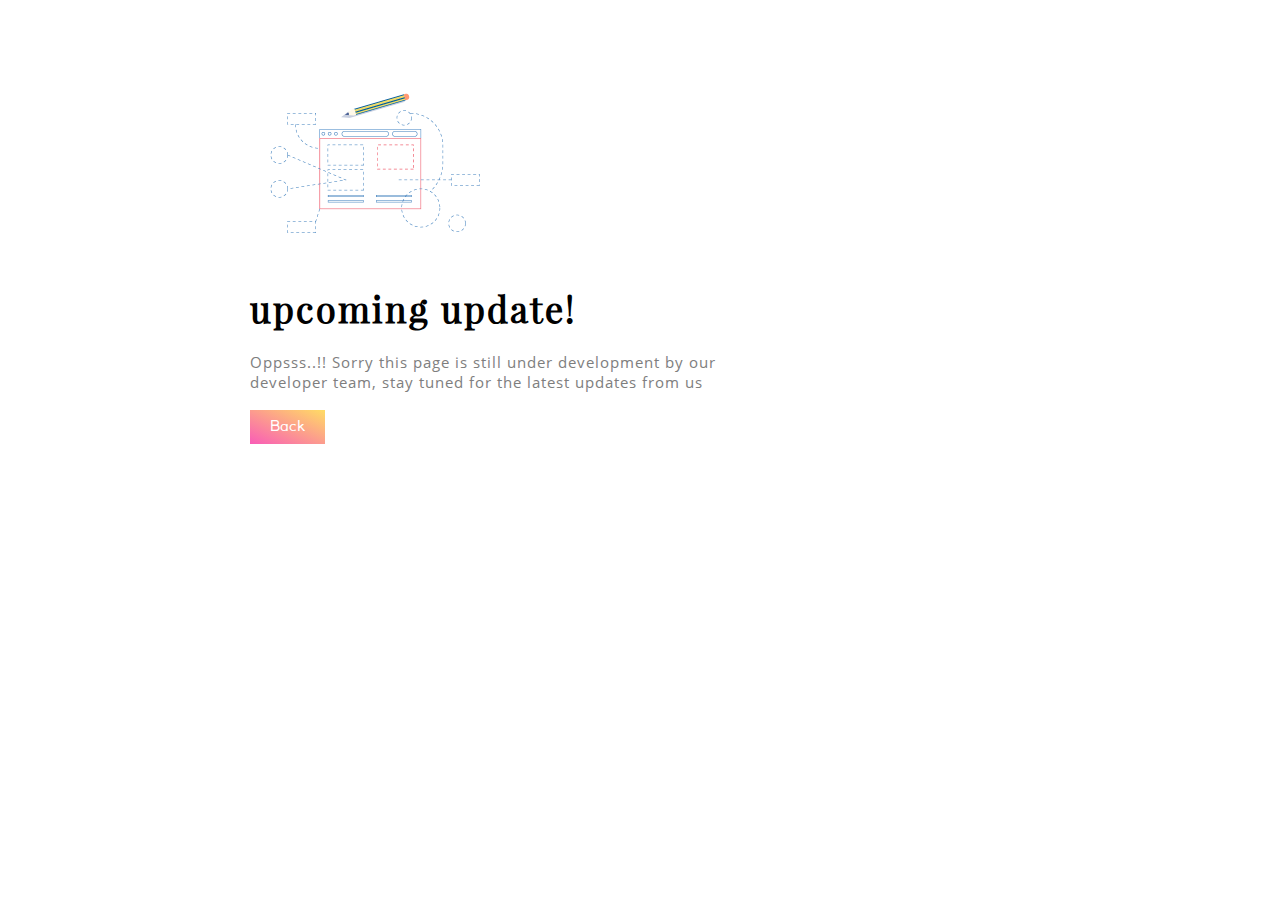
<file: upcoming-eng.html>
<!DOCTYPE html>
<html>
<head>
	<meta charset="utf-8">
	<meta http-equiv="X-UA-Compatible" content="IE=edge">
	<meta name="viewport" content="width=device-width, initial-scale=1">
	<title>Lintas Khatulistiwa - Jelajah Indonesia</title>
	<link rel="stylesheet" href="asset/css/style.css">
	<link rel="icon" href="asset/img/logo.png">
</head>
<body>
	<div class="upcoming">
		<img src="asset/img/web_konsep.png" alt="">
		<h3 class="font-xl">upcoming update!</h3>
		<p class="font-md">Oppsss..!! Sorry this page is still under development by our developer team, stay tuned for the latest updates from us</p>
		<a href="index.html" class="font-md">Back</a>
	</div>
</body>
</html>
</file>
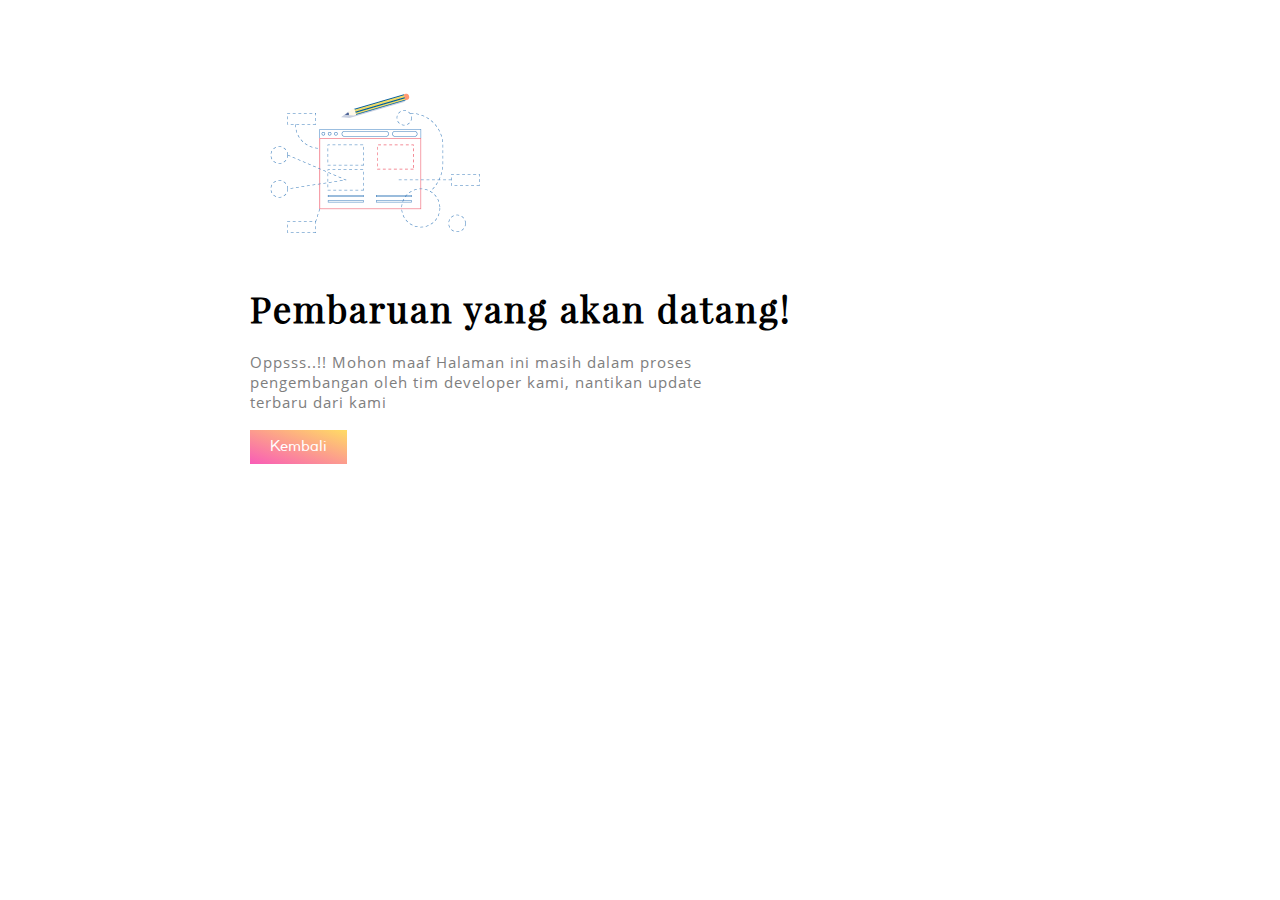
<file: upcoming.html>
<!DOCTYPE html>
<html>
<head>
	<meta charset="utf-8">
	<meta http-equiv="X-UA-Compatible" content="IE=edge">
	<meta name="viewport" content="width=device-width, initial-scale=1">
	<title>Lintas Khatulistiwa - Jelajah Indonesia</title>
	<link rel="stylesheet" href="asset/css/style.css">
	<link rel="icon" href="asset/img/logo.png">
</head>
<body>
	<div class="upcoming">
		<img src="asset/img/web_konsep.png" alt="">
		<h3 class="font-xl">Pembaruan yang akan datang!</h3>
		<p class="font-md">Oppsss..!! Mohon maaf Halaman ini masih dalam proses pengembangan oleh tim developer kami, nantikan update terbaru dari kami</p>
		<a href="index.html" class="font-md">Kembali</a>
	</div>
</body>
</html>
</file>
<file: asset/css/style.css>
@font-face{
	src: url('../fonts/Sail-Regular.ttf');
	font-family: 'sail-regular';
}

@font-face{
	src: url('../fonts/TrajanPro-Regular.otf');
	font-family: 'trajanpro';
}

@font-face{
	src: url('../fonts/OpenSans-Regular.ttf');
	font-family: 'opensans-regular';
}

@font-face{
	src: url('../fonts/OpenSans-Semibold.ttf');
	font-family: 'opensans-semibold';
}

@font-face{
	src: url('../fonts/Coco-Gothic-Regular-trial.ttf');
	font-family: 'coco-regular';
}

@font-face{
	src: url('../fonts/Nightingale.ttf');
	font-family: 'nightingale';
}

@font-face{
	src: url('../fonts/PlayfairDisplay-Regular.ttf');
	font-family: 'playfairdisplay-regular';
}

@font-face{
	src: url('../fonts/OpenSans-Light.ttf');
	font-family: 'opensans-light';
}

*{
	margin: 0;
	padding: 0;
	max-width: 100%;
}

.container{
	width: 90%;
	margin: 0 auto;
}

::-webkit-scrollbar-track{
	background: #CFF4FF;
}

::-webkit-scrollbar{
	width: 10px;	
}

::-webkit-scrollbar-thumb{
	background: linear-gradient(#5EDCFF, #608CFF);
	border-radius: 150px;
	margin: 100px;
	width: 5px;
}

::-webkit-scrollbar-thumb:hover{
	background: linear-gradient(#2AD0FF, #2C68FF);
}

::-webkit-scrollbar-thumb:active{
	background: linear-gradient(#00BFF6, #0047F7);
}

/* navigasi */
.font-xs{
	font-size: 12px;
}

/* slider (nama provinsi) dan artikel (admin dan tanggal) */
.font-sm{
	font-size: 14px;
}

/* konten, button, dan menu footer */
.font-md{
	font-size: 15px;
}

/* slider (nama wisata) dan judul artikel lainnya */
.font-mm{
	font-size: 19px;
}

/* sub heading dan heading footer*/
.font-xm{
	font-size: 24px;
}

/* heading dan input form subscribe*/
.font-lg{
	font-size: 30px;
}

/* judul artikel utama dan section newsletter (pergi kemana selanjutnya?) */
.font-xl{
	font-size: 36px;
}

/* judul header (surga di garis khatulistiwa) */
.font-head-sm{
	font-size: 18px;
}

/* judul header (jelajah) */
.font-head-md{
	font-size: 38px;
}

/* judul header (indonesia) */
.font-head-lg{
	font-size: 81px;
}

.col-a-1, .col-a-2, .col-a-3, .col-a-4, .col-a-5, .col-a-6, .col-a-7, .col-a-8, .col-a-9,
.col-a-10, .col-a-11, .col-a-12{
	float: left;
}

/* For laptop */

.col-a-1{
	width: 8.33%;
}

.col-a-2{
	width: 16.66%;
}

.col-a-3{
	width: 25%;
}

.col-a-4{
	width: 33.33%;
}

.col-a-5{
	width: 41.66%;
}

.col-a-6{
	width: 50%;
}

.col-a-7{
	width: 58.33%;
}

.col-a-8{
	width: 66.66%;
}

.col-a-9{
	width: 75%;
}

.col-a-10{
	width: 83.33%;
}

.col-a-11{
	width: 91.66%;
}

.col-a-12{
	width: 100%;
}

#back-to-top {
    position: fixed;
    bottom: 30px;
    right: 35px;
    background: rgba(0, 0, 0, 0.6);
    width: 52px;
    height: 52px;
    display: none;
    -webkit-transition: all 0.3s linear;
    -moz-transition: all 0.3s ease;
    -ms-transition: all 0.3s ease;
    -o-transition: all 0.3s ease;
    transition: all 0.3s ease;
    z-index: 999;
}

#back-to-top svg{
    margin: 0;
    position: relative;
    left: 13px;
    top: 12px;
    font-size: 19px;
    -webkit-transition: all 0.3s ease;
    -moz-transition: all 0.3s ease;
    -ms-transition: all 0.3s ease;
    -o-transition: all 0.3s ease;
    transition: all 0.3s ease;
}
#back-to-top:hover {
    background: rgba(0, 0, 0, 0.9);
}
#back-to-top:hover svg {
    color: #fff;
    top: 5px;
}

.bg-header{
	background: url('../img/bg_header.png');
	width: 100%;
	height: 1150px;
	background-repeat: no-repeat;
	background-size: cover;
	background-position: center;
}

a{
	text-decoration: none;
}

.clear{
	clear: both;
}

#loading{
	position: fixed;
	z-index: 9999;
	left: 0;
	top: 0;
	width: 100%;
	height: 100%;
	background: url('../img/loading.gif');
	background-repeat: no-repeat;
	background-size: cover;
	background-position: center;
}

.line-bottom{
	width: 155px;
	margin-top: 20px;
}

.line1, .line2, .line3, .line4{
	border-radius: 10px;
	float: left;
	margin-right: 5px;
}

.line1{
	width: 60%;
	border-bottom: solid 3.5px #D378FB;
}

.line2{
	width: 13%;
	border-bottom: solid 3px #D378FB;
	margin-top: 0.37px;
}

.line3{
	width: 8%;
	border-bottom: solid 2.5px #D378FB;
	margin-top: 0.45px
}

.line4{
	width: 4%;
	border-bottom: solid 2px #D378FB;
	margin-top: 0.5px;
}

#idn{
	display: block;
}

#eng{
	display: none;
}

.upcoming{
	margin-top: 30px;
	margin-left: 250px;
}

.upcoming img{
	width: 250px;
}

.upcoming h3{
	font-family: 'playfairdisplay-regular';
	letter-spacing: 2px;
	color: #000;
}

.upcoming p{
	font-family: 'opensans-regular';
	width: 500px;
	color: #7e7e7e;
	letter-spacing: 1px;
	line-height: 20px;
	margin-top: 20px;
	padding-bottom: 25px;
}

.upcoming a{
	font-family: 'coco-regular';
	color: #fff;
	background: linear-gradient(to top right, #F95CB7, #FFDC64);
	padding: 10px 20px;
	transition: box-shadow .5s ease;
}

.upcoming a:hover{
	box-shadow: 0 3px 17px 3px rgba(0, 0, 0, 0.15);
}

nav ul{
	margin: 0;
	padding: 0;
}

nav ul li{
	list-style: none;
}

header nav ul li{
	display: inline-block;
}


.responsive-nav, .responsive-nav2{
	display: none;
	border: 0;
	background: none;
	outline: 0;
	padding: 0;
	position: relative;
	cursor: pointer;
	border-bottom: 4px solid #fff;
	width: 17px;
	transform: translateX(5px);
}

.responsive-nav:before, .responsive-nav2:before{
	content: "";
	display: block;
	border-bottom: 4px solid #fff;
	width: 150%;
	margin-bottom: 5px;
	transition: transform 0.5s ease-in-out;    
	-webkit-transition: -webkit-transform 0.5s ease-in-out; 
	transform: translateX(-9px);      
}

.responsive-nav:after, .responsive-nav2:after{
	content: "";
	display: block;
	border-bottom: 4px solid #fff;
	width: 150%;
	margin-bottom: 5px;
	transition: transform 0.5s ease-in-out;
	-webkit-transition: -webkit-transform 0.5s ease-in-out;
	transform: translateX(-9px);
}

.navbar, .navbar2{
	display: none;
}

button{
	cursor: pointer;
}

header .header-menu{
	width: 100%;
	height: 100px;
	line-height: 100px;
	position: fixed;
}

.header-menu-scroll{
	width: 100%;
	height: 100px;
	line-height: 100px;
	box-shadow: 0 2px 20px 13px rgba(0, 0, 0, 0.05);
	background: rgba(255, 255, 255, 0.7);
	transition-duration: 0.6s;
	z-index: 99;
}

.header-menu-scroll .navigasi{
	color: #000 !important;
	border-color: #000;
	transition: none;
	fill: #000;
}

.header-menu-scroll .navigasi:before, .header-menu-scroll .navigasi:after{
	border-color: #000;
}

header .logo2{
	display: none;
}

header .logo, header .logo2{
	float: left;
	margin-top: 15px;
}

header .img-logo{
	float: left;
	width: 70px;
	margin-right: 5px;
}

.img-teks{
	line-height: 25px;
	float: left;
	margin-top: 15px;
	color: #fff;
}

header .img-teks .span1{
	font-family: 'sail-regular';
	font-size: 20px;
}

header .img-teks .span2{
	font-family: 'trajanpro';
	font-size: 14px;
	position: relative;
	bottom: 5px;
}

header .menu{
	float: right;
}

header .menu nav ul li:hover .hover-nav, header .menu nav ul li:hover .hover-nav2, header .menu nav ul li:hover .hover-nav3, header .menu nav ul li:hover .hover-nav4, header .menu nav ul li:hover .hover-nav5,
header .menu nav ul li:hover .hover-nav-eng, header .menu nav ul li:hover .hover-nav2-eng, header .menu nav ul li:hover .hover-nav3-eng, header .menu nav ul li:hover .hover-nav4-eng, header .menu nav ul li:hover .hover-nav5-eng{
	opacity: 1;
}

header .menu nav ul .hover-nav, header .menu nav ul .hover-nav2, header .menu nav ul .hover-nav3, header .menu nav ul .hover-nav4, header .menu nav ul .hover-nav5,
header .menu nav ul .hover-nav-eng, header .menu nav ul .hover-nav2-eng, header .menu nav ul .hover-nav3-eng, header .menu nav ul .hover-nav4-eng, header .menu nav ul .hover-nav5-eng{
	position: absolute;
	z-index: 2;
}

header .menu nav ul .hover-nav{
	top: 25px;
	left: 565px;
	opacity: 1;
}

header .menu nav ul .hover-nav2{
	top: 25px;
	left: 700px;
	opacity: 0;
	transition: all .3s ease;
}

header .menu nav ul .hover-nav3{
	top: 25px;
	left: 832px;
	opacity: 0;
	transition: all .3s ease;
}

header .menu nav ul .hover-nav4{
	top: 25px;
	left: 935px;
	opacity: 0;
	transition: all .3s ease;
}

header .menu nav ul .hover-nav5{
	top: 25px;
	left: 1033px;
	opacity: 0;
	transition: all .3s ease;
}

header .menu nav ul .hover-nav-eng{
	top: 25px;
	left: 590px;
	opacity: 1;
}

header .menu nav ul .hover-nav2-eng{
	top: 25px;
	left: 700px;
	opacity: 0;
	transition: all .3s ease;
}

header .menu nav ul .hover-nav3-eng{
	top: 25px;
	left: 820px;
	opacity: 0;
	transition: all .3s ease;
}

header .menu nav ul .hover-nav4-eng{
	top: 25px;
	left: 930px;
	opacity: 0;
	transition: all .3s ease;
}

header .menu nav ul .hover-nav5-eng{
	top: 25px;
	left: 1033px;
	opacity: 0;
	transition: all .3s ease;
}

header .menu nav ul li a{
	font-family: 'opensans-semibold';
	color: #fff;
	padding: 0 25px;
	text-decoration: none;
	text-transform: uppercase;
	letter-spacing: 1px;
	position: relative;
	z-index: 3;
	width: 100px;
}

header .menu button{
	background: transparent;
	border: solid 1px #fff;
	border-radius: 3px;
	padding: 5px 15px;
	font-family: 'opensans-regular';
	color: #fff;
	font-size: 13px;
	width: 130px;
	text-align: left;
	cursor: pointer;
	outline: none;
	position: relative;
}

header .menu button span{
	float: right;
	margin-top: 2px;
}

header .menu button span svg{
	transform: rotate(270deg);
	width: 11px;
	position: absolute;
	top: -17px;
	left: 75px;
}

header .menu button span img{
	width: 20px;
}

header nav ul li:last-child{
	line-height: 0;
}

header nav ul li ul{
	position: absolute;
	line-height: 0;
}

#btn-gantibahasa, #btn-gantibahasa2{
	display: none;
	border-top-left-radius: 0;
	border-top-right-radius: 0;
	border-top: none;
	position: relative;
	bottom: 1px;
}

#btn-palsu, #btn-palsu2{
	display: none;
	border-bottom-right-radius: 0;
	border-bottom-left-radius: 0;
}

header .header-content{
	padding-top: 150px;
}

header .header-content .jelajah{
	font-family: 'opensans-regular';
	color: #fff;
	position: relative;
	top: 75px;
	letter-spacing: 4px;
}

header .header-content .indonesia{
	font-family: 'nightingale';
	color: #fff;
}

header .header-content .surga{
	font-family: 'coco-regular';
	color: #fff;
	position: relative;
	bottom: 50px;
	letter-spacing: 2px;
}

header .header-content .btn-explore a{
	background: #fff;
	padding: 12px 24px;
	font-family: 'coco-regular';
	color: #35AAE0;
	letter-spacing: 1px;
	transition: all .3s ease;
}

header .header-content .btn-explore a:hover{
	box-shadow: 3px 5px 25px 6px rgba(1, 1, 1, 0.1);
	color: #fff;
	background: linear-gradient(to top right, #5A71F0, #5EF3FF);
}

header .header-content .content{
	text-align: center;
}

.destinasi-utama{
	margin-top: 125px;
}

.destinasi-utama .destinasi-utama-head h2{
	font-family: 'playfairdisplay-regular';
	letter-spacing: 3px;
	color: #fff;
}

.destinasi-utama .destinasi-utama-head{
	position: relative;
	margin-bottom: 60px;
}

.nama-wisata, .nama-wisata2{
	position: absolute;
	top: 0;
	padding: 20px 25px;
}

.nama-wisata p, .nama-wisata span, .nama-wisata2 p, .nama-wisata2 span{
	font-family: 'opensans-regular';
	color: #fff;
	letter-spacing: 1px;
}

.slide{
	position: absolute;
	right: 0;
	left: 0;
	display: block;
	width: 200%;
}

.slide-3, .slide-4{
	display: none !important;
}

.slide li {
  	display: inline-block;
  	float: left;
  	-webkit-box-sizing:border-box;
  	-moz-box-sizing:border-box;
  	box-sizing:border-box;
  	-webkit-transition: -webkit-transform 2000ms;
  	-moz-transition: -moz-transform 2000ms;
  	transition: -webkit-transform 2000ms, transform 2000ms;
}

.slide .slide-1 {
	left: 0%;
	width: 100%;
	position: absolute;
}

.slide .slide-2 {
	width: 100%;
	left: 100%;
	position: absolute;
}

#nav-1:checked ~ .slide li{
  	-webkit-transform: translateX(0%);
	-moz-transform: translateX(0%);
  	transform: translateX(0%);
}

#nav-2:checked ~ .slide li{
  	-webkit-transform: translateX(-60%);
  	-moz-transform: translateX(-60%);
 	transform: translateX(-60%);
}

.radio-nav { 
	display: none;
}

.nav-arrow {
	position: absolute;
	top: 40%;
	width: 100px;
	height: 10px;
}

.nav-next {
	right: -44px;
}

.nav-prev label{
	transform: scale(-1);
}

.nav-prev {
	left: 0;
}

.nav-arrow svg{
	margin-top: 5px;
}

.nav-arrow label {
	-webkit-transition:all 0.3s;
	-moz-transition:all 0.3s;
	transition:all 0.3s;
	background: linear-gradient(to top right, #F95CB7, #FFDC64);
	display: block;
	position: absolute;
	padding: 5px 15px;
	cursor: pointer;
	z-index: 1;
	opacity: 0;
	transition: box-shadow .3s ease;
}

.nav-next label:hover{
	box-shadow: -50px 10px 100px 100px rgba(0, 0, 0, 0.5);
}

.nav-prev label:hover{
	box-shadow: 50px 10px 100px 100px rgba(0, 0, 0, 0.5);
}

#nav-1:checked ~ .nav-next label.nav-2,
#nav-2:checked ~ .nav-prev label.nav-1{
	z-index: 2;
	opacity: 1;
}

#nav-1:checked ~ .nav-prev label.nav-2,
#nav-2:checked ~ .nav-next label.nav-1{
	display: none;
}

.for-smartphone-show{
	display: none;
}

.for-smartphone-noshow{
	display: block;
}

.destinasi-utama-slider{
	width: 95%;
	height: 220px;
	position: relative;
	overflow: hidden;
	margin-left: 5%;
}

.destinasi-utama .destinasi-utama-slider .pict-slide{
	float: left;
	width: 20%;
	position: relative;
}

.destinasi-utama .destinasi-utama-slider .pict-slide-hover{
	position: absolute;
	top: 0;
	left: 0;
	right: 0;
	bottom: 0;
	transition: all .5s ease;
	opacity: 0;
}

.destinasi-utama .destinasi-utama-slider .pict-slide-hover .slide-view{
	position: absolute;
	bottom: 0;
	margin-left: 25px;
	margin-bottom: 20px;
}

.destinasi-utama .destinasi-utama-slider .pict-slide-hover .slide-view span{
	font-family: 'opensans-regular';
	color: #fff;
}

.destinasi-utama .destinasi-utama-slider .pict-slide-hover .slide-view svg{
	margin-left: 6px;
	margin-top: 15px;
}

.pict-slide:hover .pict-slide-hover{
	opacity: 1;
	background: linear-gradient(rgba(97, 112, 255, 0.6), rgba(94, 243, 255, 0.6));
}

.destinasi-utama .destinasi-utama-slider .pict-slide img{
	height: auto;
	width: 100%;
	height: 220px;
}

#popup-img-1, #popup-img-2, #popup-img-3, #popup-img-4, #popup-img-5, #popup-img-6, #popup-img-7, #popup-img-8{
	z-index: 999;
	visibility: hidden;
	opacity: 0;
	position: fixed;
	right: 0;
	left: 0;
	top: 0;
	bottom: 0;
	display: flex;
	justify-content: center;
	transition: all 1s ease;
	background: rgba(0, 0, 0, 0.8);
}

#popup-img-1:target, #popup-img-2:target, #popup-img-3:target, #popup-img-4:target, #popup-img-5:target, #popup-img-6:target, #popup-img-7:target, #popup-img-8:target{
	transform: scale(1.2);
	visibility: visible;
	opacity: 1;
}

.popup-destinasi-content{
	width: 319px;
	height: 482px;
	background: #fff;
	margin-top: 92px;
	text-align: center;
}

.popup-head{
	margin-top: 20px;
}

.popup-destinasi-content h3{
	font-family: 'playfairdisplay-regular';
	color: #242526;
	letter-spacing: 1px;
	font-size: 20px;
}

.for-tablet-show{
	display: none;
}

.popup-destinasi-content span{
	font-family: 'opensans-regular';
	color: #242526;
	font-size: 11px;
	letter-spacing: 1px;
}

.popup-content{
	margin-top: 15px;
}

.popup-destinasi-content img{
	height: 50%;
	width: 100%;
}

.popup-destinasi-content p{
	font-family: 'opensans-regular';
	color: #7e7e7e;
	letter-spacing: 1px;
	font-size: 12px;
}

.btn-selengkapnya{
	margin-top: 20px;
}

.popup-destinasi-content a{
	font-family: 'coco-regular';
	font-size: 12px;
	color: #fff;
	letter-spacing: 1px;
	background: linear-gradient(to top right, #F95CB7, #FFDC64);
	padding: 8px 20px;
	transition: box-shadow .3s ease;
}

.popup-destinasi-content a:hover{
	box-shadow: 0px 6px 25px 1px rgba(0, 0, 0, 0.15);
}

.exit{
	position: absolute;
	right: 0;
	margin-right: 180px;
	margin-top: 80px;
}

.exit a{
	font-family: 'opensans-regular';
	color: #f9f9fe;
	font-size: 22px;
}

.quit{
	font-family: 'opensans-regular';
	color: #f9f9fe;
}

.tentang{
	margin-top: 135px;
}

.tentang .tentang-head h2{
	font-family: 'playfairdisplay-regular';
	letter-spacing: 3px;
	color: #000;
}

.tentang .tentang-content-left{
	margin-top: 45px;
	padding-right: 100px;
}

.tentang .tentang-content-left p{
	font-family: 'opensans-regular';
	color: #7e7e7e;
	margin-bottom: 25px;
	letter-spacing: 0.4px;
}

.tentang .btn-lainnya{
	margin-top: 35px;
}

.tentang .btn-lainnya a{
	background: linear-gradient(to top right, #F95CB7, #FFDC64);
	height: auto;
	font-family: 'coco-regular';
	color: #fff;
	padding: 9px 25px;
	transition: box-shadow .5s ease;
}

.tentang .btn-lainnya a:hover{
	box-shadow: 0 5px 20px 2px rgba(0, 0, 0, 0.15);
}

.tentang .tentang-content-right{
	margin-top: 45px;
}

.tentang .tentang-content-right .tentang-icon{
	height: 60px;
}

.tentang .tentang-content-right .tentang-content{
	margin-bottom: 50px;
}

.tentang1, .tentang3{
	padding-right: 20px;
	box-sizing: border-box;
}

.tentang .tentang-content-right .tentang-content .tentang-content-head{
	font-family: 'playfairdisplay-regular';
	color: #000;
	margin-bottom: 8px;
}

.tentang .tentang-content-right .tentang-content p{
	font-family: 'opensans-regular';
	color: #7e7e7e;
}

.tentang .tentang-content-right .tentang1 img{
	width: 130px;
}

.tentang .tentang-content-right .tentang2 img{
	width: 40px;
}

.tentang .tentang-content-right .tentang3 img{
	width: 45px;
}

.tentang .tentang-content-right .tentang4 img{
	width: 80px;
	position: relative;
	top: 17px;
}

.tujuan{
	background: url('../img/bg_tujuan.png');
	background-repeat: no-repeat;
	background-size: cover;
	background-position: center;
	width: 100%;
	height: 1000px;
}

.tujuan .tujuan-head h2{
	font-family: 'playfairdisplay-regular';
	letter-spacing: 3px;
	color: #000;
}

.tujuan .tujuan-content{
	background: url('../img/bg_ourgoals.jpg');
	background-repeat: no-repeat;
	background-size: cover;
	background-position: center;
	position: relative;
	width: 100%;
	height: 675px;
	box-shadow: 0 35px 50px 10px rgba(0, 0, 0, 0.1);
	margin-top: 60px;
}

.tujuan .bg-tujuan-content{
	background: rgba(255, 255, 255, 0.8);
	width: 100%;
	top: 0;
	right: 0;
	left: 0;
	bottom: 0;
	position: absolute;
}

.tujuan .tujuan-content .icon{
	width: 100px;
}

.tujuan .tujuan-content .tujuan-logo{
	width: 90%;
	margin: 0 auto;
	margin-top: 30px;
	margin-bottom: 20px;
}

.tujuan .tujuan-content .tujuan-logo .merak{
	margin: 0 25px;
	width: 110px;
}

.tujuan .tujuan-content .tujuan-logo .kriwil{
	margin-top: 31px;
	width: 125px;
}

.tujuan .tujuan-content .tujuan-logo .kriwil2{
	transform: scaleX(-1);
}

.tujuan .tujuan-content-teks .teks-italic{
	margin: 40px 0;
}

.tujuan .tujuan-content-teks .teks-italic p{
	color: #1C87C9;
	text-align: center;
	padding: 22px 0;
	border-top: solid 1px #c7c7cc;
	border-bottom: solid 1px #c7c7cc;
	font-family: 'sail-regular';
}

.tujuan .tujuan-content-teks .teks-regular p{
	color: #7e7e7e;
	font-family: 'opensans-regular';
	margin-bottom: 23px;
}

/*Artikel Terbaru*/
#new-article{
	margin-top: 20px;
}
#new-article .article-btn{
	float: right;
	border: none;
	padding: 12px 15px;
	font-family: 'coco-regular';
	letter-spacing: 1.5px;
	background: linear-gradient(to top right, #F95CB7, #FFDC64);
	color: #fff;
	cursor: pointer;
	transition: box-shadow .5s ease;
}

#new-article .article-btn:hover{
	box-shadow: 0 5px 18px 3px rgba(0, 0, 0, 0.15);
}
.article-btn svg{
	position: relative;
	top: 3px;
	transform: rotate(270deg);
}

#new-article p img {
	float: left;
	margin:20px 0px;
}
#new-article .container .article-content-head{
	font-family: 'playfairdisplay-regular';
	letter-spacing: 3px;
	color: #000;
	margin-bottom: 15px;
}

.ungkap-head{
	width: 100%;
	height: 470px;
	transition: box-shadow .3s ease;
}

.ungkap-head:hover{
	box-shadow: 0 15px 20px 7px rgba(0, 0, 0, 0.15);
}

.ungkap-head .ungkap-right .b-p .bp-admin{
	font-family: 'opensans-regular';
	color: #007aff;
	float: left;
	margin-top: 30px;
	margin-left: 10px;
}
.b-p i.fa{
	padding-right: 10px;
	color: #ababab;
}

.b-p img{
	width: 40px;
	margin: 0;
	padding: 0;
	margin-bottom: 100px;
	float: left;
}
.ungkap-head .ungkap-right .b-p .bp-date{
	font-family: 'opensans-regular';
	color: #ababab;
	float: left;
	margin-top: 30px;
	margin-left: 5px;
}
.ungkap-right p.font-xl{
	font-family:'playfairdisplay-regular';
	font-weight: bold;
	line-height: 65px;
	color: #000;
}
.ungkap-right p.font-md{
	font-weight: bold;
	font-family:'opensans-light';
	color: #7e7e7e;
	letter-spacing: 1px; 
	line-height: 25px;
	width: 350px;
}
.article-bt{
	margin-top: 20px;
}
.is-m{
	position: relative;
}
.is-m img.image{
	width: 400px;
	height: 230px;
}
.is-m .arbt-content{
	transition: transform .3s ;
}
.is-m .arbt-content:hover {
    -ms-transform: scale(1.1);
		-moz-transform:	scale(1.1);
    -webkit-transform: scale(1.1);
    transform: scale(1.1);
}
.article-bt .col-a-4 .arbt-content{
	position:absolute;
	top: 60%;
	bottom: 0;
	left: 6%;
	right: 0;
	width: 80%;
	color: #fff;
	font-family: 'playfairdisplay-regular';
	text-align: center;
}
.border{
	border-bottom: 3px solid #000;
	width: 200px;
	padding: 5px 0px;
}
.ungkap-right{
	padding-bottom: 27px;
	box-sizing: border-box;
	background: #fff;
	height: 482px;
	margin:0;
}
.ungkap-right p{
	margin:0px 0px 30px 25px;
}

.ungkap-left img{
	width: 100%;
}

/*Gallery*/

#gallery{
	max-height: 650px;
}
.gallery-l-3{
	padding-top: 46px;
}

.gallery-l-3 svg{
	margin-left: 7px;
	margin-top: 15px;
}
.gallery-v img{
	width: 99%;
	height: 520px;
	margin-top: -40px;
	margin-left:1%;
}
#gallery .gallery-bg{
	margin-top: 30px;
	height: 560px;
	background: linear-gradient(transparent, #F8F5F1);
	display:inline-block;
	width: 100%;
}
.container2{
	width: 95%;
	margin: 0 auto;
}
.gallery-bg-2{
	background-color: #FAF9FF;
	height: 530px;
	margin-top: -30px;
}
.gallery-l-3 .col-a-4 img{
	width: 190px;
	height: 200px;
	margin-top: 15px;
}
.hover-image{
	position: relative;
}
.overlay{
	position: absolute;
	top:15px;
	bottom:0;
	left: 0;
	right: 0;
	height: 200px;
	width:190px;
	opacity: 0;
	transition: .5s ease;
	background: rgba(0,0,0,.5);
}
.hover-image:hover .overlay{
	opacity: 1;
}
.overlay-h{
	position: absolute;
	top:15px;
	bottom:0;
	left: 0;
	right: 0;
	height: 200px;
	width:190px;
	opacity: .9;
	background: linear-gradient(to bottom, #F95CB7, #FFDC64);
}
.text{
	color: #fff;
	position: absolute;
	top: 85%;
	left: 20%;
	font-family: 'opensans-regular';
	transform: translate(-50%, -50%);
	-ms-transform: translate(-50%, -50%);
	text-align: left;
	font-size: 14px;
}
.titik3{
	color: rgba(255, 255, 255,.8);
	position: absolute;
	top: 15%;
	left: 20%;
	font-family: 'opensans-regular';
	transform: translate(-50%, -50%);
	-ms-transform: translate(-50%, -50%);
	text-align: left;
	font-size: 10px;
}
.titik3 i.fa{
	padding: 0px 2px;
}
.text-h{
	color: #fff;
	font-size: 20px;
	position: absolute;
	top: 65%;
	left: 40%;
	font-family: 'opensans-light';
	transform: translate(-50%, -50%);
	-ms-transform:translate(-50%, -50%);
	text-align: left;
}
/*PopUp*/
#popup-gallery-1, #popup-gallery-2, #popup-gallery-3, #popup-gallery-4, #popup-gallery-5{
	visibility: hidden;
	z-index: 99;
	opacity: 0;
	position: fixed;
	top: 0;
	bottom: 0;
	left: 0;
	right:0;
	height: 100%;
	background: rgba(0,0,0,.7);
	display: flex;
	justify-content: center;
	align-items: center;
	transition: all .5s ease;
}
#popup-gallery-1:target, #popup-gallery-2:target, #popup-gallery-3:target, #popup-gallery-4:target ,#popup-gallery-5:target{
	visibility: visible;
	opacity: 1;
}
#popup-gallery-1 img, #popup-gallery-2 img, #popup-gallery-3 img, #popup-gallery-4 img, #popup-gallery-5 img{
	position: relative;
	height: 600px;
	max-width:100%;
	z-index: -1;
}
.pop-info{
	color: #000;
	position: absolute;
	top:7%;
	left: 33%;
	z-index: 1;
}
.pop-info5{
	top: 9%;
	left: 20%;
}
.pop-info button{
	border: none;
	background: rgba(255,255,255,0.7);
	cursor: pointer;
	padding: 4px 6px;
	outline: none;
}
.pop-info-l{
	color: #000;
	background: rgba(255,255,255,.7);
	padding: 12px 15px;
	position: absolute;
	top:7%;
	left: 38%;
	z-index: 1;
}
.caret-left{
	color: rgba(255,255,255,.7);
	position: absolute;
	z-index: 1;
	top: 8%;
	left:37.3%;
}
.pop-info-l5{
	color: #000;
	background: rgba(255,255,255,.7);
	padding: 12px 15px;
	position: absolute;
	top:9%;
	left: 26%;
	z-index: 1;
}
.caret-left{
	color: rgba(255,255,255,.7);
	position: absolute;
	z-index: 1;
	top: 8%;
	left:37.3%;
}
.caret-left5{
	color: rgba(255,255,255,.7);
	position: absolute;
	top: 10%;
	left:25.3%;
	z-index: 1;
}
.pop-info-l .p-info-content{
	position: relative;
	font-family: 'OpenSans-Semibold';
	font-size: 11px;
	padding: 8px 0px;
	z-index: -1;
}
.caret-left:before, .caret-left5:before{
	font-size: 30px;
}
.pop-info-l .p-info-content .pic-1{
	padding-left: 9px;
}
.pop-info-l .p-info-content .pic-2{
	padding-left: 6px;
}
#popup-gallery-1 a, #popup-gallery-2 a, #popup-gallery-3 a, #popup-gallery-4 a, #popup-gallery-5 a{
	position: relative;
	color: #fff;
	bottom: 45%;
	left: 14%;
}

/*Footer*/
footer {
	background-image: url('../img/bg-footer.png');
	width: 100%;
	background-repeat: no-repeat;
	background-position: center;
	background-size: cover;
	max-height: 1050px;
	padding-bottom: 50px;
}
#footer-top{
	padding-top: 70px;
}
#footer-top h3{
	font-family: 'playfairdisplay-regular';
	letter-spacing: 4.5px;
}
#footer-top .ft-content{
	font-family: 'opensans-light';
	font-weight: bold;
	width: 480px;
	padding-top: 25px;
	letter-spacing: 1px;
	color: #8e8e93;
	float: left;
}
#footer-top .langganan{
	float: right;
}
#footer-top .langganan input{
	border: none;
	background:transparent;
	width: 300px;
	padding: 20px 0px;
	font-size: 15px;
	font-family: 'opensans-semibold';
	opacity: .8;
	outline: none;
}
#footer-top .langganan input::placeholder{
	font-family: 'opensans-light';
	font-size: 30px;
}
#footer-top .langganan .mob{
	visibility: hidden;
}
#footer-top .langganan .langganan-border{
	border-bottom:1px solid #CBC9C9;
	padding: 5px 0px;
}
#footer-top .langganan button{
	border: none;
	padding: 15px 40px;
	font-family: 'coco-regular';
	letter-spacing: 2px;
	cursor: pointer;
	background: linear-gradient(to top right, #F95CB7, #FFDC64);
	color: #fff;
	transition: box-shadow .5s ease;
}

#footer-top .langganan button:hover{
	box-shadow: 0 5px 20px 3px rgba(0, 0, 0, 0.1);
}

#footer-bot{
	background-color: rgba(255, 255, 255, .9);
	height: 450px;
	margin-top: 320px;
}
.footer-lt .logo-text{
	float: left;
	padding-left: 5px;
	padding-top:20px;
}
.footer-lt p.footer-lv{
	clear: both;
	float: left;
	padding-left:95px;
	font-family: 'opensans-semibold';
	color: #252628;
}
.footer-list ul li, .footer-list ul li a{
	list-style: none;
	text-decoration: none;
	color: #000;
	padding-bottom: 10px;
	font-family: 'opensans-light';
	font-weight: bold;
}
.footer-list ul{
	margin-top: 35px;
}

.footer-list nav ul ul{
	margin-top: 0;
}

.footer-list, .footer-lt{
	padding-top: 60px;
}
.footer-list-p{
	padding-left: 50px;
}

.footer-list p{
	font-family: 'playfairdisplay-regular';
}

.footer-last-left{
	margin-top: 130px;
	float: left;
}
.footer-last-right{
	float: right;
	margin-top: 130px;
}
.footer-last-left span{
	font-family:'opensans-regular';
	padding-left:25px;
	color:#83827E;
}
.footer-last-left .copyright{
	float:left;
	font-family:'opensans-light';
	font-weight: bold;
	letter-spacing:1.5px;
}
.footer-last-right p{
	font-family:'opensans-regular';
	color:#83827E;
	letter-spacing:1.5px;
	float:left;
}
.footer-last-right img{
	width: 50px;
	padding: 2px 15px;
}

footer nav ul li button{
	background: transparent;
	border: solid 1px #000;
	border-radius: 3px;
	padding: 5px 15px;
	font-family: 'opensans-regular';
	color: #000;
	font-size: 13px;
	width: 130px;
	text-align: left;
	cursor: pointer;
	outline: none;
	position: relative;
}

footer nav ul li button span{
	float: right;
	margin-top: 2px;
}

footer nav ul li button span svg{
	transform: rotate(270deg);
	width: 11px;
	position: absolute;
	top: -17px;
	left: 75px;
}

footer nav ul li button span img{
	width: 20px;
}

footer nav ul li ul{
	position: absolute;
	line-height: 0;
}

.img-teks{
	line-height: 25px;
	float: left;
	margin-top: 15px;
	color: #fff;
}

.logo-tl{
	font-family: 'sail-regular';
	font-size: 24px;
}

.logo-tj{
	font-family: 'trajanpro';
	font-size: 18px;
}
/* For Tablet */

@media screen and (min-width: 768px) and (max-width: 1024px){
	.col-b-1, .col-b-2, .col-b-3, .col-b-4, .col-b-5, .col-b-6, .col-b-7, .col-b-8, .col-b-9, .col-b-10, .col-b-11, .col-b-12{
		float: left;
	}
	.col-b-1{
		width: 8.33%;
	}

	.col-b-2{
		width: 16.66%;
	}

	.col-b-3{
		width: 25%;
	}

	.col-b-4{
		width: 33.33%;
	}

	.col-b-5{
		width: 41.66%;
	}

	.col-b-6{
		width: 50%;
	}

	.col-b-7{
		width: 58.33%;
	}

	.col-b-8{
		width: 66.66%;
	}

	.col-b-9{
		width: 75%;
	}

	.col-b-10{
		width: 83.33%;
	}

	.col-b-11{
		width: 91.66%;
	}

	.col-b-12{
		width: 100%;
	}

	/* navigasi */
	.font-xs{
		font-size: 15px;
	}

	/* slider (nama provinsi) dan artikel (admin dan tanggal) */
	.font-sm{
		font-size: 14px;
	}

	/* konten, button, dan menu footer */
	.font-md{
		font-size: 16px;
	}

	/* slider (nama wisata) dan judul artikel lainnya */
	.font-mm{
		font-size: 19px;
	}

	/* sub heading dan heading footer*/
	.font-xm{
		font-size: 24px;
	}

	/* heading dan input form subscribe*/
	.font-lg{
		font-size: 30px;
	}

	/* judul artikel utama dan section newsletter (pergi kemana selanjutnya?) */
	.font-xl{
		font-size: 36px;
	}

	/* judul header (surga di garis khatulistiwa) */
	.font-head-sm{
		font-size: 18px;
	}

	/* judul header (jelajah) */
	.font-head-md{
		font-size: 38px;
	}

	/* judul header (indonesia) */
	.font-head-lg{
		font-size: 81px;
	}

	header .menu button{
		font-size: 14px;
	}

	.responsive-nav, .responsive-nav2{
		display: block;
		position: absolute;
		right: 50px;
		top: 32px;
		z-index: 999;
		margin-top: 9px;
	}

	.navbar:checked ~ .responsive-nav, .navbar2:checked ~ .responsive-nav2{
	  	border-bottom: 4px solid transparent;
	  	transition: border-bottom 0.8s ease-in-out;
	 	-webkit-transition: border-bottom 0.8s ease-in-out;
	}

	.navbar:checked ~ .responsive-nav:before, .navbar2:checked ~ .responsive-nav2:before{
	    transform: rotate(-135deg) translateY(-8px) translateX(5px);
	    -webkit-transform: rotate(-135deg) translateY(-8px) translateX(5px);      
	    transition: transform 0.5s ease-in-out;
	    border-bottom: 4px solid #000;
	    -webkit-transition: -webkit-transform 0.5s ease-in-out;
	 }
	 .navbar:checked ~ .responsive-nav:after, .navbar2:checked ~ .responsive-nav2:after{
	    transform: rotate(135deg) translateY(12px) translateX(1px); 
	    border-bottom: 4px solid #000;
	    -webkit-transform: rotate(135deg) translateY(12px) translateX(1px);       
	    transition: transform 0.5s ease-in-out;
	  	-webkit-transition: -webkit-transform 0.5s ease-in-out;
	 }

	.navigation, .navigation2{
	  	overflow: hidden;
	  	max-height: 0;
	  	position: absolute;
	  	background: rgba(255, 255, 255, 0.7);
	  	height: auto;
		left: 0;
		right: 0;
	  	transition: max-height 0.5s ease-in-out;
	  	z-index: 99;
	  	top: 0;
	}

	.navbar:checked ~ .navigation, .navbar2:checked ~ .navigation2{
	 	max-height: 500px;
	  	transition: max-height 0.5s ease-in-out;
	}

	header .logo{
		display: none;
	}

	header .logo2{
		display: block;
		z-index: 999;
		position: absolute;
	}

	header .logo2 .img-teks{
		color: #fff;
	}

	.navbar:checked ~ .logo2 .img-teks{
		color: #000;
	}

	.header-menu-scroll .navigasi2, .header-menu-scroll .navigasi2 li:first-child{
		top: 100px;
		margin-top: 0;
	}

	header .header-menu{
		line-height: 45px;
	}

	header nav ul{
		text-align: center;
	}

	header nav > ul > li:first-child{
		margin-top: 100px;
	}

	header .header-content .jelajah{
		font-family: 'opensans-regular';
		color: #fff;
		position: relative;
		top: 70px;
		z-index: 1;
		letter-spacing: 4px;
	}

	header .header-content .indonesia{
		color: #fff;
		letter-spacing: 5px;
		z-index: 1;
	}

	header .header-content .surga{
		bottom: 17px;
		letter-spacing: 2px;
		z-index: 1;
	}

	header nav > ul > li:last-child{
		margin-top: 15px;
		margin-bottom: 33px;
		display: flex;
		justify-content: center;
	}

	header nav ul li ul{
		margin-top: 30px;
	}

	header .menu nav ul li a{
		color: #000;
	}

	header .menu nav ul li button{
		border-color: #000;
		color: #000;
	}

	header .menu button .btn-languange{
		fill: #000;
	}

	header .menu{
		float: none;
	}

	header nav ul li{
		display: block;
		color: #000;
		z-index: 999;
	}

	.for-tablet-show{
		display: block;
	}

	.for-tablet-none{
		display: none;
	}

	#nav-1:checked ~ .slide li{
	  	-webkit-transform: translateX(0%);
		-moz-transform: translateX(0%);
	  	transform: translateX(0%);
	}

	#nav-2:checked ~ .slide li{
	  	-webkit-transform: translateX(-100%);
	  	-moz-transform: translateX(-100%);
	 	transform: translateX(-100%);
	}

	.destinasi-utama .destinasi-utama-slider .pict-slide{
		float: left;
		width: 25%;
		position: relative;
	}

	.popup-destinasi-content{
		width: 439px;
		height: 602px;
		margin-top: 225px;
	}

	.exit{
		margin-right: 110px;
		margin-top: 150px;
	}

	.exit a{
		font-size: 30px;
	}

	.tujuan .tujuan-content{
		height: 650px;
	}

	header .menu nav ul .hover-nav, header .menu nav ul .hover-nav2, header .menu nav ul .hover-nav3, header .menu nav ul .hover-nav4, header .menu nav ul .hover-nav5,
	header .menu nav ul .hover-nav-eng, header .menu nav ul .hover-nav2-eng, header .menu nav ul .hover-nav3-eng, header .menu nav ul .hover-nav4-eng, header .menu nav ul .hover-nav5-eng{
		width: 155px;
	}

	.header-menu .menu nav ul .hover-nav{
		top: 97px;
		left: 305px;
		opacity: 1;
	}	

	.header-menu-scroll .menu nav ul .hover-nav{
		top: 0px;
		left: 305px;
		opacity: 1;
	}

	.header-menu-scroll .menu nav ul .hover-nav2{
		top: 42px;
		left: 305px;
		opacity: 0;
		transition: all .3s ease;
	}

	.header-menu-scroll .menu nav ul .hover-nav3{
		top: 87px;
		left: 305px;
		opacity: 0;
		transition: all .3s ease;
	}

	.header-menu-scroll .menu nav ul .hover-nav4{
		top: 132px;
		left: 305px;
		opacity: 0;
		transition: all .3s ease;
	}

	.header-menu-scroll .menu nav ul .hover-nav5{
		top: 177px;
		left: 305px;
		opacity: 0;
		transition: all .3s ease;
	}

	.header-menu .menu nav ul .hover-nav{
		top: 97px;
		left: 305px;
		opacity: 1;
	}	

	header .menu nav ul .hover-nav{
		top: 0px;
		left: 305px;
		opacity: 1;
	}

	header .menu nav ul .hover-nav2{
		top: 142px;
		left: 305px;
		opacity: 0;
		transition: all .3s ease;
	}

	header .menu nav ul .hover-nav3{
		top: 187px;
		left: 305px;
		opacity: 0;
		transition: all .3s ease;
	}

	header .menu nav ul .hover-nav4{
		top: 232px;
		left: 305px;
		opacity: 0;
		transition: all .3s ease;
	}

	header .menu nav ul .hover-nav5{
		top: 277px;
		left: 305px;
		opacity: 0;
		transition: all .3s ease;
	}

	header .menu nav ul .hover-nav-eng{
		top: 97px;
		left: 310px;
		opacity: 1;
	}

	header .menu nav ul .hover-nav2-eng{
		top: 142px;
		left: 310px;
		opacity: 0;
		transition: all .3s ease;
	}

	header .menu nav ul .hover-nav3-eng{
		top: 187px;
		left: 310px;
		opacity: 0;
		transition: all .3s ease;
	}

	header .menu nav ul .hover-nav4-eng{
		top: 232px;
		left: 310px;
		opacity: 0;
		transition: all .3s ease;
	}

	header .menu nav ul .hover-nav5-eng{
		top: 277px;
		left: 310px;
		opacity: 0;
		transition: all .3s ease;
	}

	.header-menu-scroll .menu nav ul .hover-nav{
		top: 0px;
		left: 305px;
		opacity: 1;
	}

	.header-menu-scroll .menu nav ul .hover-nav2{
		top: 42px;
		left: 305px;
		opacity: 0;
		transition: all .3s ease;
	}

	.header-menu-scroll .menu nav ul .hover-nav3{
		top: 87px;
		left: 305px;
		opacity: 0;
		transition: all .3s ease;
	}

	.header-menu-scroll .menu nav ul .hover-nav4{
		top: 132px;
		left: 305px;
		opacity: 0;
		transition: all .3s ease;
	}

	.header-menu-scroll .menu nav ul .hover-nav5{
		top: 177px;
		left: 305px;
		opacity: 0;
		transition: all .3s ease;
	}

	.header-menu-scroll .menu nav ul .hover-nav-eng{
		top: 0px;
		left: 310px;
		opacity: 1;
	}

	.header-menu-scroll .menu nav ul .hover-nav2-eng{
		top: 42px;
		left: 310px;
		opacity: 0;
		transition: all .3s ease;
	}

	.header-menu-scroll .menu nav ul .hover-nav3-eng{
		top: 87px;
		left: 310px;
		opacity: 0;
		transition: all .3s ease;
	}

	.header-menu-scroll .menu nav ul .hover-nav4-eng{
		top: 132px;
		left: 310px;
		opacity: 0;
		transition: all .3s ease;
	}

	.header-menu-scroll .menu nav ul .hover-nav5-eng{
		top: 177px;
		left: 310px;
		opacity: 0;
		transition: all .3s ease;
	}

	.tentang{
		margin-top: 80px;
	}
}

/* For Smartphone */

@media screen and (max-width: 767px){
	.col-c-1, .col-c-2, .col-c-3, .col-c-4, .col-c-5, .col-c-6, .col-c-7, .col-c-8, .col-c-9, .col-c-10, .col-c-11, .col-c-12{
		float: left;
	}

	.col-c-1{
		width: 8.33%;
	}

	.col-c-2{
		width: 16.66%;
	}

	.col-c-3{
		width: 25%;
	}

	.col-c-4{
		width: 33.33%;
	}

	.col-c-5{
		width: 41.66%;
	}

	.col-c-6{
		width: 50%;
	}

	.col-c-7{
		width: 58.33%;
	}

	.col-c-8{
		width: 66.66%;
	}

	.col-c-9{
		width: 75%;
	}

	.col-c-10{
		width: 83.33%;
	}

	.col-c-11{
		width: 91.66%;
	}

	.col-c-12{
		width: 100%;
	}

	.responsive-nav, .responsive-nav2{
		display: block;
		position: absolute;
		right: 50px;
		top: 32px;
		z-index: 999;
		margin-top: 9px;
	}

	.navbar:checked ~ .responsive-nav, .navbar2:checked ~ .responsive-nav2{
	  	border-bottom: 4px solid transparent;
	  	transition: border-bottom 0.8s ease-in-out;
	 	-webkit-transition: border-bottom 0.8s ease-in-out;
	}

	.navbar:checked ~ .responsive-nav:before, .navbar2:checked ~ .responsive-nav2:before{
	    transform: rotate(-135deg) translateY(-8px) translateX(5px);
	    -webkit-transform: rotate(-135deg) translateY(-8px) translateX(5px);      
	    transition: transform 0.5s ease-in-out;
	    border-bottom: 4px solid #000;
	    -webkit-transition: -webkit-transform 0.5s ease-in-out;
	 }
	 .navbar:checked ~ .responsive-nav:after, .navbar2:checked ~ .responsive-nav2:after{
	    transform: rotate(135deg) translateY(12px) translateX(1px); 
	    border-bottom: 4px solid #000;
	    -webkit-transform: rotate(135deg) translateY(12px) translateX(1px);       
	    transition: transform 0.5s ease-in-out;
	  	-webkit-transition: -webkit-transform 0.5s ease-in-out;
	 }

	.navigation, .navigation2{
	  	overflow: hidden;
	  	max-height: 0;
	  	position: absolute;
	  	background: rgba(255, 255, 255, 0.7);
	  	height: auto;
		left: 0;
		right: 0;
	  	transition: max-height 0.5s ease-in-out;
	  	z-index: 99;
	  	top: 0;
	}

	.navbar:checked ~ .navigation, .navbar2:checked ~ .navigation2{
	 	max-height: 500px;
	  	transition: max-height 0.5s ease-in-out;
	}

	header .logo{
		display: none;
	}

	header .logo2{
		display: block;
		z-index: 999;
		position: absolute;
	}

	header .logo2 .img-teks{
		color: #fff;
	}

	.navbar:checked ~ .logo2 .img-teks{
		color: #000;
	}

	.header-menu-scroll .navigasi2, .header-menu-scroll .navigasi2 li:first-child{
		top: 100px;
		margin-top: 0;
	}

	header .header-menu{
		line-height: 45px;
	}

	header nav ul{
		text-align: center;
	}

	header nav > ul > li:first-child{
		margin-top: 100px;
	}

	header nav > ul > li:last-child{
		margin-top: 15px;
		margin-bottom: 33px;
		display: flex;
		justify-content: center;
	}

	header nav ul li ul{
		margin-top: 30px;
	}

	header .menu nav ul li a{
		color: #000;
	}

	header .menu nav ul li button{
		border-color: #000;
		color: #000;
	}

	header .menu{
		float: none;
	}

	header nav ul li{
		display: block;
		color: #000;
	}

	/* navigasi */
	.font-xs{
		font-size: 12px;
	}

	/* slider (nama provinsi) dan artikel (admin dan tanggal) */
	.font-sm{
		font-size: 12px;
	}

	/* konten, button, dan menu footer */
	.font-md{
		font-size: 14px;
	}

	/* slider (nama wisata) dan judul artikel lainnya */
	.font-mm{
		font-size: 14px;
	}

	/* sub heading dan heading footer*/
	.font-xm{
		font-size: 23px;
	}

	/* heading dan input form subscribe*/
	.font-lg{
		font-size: 20px;
	}

	/* judul artikel utama dan section newsletter (pergi kemana selanjutnya?) */
	.font-xl{
		font-size: 17px;
	}

	/* judul header (surga di garis khatulistiwa) */
	.font-head-sm{
		font-size: 14px;
	}

	/* judul header (jelajah) */
	.font-head-md{
		font-size: 18px;
	}

	/* judul header (indonesia) */
	.font-head-lg{
		font-size: 34px;
	}

	header .img-teks .span1{
		font-size: 16px;
	}

	header .img-teks .span2{
		font-size: 10px;
		bottom: 8px;
	}

	header .img-logo{
		width: 60px;
		margin-top: 5px;
	}

	.no-show{
		display: none;
	}

	.slide{
		width: 400%;
	}

	.slide .slide-3 {
		left: 200%;
		width: 100%;
		position: absolute;
	}

	.slide .slide-4 {
		width: 100%;
		left: 300%;
		position: absolute;
	}

	.slide-3, .slide-4{
		display: block !important;
	}

	#nav-1:checked ~ .slide li{
	  	-webkit-transform: translateX(0%);
		-moz-transform: translateX(0%);
	  	transform: translateX(0%);
	}

	#nav-2:checked ~ .slide li{
	  	-webkit-transform: translateX(-100%);
	  	-moz-transform: translateX(-100%);
	 	transform: translateX(-100%);
	}

	#nav-3:checked ~ .slide li{
	  	-webkit-transform: translateX(-200%);
		-moz-transform: translateX(-200%);
	  	transform: translateX(-200%);
	}

	#nav-4:checked ~ .slide li{
	  	-webkit-transform: translateX(-300%);
	  	-moz-transform: translateX(-300%);
	 	transform: translateX(-300%);
	}

	#nav-1:checked ~ .nav-next label.nav-2,
	#nav-2:checked ~ .nav-prev label.nav-1,
	#nav-2:checked ~ .nav-next label.nav-3,
	#nav-3:checked ~ .nav-prev label.nav-2,
	#nav-3:checked ~ .nav-next label.nav-4,
	#nav-4:checked ~ .nav-prev label.nav-3{
		z-index: 2;
		opacity: 1;
	}

	#nav-1:checked ~ .nav-prev label.nav-4,
	#nav-4:checked ~ .nav-next label.nav-1{
		display: none;
	}
	
	.destinasi-utama .destinasi-utama-slider .pict-slide{
		float: left;
		width: 50%;
		position: relative;
	}

	.popup-destinasi-content{
		width: 259px;
		height: 435px;
		background: #fff;
		margin-top: 118px;
		text-align: center;
	}

	.popup-head{
		margin-top: 15px;
	}

	.popup-destinasi-content h3{
		font-family: 'playfairdisplay-regular';
		color: #242526;
		letter-spacing: 1px;
		font-size: 18px;
	}

	.popup-destinasi-content span{
		font-family: 'opensans-regular';
		color: #242526;
		font-size: 9px;
		letter-spacing: 1px;
	}

	.popup-content{
		margin-top: 10px;
	}

	.popup-destinasi-content p{
		font-family: 'opensans-regular';
		color: #7e7e7e;
		letter-spacing: 1px;
		font-size: 10px;
	}

	.btn-selengkapnya{
		margin-top: 20px;
	}

	.popup-destinasi-content a{
		font-family: 'coco-regular';
		font-size: 10px;
		color: #fff;
		letter-spacing: 1px;
		background: linear-gradient(to top right, #F95CB7, #FFDC64);
		padding: 8px 20px;
		transition: box-shadow .3s ease;
	}

	.popup-destinasi-content a:hover{
		box-shadow: 0px 6px 25px 1px rgba(0, 0, 0, 0.15);
	}

	.exit{
		margin-right: 70px;
		margin-top: 75px;
	}

	.exit a{
		font-size: 22px;
	}

	.tentang .btn-lainnya{
		margin-bottom: 50px;
	}

	.tentang .tentang-content-left{
		padding: 0;
	}

	.tujuan .tujuan-content .tujuan-logo .merak{
		margin: 0 20px;
		width: 70px;
	}

	.tujuan .tujuan-content .tujuan-logo .kriwil{
		margin-top: 20px;
		width: 70px;
	}

	header .header-content .jelajah{
		font-family: 'opensans-regular';
		color: #fff;
		position: relative;
		top: 33px;
		z-index: 1;
		letter-spacing: 4px;
	}

	header .header-content .indonesia{
		color: #fff;
		letter-spacing: 5px;
	}

	header .header-content .surga{
		bottom: 17px;
		letter-spacing: 2px;
	}

	header .header-content .btn-explore{
		margin-top: 27px;
	}

	header .menu button .btn-languange{
		fill: #000;
	}

	header .menu nav ul .hover-nav, header .menu nav ul .hover-nav2, header .menu nav ul .hover-nav3, header .menu nav ul .hover-nav4, header .menu nav ul .hover-nav5,
	header .menu nav ul .hover-nav-eng, header .menu nav ul .hover-nav2-eng, header .menu nav ul .hover-nav3-eng, header .menu nav ul .hover-nav4-eng, header .menu nav ul .hover-nav5-eng{
		width: 155px;
	}		

	header .menu nav ul .hover-nav{
		top: 97px;
		left: 115px;
		opacity: 1;
	}

	header .menu nav ul .hover-nav2{
		top: 142px;
		left: 115px;
		opacity: 0;
		transition: all .3s ease;
	}

	header .menu nav ul .hover-nav3{
		top: 187px;
		left: 115px;
		opacity: 0;
		transition: all .3s ease;
	}

	header .menu nav ul .hover-nav4{
		top: 232px;
		left: 115px;
		opacity: 0;
		transition: all .3s ease;
	}

	header .menu nav ul .hover-nav5{
		top: 277px;
		left: 115px;
		opacity: 0;
		transition: all .3s ease;
	}

	header .menu nav ul .hover-nav-eng{
		top: 100px;
		left: 115px;
		opacity: 1;
	}

	header .menu nav ul .hover-nav2-eng{
		top: 145px;
		left: 115px;
		opacity: 0;
		transition: all .3s ease;
	}

	header .menu nav ul .hover-nav3-eng{
		top: 190px;
		left: 115px;
		opacity: 0;
		transition: all .3s ease;
	}

	header .menu nav ul .hover-nav4-eng{
		top: 235px;
		left: 115px;
		opacity: 0;
		transition: all .3s ease;
	}

	header .menu nav ul .hover-nav5-eng{
		top: 280px;
		left: 115px;
		opacity: 0;
		transition: all .3s ease;
	}

	.header-menu-scroll .menu nav ul .hover-nav{
		top: 0px;
		left: 115px;
		opacity: 1;
	}

	.header-menu-scroll .menu nav ul .hover-nav2{
		top: 42px;
		left: 115px;
		opacity: 0;
		transition: all .3s ease;
	}

	.header-menu-scroll .menu nav ul .hover-nav3{
		top: 87px;
		left: 115px;
		opacity: 0;
		transition: all .3s ease;
	}

	.header-menu-scroll .menu nav ul .hover-nav4{
		top: 132px;
		left: 115px;
		opacity: 0;
		transition: all .3s ease;
	}

	.header-menu-scroll .menu nav ul .hover-nav5{
		top: 177px;
		left: 115px;
		opacity: 0;
		transition: all .3s ease;
	}

	.header-menu-scroll .menu nav ul .hover-nav-eng{
		top: 0px;
		left: 115px;
		opacity: 1;
	}

	.header-menu-scroll .menu nav ul .hover-nav2-eng{
		top: 45px;
		left: 115px;
		opacity: 0;
		transition: all .3s ease;
	}

	.header-menu-scroll .menu nav ul .hover-nav3-eng{
		top: 90px;
		left: 115px;
		opacity: 0;
		transition: all .3s ease;
	}

	.header-menu-scroll .menu nav ul .hover-nav4-eng{
		top: 135px;
		left: 115px;
		opacity: 0;
		transition: all .3s ease;
	}

	.header-menu-scroll .menu nav ul .hover-nav5-eng{
		top: 180px;
		left: 115px;
		opacity: 0;
		transition: all .3s ease;
	}


	/*New Article*/
	#new-article .container .article-btn{
		visibility: hidden;
	}

	.article-bt .col-a-4 .arbt-content{
			left: 6%;
			width: 85%;
			font-size: 20px;
		}
	.article-bt .is-m{
		margin-top: 25px;
	}
	.ungkap-right p.font-lg{
		font-size: 25px;
		line-height: 30px;
	}
	.ungkap-right{
		height: 241px;
	}
	.ungkap-right p{
		width: 90%;
		margin: 0 auto;
		padding-top: 20px;
	}

	#new-article .container .article-content-head{
		line-height: 15px;
	}

	.ungkap-right p.font-xl{
		line-height: 30px;
	}

	.ungkap-right p.font-md{
		margin-left: 20px;
	}

/*Gallery*/
	.gallery-bg-2{
		background: none;
	}
	#gallery .gallery-bg{
		margin:0;
		background: none;
	}
	.gallery-l-3 .col-c-6 img{
		width: 93%;
		height: 170px;
		margin-top: 7px;
	}
	.gallery-l-3 .dua-l{
		margin-left: 10px;
	}
	.gallery-v img{
		width: 100%;
		margin: 0;
		margin-top: 20px;
		height: 300px;
	}
	.overlay, .overlay-h{
		top: 8px;
		height: 170px;
		width:93%;
	}
	/**/
	.pop-info{
		top:25%;
		left: 15%;
	}
	.pop-info5{
		top: 26%;
		left: 15%;
	}
	.pop-info-l{
		top:25%;
		left: 30%;
	}
	.pop-info-l5{
		top:26%;
		left: 29.3%;
	}
	.caret-left{
		top: 26%;
		left:28.3%;
	}
	.caret-left5{
		top: 27%;
		left:27.3%;
	}
	.caret-left5:before, .caret-left:before{
		font-size: 20px;
		}/**/
	#popup-gallery-1 a, #popup-gallery-2 a, #popup-gallery-3 a, #popup-gallery-4 a, #popup-gallery-5 a{
		left: 0;
		bottom: 30%;
	}
	#popup-gallery-1 img, #popup-gallery-2 img, #popup-gallery-3 img, #popup-gallery-4 img, #popup-gallery-5 img{
		height: 400px;
		max-width:80%;
	}

	.b-p img{
		width: 30px;
	}

	.ungkap-right p{
		padding: 0;
	}

	.ungkap-right .deskripsi{
		padding-bottom: 20px;
		margin-bottom: 15px;
	}

	/*Footer*/
	footer{
		display: inline-block;
		width: 100%;
		height: auto;
		background-position: center;
		background-size: cover;
		padding: 50px 0px;
		margin-top: 400px;
	}
	#footer-top p.font-lg{
		font-size: 18px;
	}
	.ft-content{
	line-height: 25px;
	}
	#footer-top .langganan .deks{
		visibility: hidden;
	}
	#footer-top .langganan .mob{
		visibility: visible;
		margin-top: 15px;
	}
	.langganan{
		width: 100%;
	}
	#footer-top .langganan input{
		padding: 0;
		width: 100%;
		margin-top: 40px;
	}
	#footer-top .langganan input::placeholder{
		font-size: 20px;
	}
	#footer-top .langganan .langganan-border{
		margin-top: 30px;
		height: 70px;
		padding: 0;
	}
	#footer-bot{
		position: relative;
		display: inline-block;
		height: auto;
		margin-left: 2%;
		margin-top: 50px;
	}
	.footer-lt p.footer-lv{
		padding-top: 10px;
		padding-bottom: 40px;
		padding-left: 20px;
		font-size: 18px;
		line-height: 30px;
	}
	
	.footer-list p.font-mm{
		font-weight: bold;
	}
	.footer-list{
		padding-top: 10px;
		padding-left: 20px;
	}
	.footer-last-left span{
		padding: 5px 0px;
		font-size: 18px;
	}
	.footer-last-left{
	margin-top: 40px;
	padding-left: 15px;
	}
	.footer-last-right{
		margin-top: 30px;
		padding-left: 15px;
		padding-bottom: 40px;
	}
	.footer-last-right p{
		font-size: 18px;
	}

	.tujuan .tujuan-content{
		height: 750px;
	}

	.upcoming{
		margin-top: 100px;
		margin-left: 38px;
	}

	.upcoming img{
		width: 150px;
	}

	.upcoming h3{
		font-family: 'playfairdisplay-regular';
		letter-spacing: 2px;
		color: #000;
	}

	.upcoming p{
		font-family: 'opensans-regular';
		width: 500px;
		color: #7e7e7e;
		letter-spacing: 1px;
		line-height: 20px;
		margin-top: 20px;
		padding-bottom: 25px;
	}

	.upcoming a{
		font-family: 'coco-regular';
		color: #fff;
		background: linear-gradient(to top right, #F95CB7, #FFDC64);
		padding: 10px 20px;
		transition: box-shadow .5s ease;
	}

	.upcoming a:hover{
		box-shadow: 0 3px 17px 3px rgba(0, 0, 0, 0.15);
	}
}
</file>
